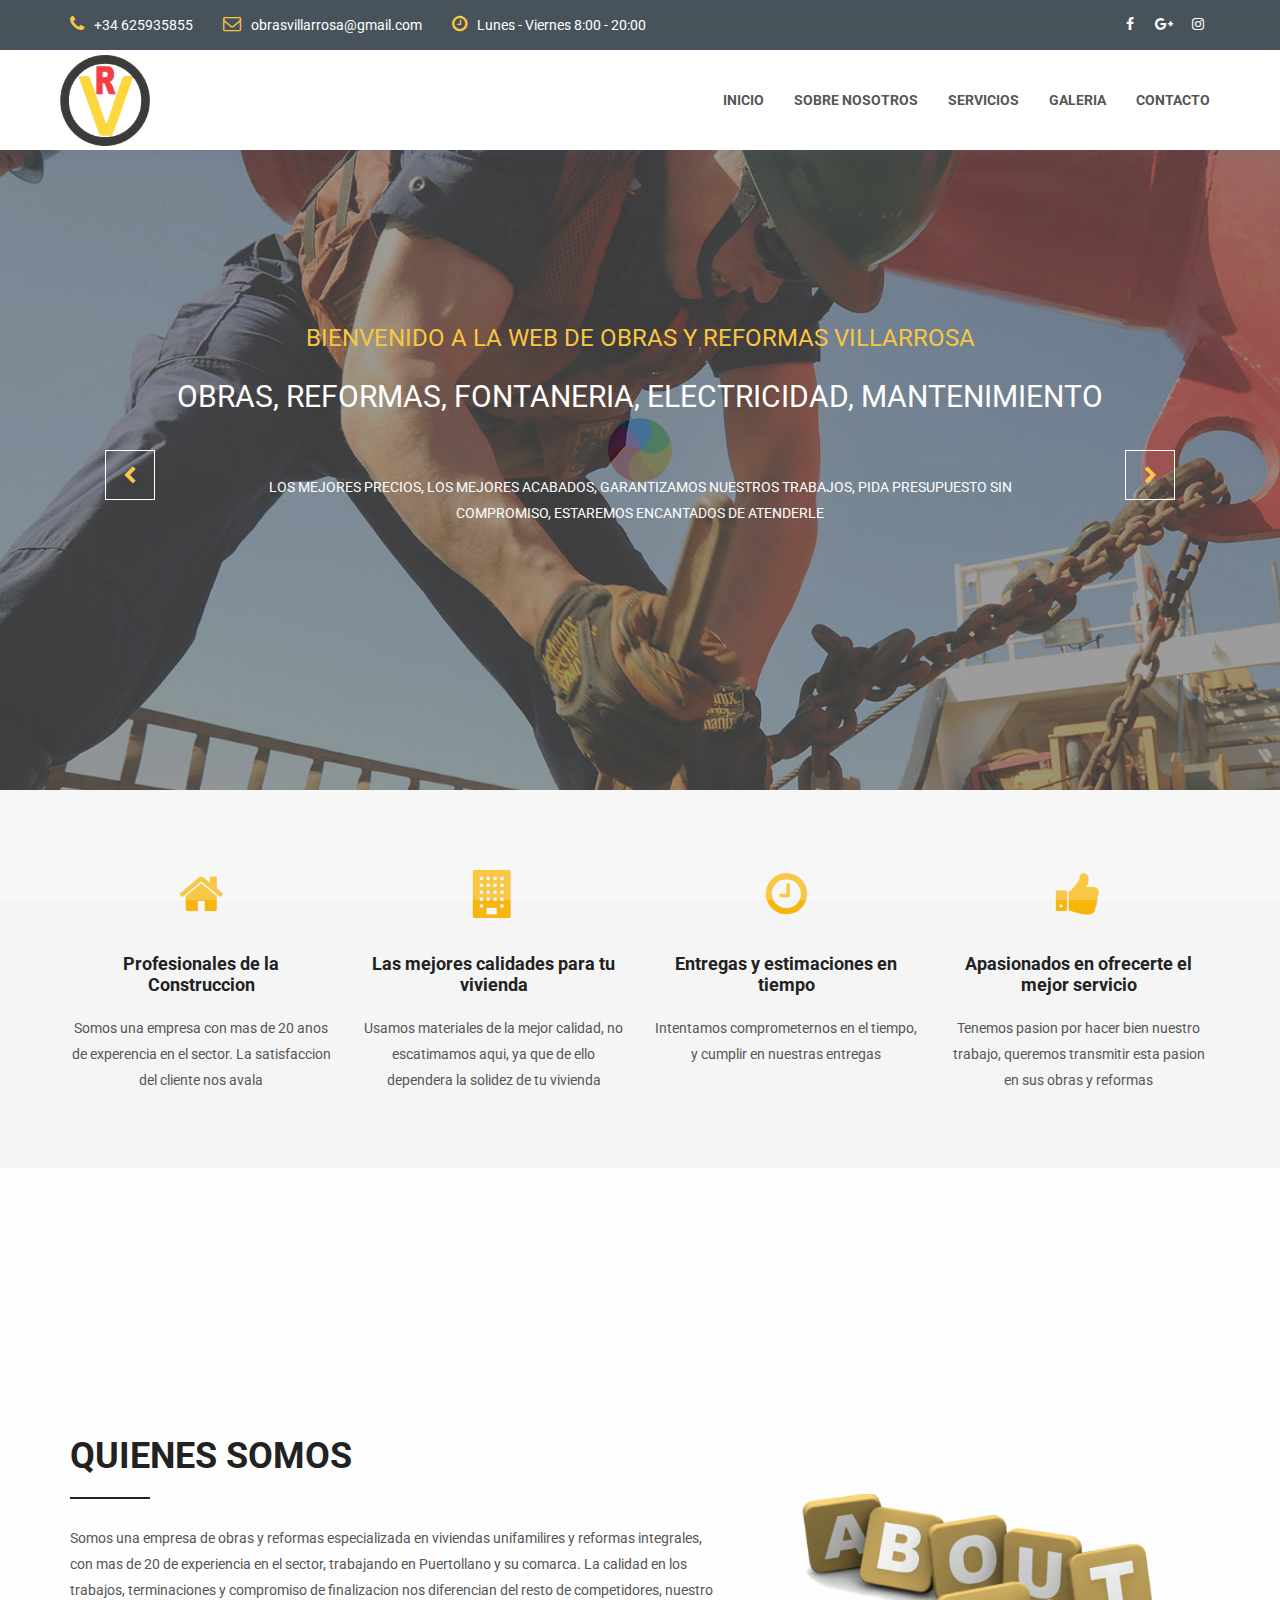
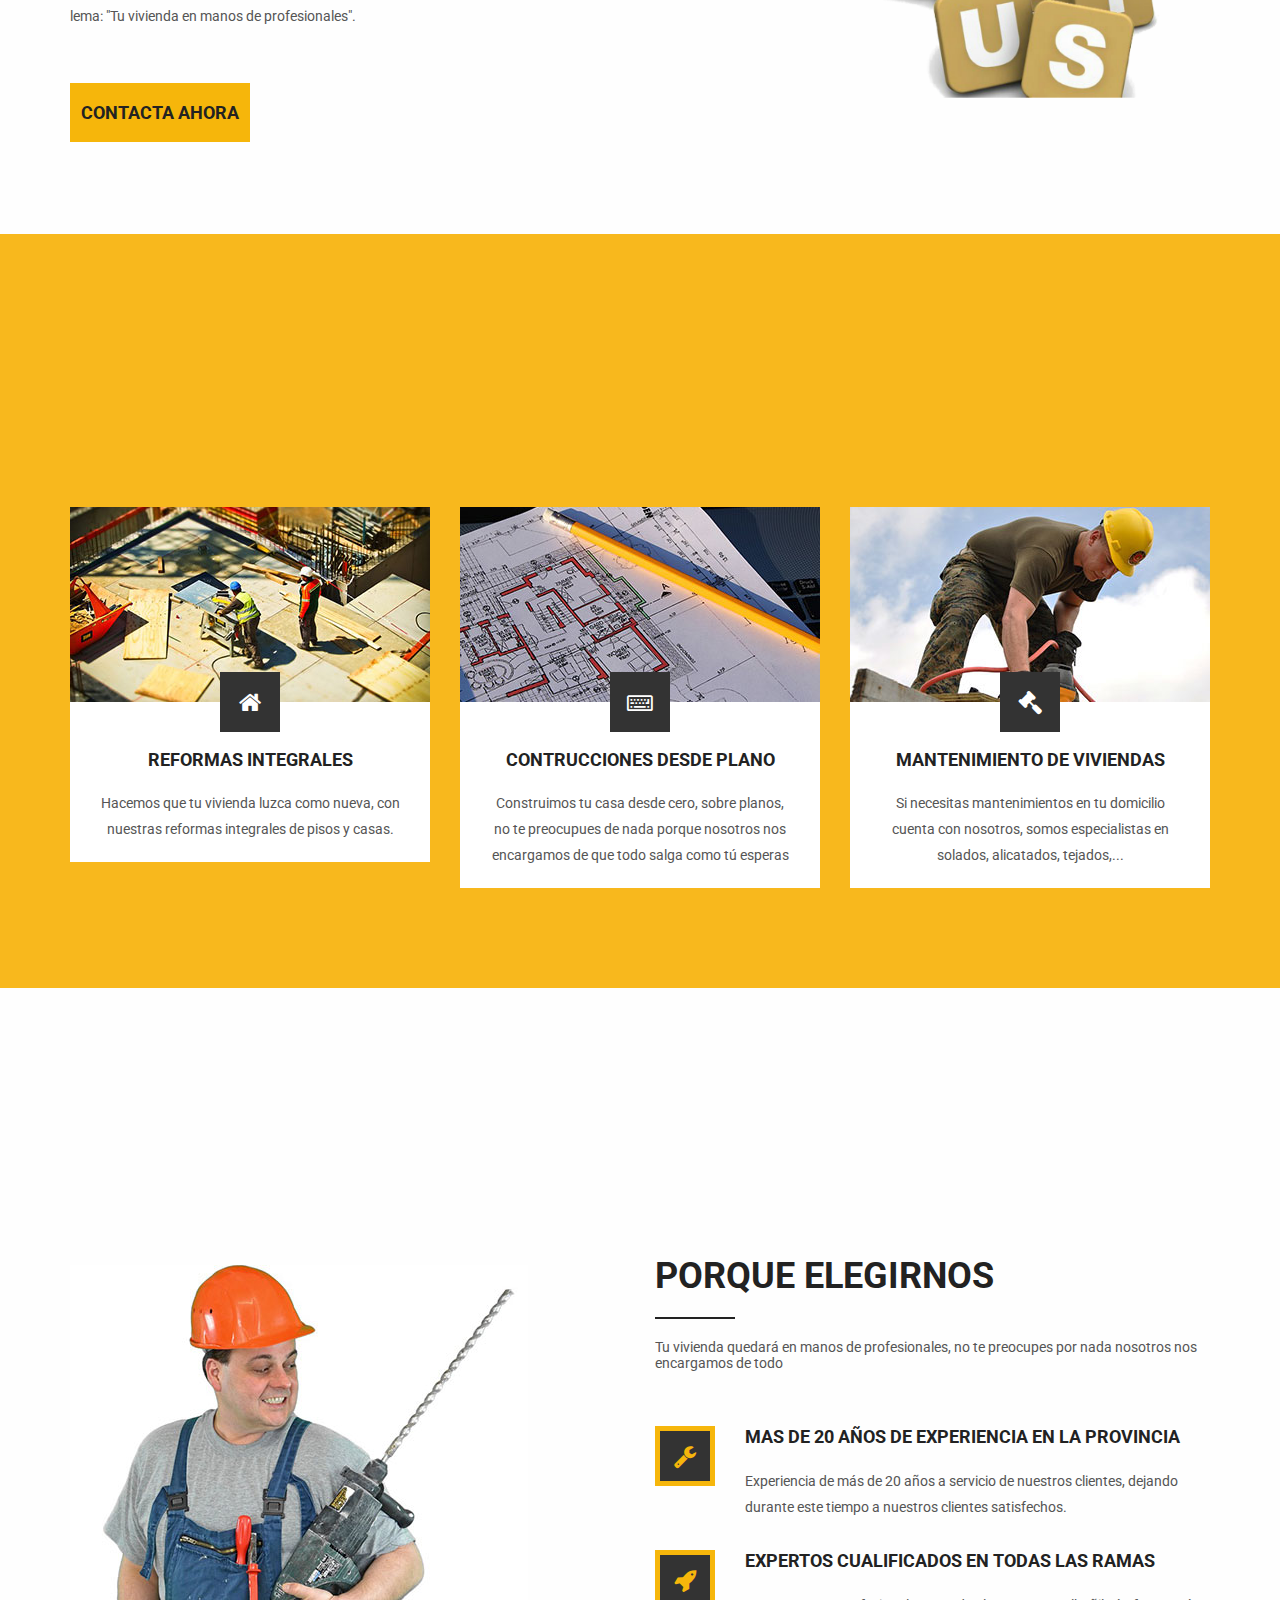
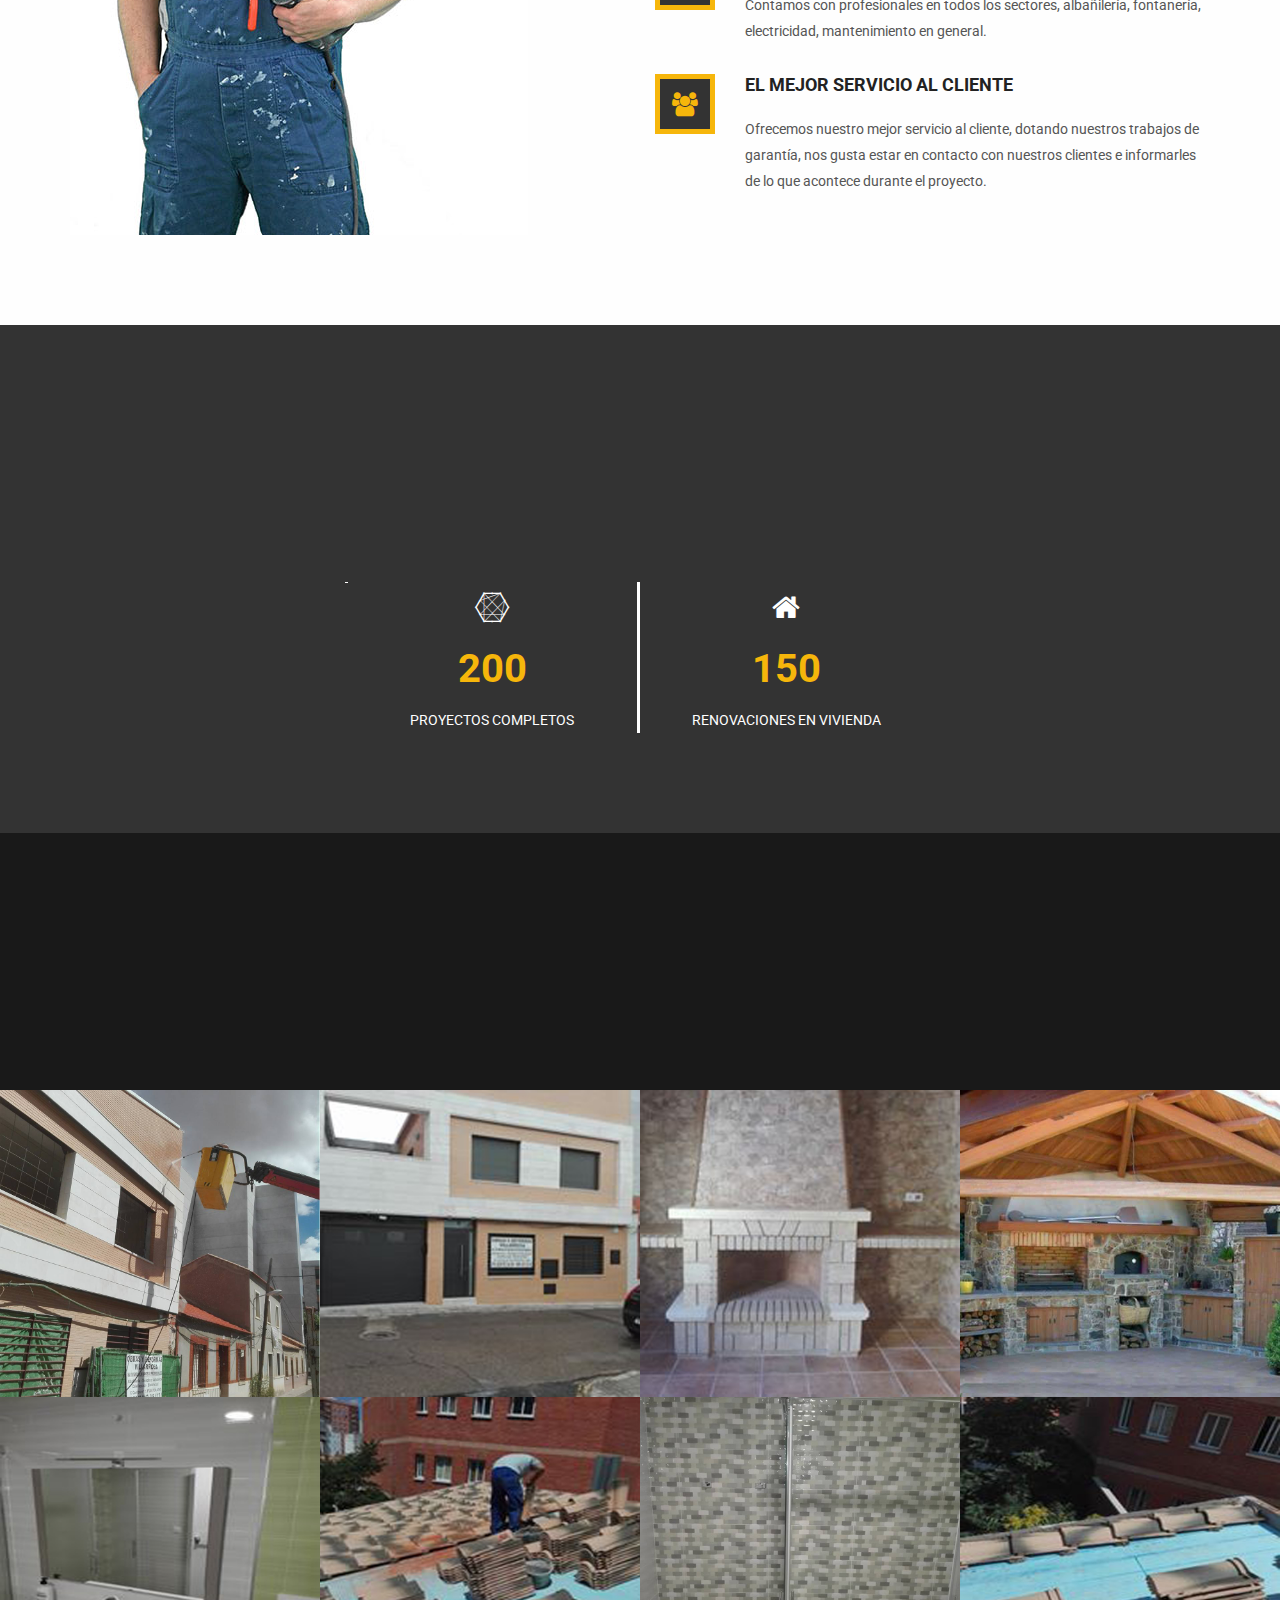
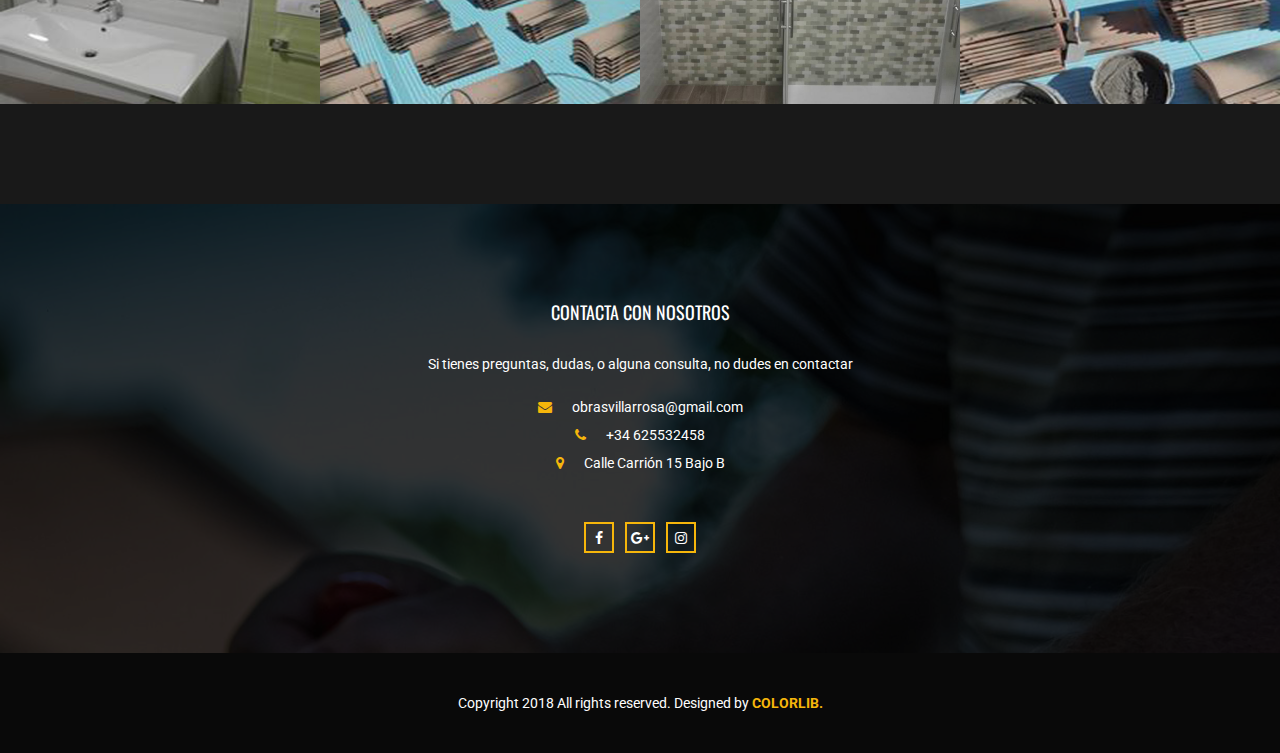
<file: index.html>
﻿<!DOCTYPE html>
<html lang="en">
<head>
    <meta charset="utf-8">
    <meta http-equiv="X-UA-Compatible" content="IE=edge">
    <meta name="viewport" content="width=device-width, initial-scale=1">

    <title>Obras y Reformas Villarrosa</title>

    <!-- Favicon -->
    <link rel="icon" href="images/favicon.png" type="image/x-icon" />
    <!-- Bootstrap CSS -->
    <link href="css/bootstrap.min.css" rel="stylesheet">
    <!-- Animate CSS -->
    <link href="vendors/animate/animate.css" rel="stylesheet">
    <!-- Icon CSS-->
	<link rel="stylesheet" href="vendors/font-awesome/css/font-awesome.min.css">
    <!-- Camera Slider -->
    <link rel="stylesheet" href="vendors/camera-slider/camera.css">
    <!-- Owlcarousel CSS-->
	<link rel="stylesheet" type="text/css" href="vendors/owl_carousel/owl.carousel.css" media="all">

    <!--Theme Styles CSS-->
	<link rel="stylesheet" type="text/css" href="css/style.css" media="all" />

    <!-- WARNING: Respond.js doesn't work if you view the page via file:// -->
    <!--[if lt IE 9]>
    <script src="js/html5shiv.min.js"></script>
    <script src="js/respond.min.js"></script>
    <![endif]-->
</head>
<body>
    <!-- Preloader -->
    <div class="preloader"></div>

	<!-- Top Header_Area -->
	<section class="top_header_area">
	    <div class="container">
            <ul class="nav navbar-nav top_nav">
                <li><a href="contact.html"><i class="fa fa-phone"></i>+34 625935855</a></li>
                <li><a href="mailto:obrasvillarrosa@gmail.com"><i class="fa fa-envelope-o"></i>obrasvillarrosa@gmail.com</a></li>
                <li><a href="contact.html"><i class="fa fa-clock-o"></i>Lunes - Viernes 8:00 - 20:00</a></li>
            </ul>
            <ul class="nav navbar-nav navbar-right social_nav">
                <li><a href="https://www.facebook.com/obras.villarrosa" target="_blank"><i class="fa fa-facebook" aria-hidden="true"></i></a></li>
                <li><a href="https://plus.google.com/u/0/s/obras%20villarrosa/top"><i class="fa fa-google-plus" aria-hidden="true"></i></a></li>
                <li><a href="https://www.instagram.com/obrasvillarrosa/"><i class="fa fa-instagram" aria-hidden="true"></i></a></li>
            </ul>
	    </div>
	</section>
	<!-- End Top Header_Area -->

	<!-- Header_Area -->
    <nav class="navbar navbar-default header_aera" id="main_navbar">
        <div class="container">
            <!-- Brand and toggle get grouped for better mobile display -->
            <div class="col-md-2 p0">
                <div class="navbar-header">
                    <button type="button" class="navbar-toggle collapsed" data-toggle="collapse" data-target="#min_navbar">
                    <span class="sr-only">Toggle navigation</span>
                    <span class="icon-bar"></span>
                    <span class="icon-bar"></span>
                    <span class="icon-bar"></span>
                    </button>
                    <a class="navbar-brand" href="index.html" style="padding:5px 5px !important;"><img src="images/logoObras.png" alt=""></a>
                </div>
            </div>

            <!-- Collect the nav links, forms, and other content for toggling -->
            <div class="col-md-10 p0">
                <div class="collapse navbar-collapse" id="min_navbar">
                    <ul class="nav navbar-nav navbar-right">
                        <li class="dropdown submenu">
                            <a href="index.html">Inicio</a>
                        </li>
                        <li class="dropdown submenu">
                            <a href="#aboutUs">Sobre Nosotros</a>
                        </li>
                        <li class="dropdown submenu">
                            <a href="#whatWeArea">Servicios</a>
                        </li>
                        <li><a href="#featured">Galeria</a></li>
                        <li><a href="contact.html">Contacto</a></li>
                    </ul>
                </div><!-- /.navbar-collapse -->
            </div>
        </div><!-- /.container -->
    </nav>
	<!-- End Header_Area -->

    <!-- Slider area -->
    <section class="slider_area row m0">
        <div class="slider_inner">
            <div data-thumb="images/slider-1.jpg" data-src="images/slider-1.jpg">
                <div class="camera_caption">
                   <div class="container">
                        <h5 class=" wow fadeInUp animated">Bienvenido a la Web de Obras y Reformas Villarrosa</h5>
                        <h3 class=" wow fadeInUp animated" data-wow-delay="0.5s">OBRAS, REFORMAS, FONTANERIA, ELECTRICIDAD, MANTENIMIENTO</h3>
                        <p class=" wow fadeInUp animated" data-wow-delay="0.8s">Los mejores precios, los mejores acabados, garantizamos nuestros trabajos, pida presupuesto sin compromiso, estaremos encantados de atenderle</p>
                   </div>
                </div>
            </div>
            <div data-thumb="images/slider-2.jpg" data-src="images/slider-2.jpg">
                <div class="camera_caption">
                   <div class="container">
                        <h5 class=" wow fadeInUp animated">Nos ajustamos a tus necesidades</h5>
                        <h3 class=" wow fadeInUp animated" data-wow-delay="0.5s">LOS PRECIOS DEL MERCADO Y SOBRETODO TODO LA MEJOR CALIDAD</h3>
                        <p class=" wow fadeInUp animated" data-wow-delay="0.8s">Presupuestos ajustados a tus necesidades y a tus circunstancias, posibilidades de asesoramiento, creación de proyecto, déjanos ayudarte con tu ideas</p>
                   </div>
                </div>
            </div>
        </div>
    </section>
    <!-- End Slider area -->

    <!-- Professional Builde -->
    <section class="professional_builder row">
        <div class="container">
           <div class="row builder_all">
                <div class="col-md-3 col-sm-6 builder">
                    <i class="fa fa-home" aria-hidden="true"></i>
                    <h4>Profesionales de la Construccion</h4>
                    <p>Somos una empresa con mas de 20 anos de experencia en el sector. La satisfaccion del cliente nos avala</p>
                </div>
                <div class="col-md-3 col-sm-6 builder">
                    <i class="fa fa-building" aria-hidden="true"></i>
                    <h4>Las mejores calidades para tu vivienda</h4>
                    <p>Usamos materiales de la mejor calidad, no escatimamos aqui, ya que de ello dependera la solidez de tu vivienda </p>
                </div>
                <div class="col-md-3 col-sm-6 builder">
                    <i class="fa fa-clock-o" aria-hidden="true"></i>
                    <h4>Entregas y estimaciones en tiempo</h4>
                    <p>Intentamos comprometernos en el tiempo, y cumplir en nuestras entregas </p>
                </div>
                <div class="col-md-3 col-sm-6 builder">
                    <i class="fa fa-thumbs-up" aria-hidden="true"></i>
                    <h4>Apasionados en ofrecerte el mejor servicio</h4>
                    <p>Tenemos pasion por hacer bien nuestro trabajo, queremos transmitir esta pasion en sus obras y reformas </p>
                </div>
           </div>
        </div>
    </section>
    <!-- End Professional Builde -->

    <!-- About Us Area -->
    <section id="aboutUs" class="about_us_area row">
        <div class="container">
            <div class="tittle wow fadeInUp">
                <h2>SOBRE NOSOTROS</h2>
                <h4>Contamos con profesiones en todas las ramas de la construccion que te garantizaran su trabajo y satisfaran tus necesidades.</h4>
            </div>
            <div class="row about_row">
                <div class="who_we_area col-md-7 col-sm-6">
                    <div class="subtittle">
                        <h2>QUIENES SOMOS</h2>
                    </div>
                    <p>Somos una empresa de obras y reformas especializada en viviendas unifamilires y reformas integrales, con mas de 20 de experiencia en el sector, trabajando en Puertollano y su comarca. La calidad en los trabajos, terminaciones y compromiso de finalizacion nos diferencian del resto de competidores, nuestro lema: "Tu vivienda en manos de profesionales".</p>
                    <a href="#" class="button_all">CONTACTA AHORA</a>
                </div>
                <div class="col-md-5 col-sm-6 about_client">
                    <img src="images/aboutUs.png" alt="">
                </div>
            </div>
        </div>
    </section>
    <!-- End About Us Area -->

    <!-- What ew offer Area -->
    <section id="whatWeArea" class="what_we_area row">
        <div class="container">
            <div class="tittle wow fadeInUp">
                <h2>QUE OFRECEMOS</h2>
                <h4>Ofrecemos a nuestros clientes cualquier tipo de proyecto, desde construcciones de viviendas unifamiliares desde cero, reformas integrales de su domilicio, pequenas reformas en todos los sectores, tejados, alicatados,...</h4>
            </div>
            <div class="row construction_iner">
                <div class="col-md-4 col-sm-6 construction">
                   <div class="cns-img">
                        <img src="images/cns-1.jpg" alt="">
                   </div>
                   <div class="cns-content">
                        <i class="fa fa-home" aria-hidden="true"></i>
                        <a href="#">REFORMAS INTEGRALES</a>
                        <p>Hacemos que tu vivienda luzca como nueva, con nuestras reformas integrales de pisos y casas.</p>
                   </div>
                </div>
                <div class="col-md-4 col-sm-6 construction">
                   <div class="cns-img">
                        <img src="images/cns-2.jpg" alt="">
                   </div>
                   <div class="cns-content">
                        <i class="fa fa-keyboard-o" aria-hidden="true"></i>
                        <a href="#">CONTRUCCIONES DESDE PLANO</a>
                        <p>Construimos tu casa desde cero, sobre planos, no te preocupues de nada porque nosotros nos encargamos de que todo salga como tú esperas </p>
                   </div>
                </div>
                <div class="col-md-4 col-sm-6 construction">
                   <div class="cns-img">
                        <img src="images/cns-3.jpg" alt="">
                   </div>
                   <div class="cns-content">
                        <i class="fa fa-gavel" aria-hidden="true"></i>
                        <a href="#">MANTENIMIENTO DE VIVIENDAS</a>
                        <p>Si necesitas mantenimientos en tu domicilio cuenta con nosotros, somos especialistas en solados, alicatados, tejados,... </p>
                   </div>
                </div>
            </div>
        </div>
    </section>
    <!-- End What ew offer Area -->

    <!-- Our Features Area -->
    <section class="our_feature_area">
        <div class="container">
            <div class="tittle wow fadeInUp">
                <h2>EN QUE NOS DIFERENCIAMOS DEL RESTO</h2>
                <h4>Usamos los mejores materiales, nos implicamos en nuestros proyectos, trabajos garantizados</h4>
            </div>
            <div class="feature_row row">
                <div class="col-md-6 feature_img">
                    <img src="images/feature-man.jpg" alt="">
                </div>
                <div class="col-md-6 feature_content">
                    <div class="subtittle">
                        <h2>PORQUE ELEGIRNOS</h2>
                        <h5>Tu vivienda quedará en manos de profesionales, no te preocupes por nada nosotros nos encargamos de todo</h5>
                    </div>
                    <div class="media">
                        <div class="media-left">
                            <a href="#">
                                <i class="fa fa-wrench" aria-hidden="true"></i>
                            </a>
                        </div>
                        <div class="media-body">
                            <a href="#">MAS DE 20 AÑOS DE EXPERIENCIA EN LA PROVINCIA</a>
                            <p>Experiencia de más de 20 años a servicio de nuestros clientes, dejando durante este tiempo a nuestros clientes satisfechos.</p>
                        </div>
                    </div>
                    <div class="media">
                        <div class="media-left">
                            <a href="#">
                                <i class="fa fa-rocket" aria-hidden="true"></i>
                            </a>
                        </div>
                        <div class="media-body">
                            <a href="#">EXPERTOS CUALIFICADOS EN TODAS LAS RAMAS</a>
                            <p>Contamos con profesionales en todos los sectores, albañilería, fontanería, electricidad, mantenimiento en general.</p>
                        </div>
                    </div>
                    <div class="media">
                        <div class="media-left">
                            <a href="#">
                                <i class="fa fa-users" aria-hidden="true"></i>
                            </a>
                        </div>
                        <div class="media-body">
                            <a href="#">EL MEJOR SERVICIO AL CLIENTE</a>
                            <p>Ofrecemos nuestro mejor servicio al cliente, dotando nuestros trabajos de garantía, nos gusta estar en contacto con nuestros clientes e informarles de lo que acontece durante el proyecto.</p>
                        </div>
                    </div>
                </div>
            </div>
        </div>
    </section>
    <!-- End Our Features Area -->

    <!-- Our Achievments Area -->
    <section class="our_achievments_area" data-stellar-background-ratio="0.3">
        <div class="container">
            <div class="tittle wow fadeInUp">
                <h2>NUESTROS TRABAJOS</h2>
                <h4>Contamos con los siguientes proyecto realizado en su mayoría en Puertollano y provincia</h4>
            </div>
            <div class="achievments_row row">
                <div class="col-md-3 col-sm-6 p0 completed">
                </div>
                <div class="col-md-3 col-sm-6 p0 completed">
                    <i class="fa fa-connectdevelop" aria-hidden="true"></i>
                    <span class="counter">200</span>
                    <h6>PROYECTOS COMPLETOS</h6>
                </div>
                <div class="col-md-3 col-sm-6 p0 completed">
                    <i class="fa fa-home" aria-hidden="true"></i>
                    <span class="counter">150</span>
                    <h6>RENOVACIONES EN VIVIENDA</h6>
                </div>
          </div>
        </div>
    </section>
    <!-- End Our Achievments Area -->
    

    <!-- Our Featured Works Area -->
    <section id="featured" class="featured_works row" data-stellar-background-ratio="0.3">
        <div class="tittle wow fadeInUp">
            <h2>Mira nuestros trabajos...</h2>
            <h4>Como verás trabajamos hasta llegar al detalle que cliente desea</h4>
        </div>
        <div class="featured_gallery">
            <div class="col-md-3 col-sm-4 col-xs-6 gallery_iner p0">
                <img src="images/gallery/1-2.jpg" alt="">
                <div class="gallery_hover">
                    <h4>Bolt Apartments</h4>
                    <a href="#">VIEW PROJECT</a>
                </div>
            </div>
            <div class="col-md-3 col-sm-4 col-xs-6 gallery_iner p0">
                <img src="images/gallery/2-1.jpg" alt="">
                <div class="gallery_hover">
                    <h4>Bolt Apartments</h4>
                    <a href="#">VIEW PROJECT</a>
                </div>
            </div>
            <div class="col-md-3 col-sm-4 col-xs-6 gallery_iner p0">
                <img src="images/gallery/3-1.jpg" alt="">
                <div class="gallery_hover">
                    <h4>Bolt Apartments</h4>
                    <a href="#">VIEW PROJECT</a>
                </div>
            </div>
            <div class="col-md-3 col-sm-4 col-xs-6 gallery_iner p0">
                <img src="images/gallery/4-1.jpg" alt="">
                <div class="gallery_hover">
                    <h4>Bolt Apartments</h4>
                    <a href="#">VIEW PROJECT</a>
                </div>
            </div>
            <div class="col-md-3 col-sm-4 col-xs-6 gallery_iner p0">
                <img src="images/gallery/5-1.jpg" alt="">
                <div class="gallery_hover">
                    <h4>Bolt Apartments</h4>
                    <a href="#">VIEW PROJECT</a>
                </div>
            </div>
            <div class="col-md-3 col-sm-4 col-xs-6 gallery_iner p0">
                <img src="images/gallery/6-1.jpg" alt="">
                <div class="gallery_hover">
                    <h4>Bolt Apartments</h4>
                    <a href="#">VIEW PROJECT</a>
                </div>
            </div>
            <div class="col-md-3 col-sm-4 col-xs-6 gallery_iner p0">
                <img src="images/gallery/7-1.jpg" alt="">
                <div class="gallery_hover">
                    <h4>Bolt Apartments</h4>
                    <a href="#">VIEW PROJECT</a>
                </div>
            </div>
            <div class="col-md-3 col-sm-4 col-xs-6 gallery_iner p0">
                <img src="images/gallery/8-1.jpg" alt="">
                <div class="gallery_hover">
                    <h4>Bolt Apartments</h4>
                    <a href="#">VIEW PROJECT</a>
                </div>
            </div>
        </div>
    </section>
    <!-- End Our Featured Works Area -->

   <!-- Footer Area -->
    <footer class="footer_area">
        <div class="container">
            <div class="footer_row row">

                <div class="col-md-12 col-sm-12 footer_about">
                    <h2 style="text-align:center;">CONTACTA CON NOSOTROS</h2>
                    <address style="text-align:center;">
                        <p>Si tienes preguntas, dudas, o alguna consulta, no dudes en contactar</p>
                        <ul class="my_address">
                            <li><a href="#"><i class="fa fa-envelope" aria-hidden="true"></i>obrasvillarrosa@gmail.com</a></li>
                            <li><a href="#"><i class="fa fa-phone" aria-hidden="true"></i>+34 625532458</a></li>
                            <li><a href="#"><i class="fa fa-map-marker" aria-hidden="true"></i>Calle Carrión 15 Bajo B</a></li>
                        </ul>
                    </address>
                    <ul class="socail_icon" style="text-align:center;">
                         <li><a href="https://www.facebook.com/obras.villarrosa" target="_blank"><i class="fa fa-facebook" aria-hidden="true"></i></a></li>
                <li><a href="https://plus.google.com/u/0/s/obras%20villarrosa/top"><i class="fa fa-google-plus" aria-hidden="true"></i></a></li>
                <li><a href="https://www.instagram.com/obrasvillarrosa/"><i class="fa fa-instagram" aria-hidden="true"></i></a></li>
                    </ul>
                </div>
            </div>
        </div>
        <div class="copyright_area">
            Copyright 2018 All rights reserved. Designed by <a href="https://colorlib.com">Colorlib.</a>
        </div>
    </footer>
    <!-- End Footer Area -->
    <!-- jQuery JS -->
    <script src="js/jquery-1.12.0.min.js"></script>
    <!-- Bootstrap JS -->
    <script src="js/bootstrap.min.js"></script>
    <!-- Animate JS -->
    <script src="vendors/animate/wow.min.js"></script>
    <!-- Camera Slider -->
    <script src="vendors/camera-slider/jquery.easing.1.3.js"></script>
    <script src="vendors/camera-slider/camera.min.js"></script>
    <!-- Isotope JS -->
    <script src="vendors/isotope/imagesloaded.pkgd.min.js"></script>
    <script src="vendors/isotope/isotope.pkgd.min.js"></script>
    <!-- Progress JS -->
    <script src="vendors/Counter-Up/jquery.counterup.min.js"></script>
    <script src="vendors/Counter-Up/waypoints.min.js"></script>
    <!-- Owlcarousel JS -->
    <script src="vendors/owl_carousel/owl.carousel.min.js"></script>
    <!-- Stellar JS -->
    <script src="vendors/stellar/jquery.stellar.js"></script>
    <!-- Theme JS -->
    <script src="js/theme.js"></script>
</body>
</html>
</file>
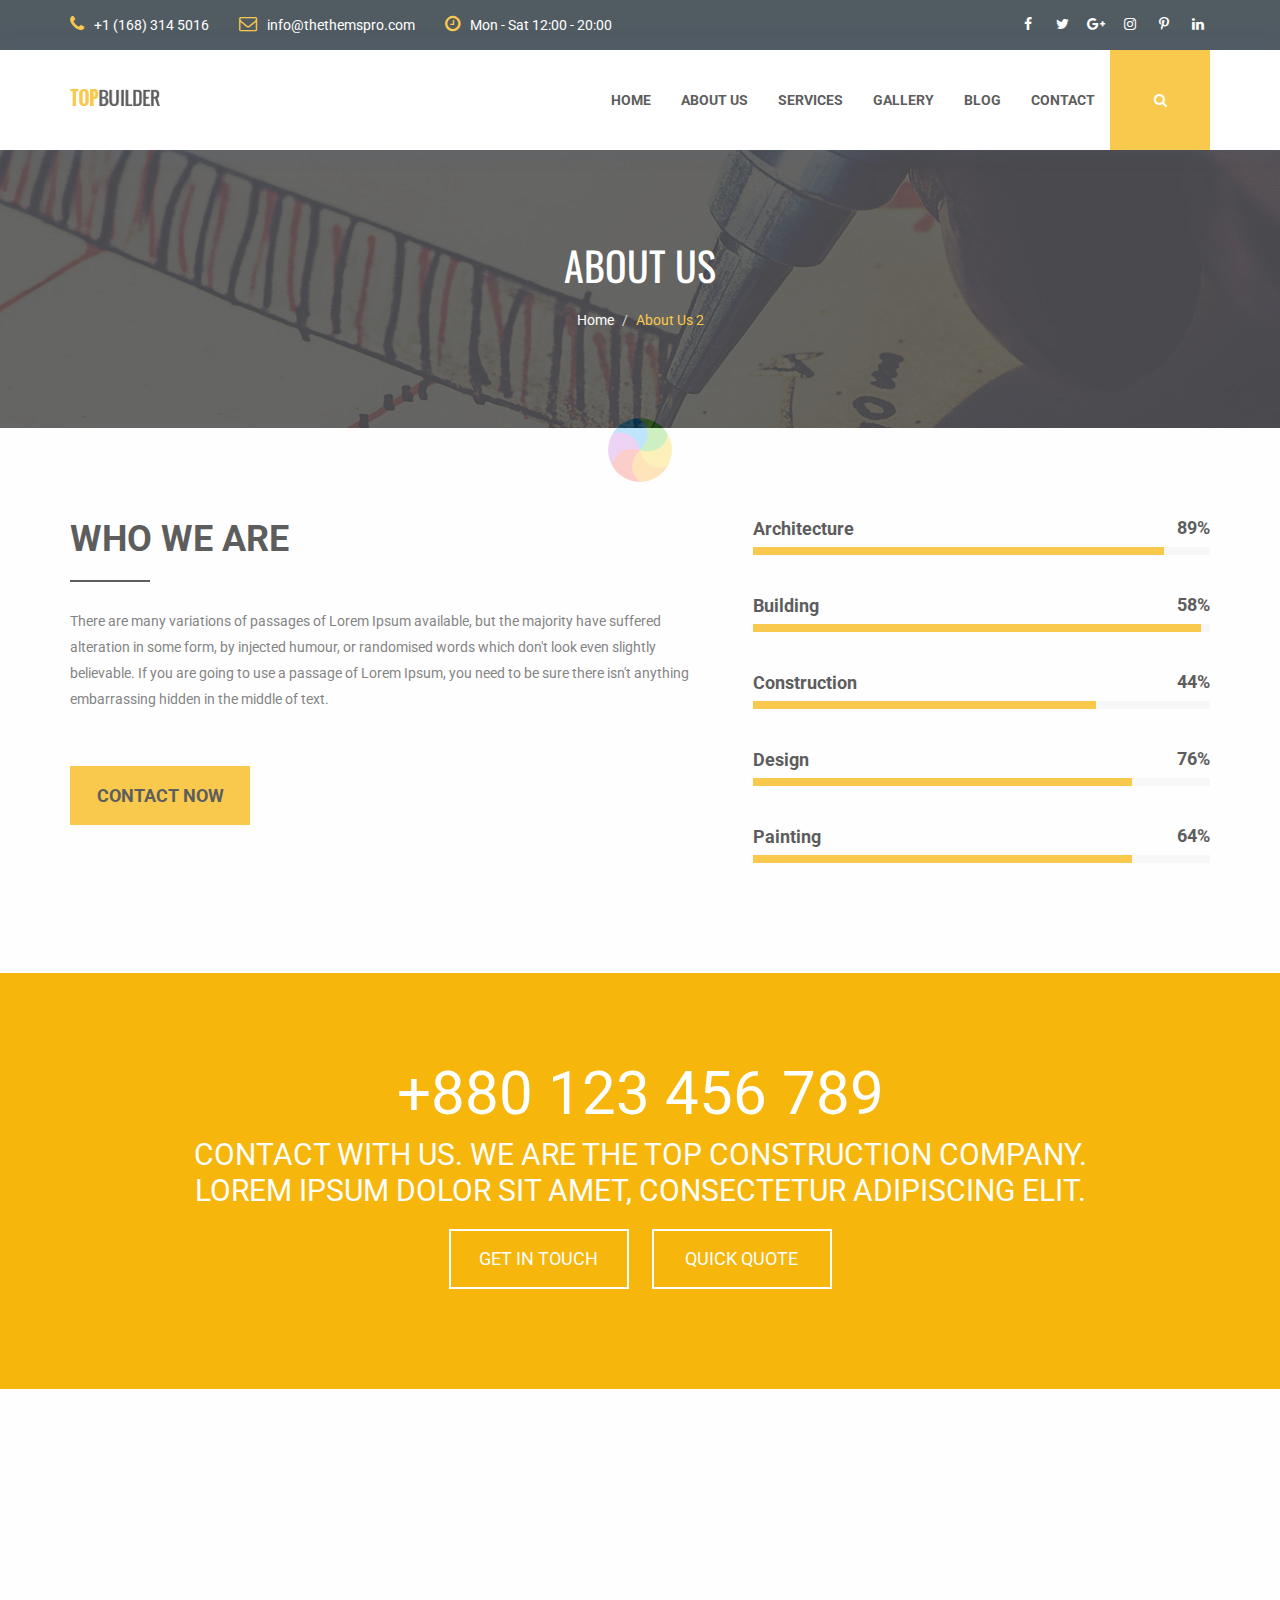
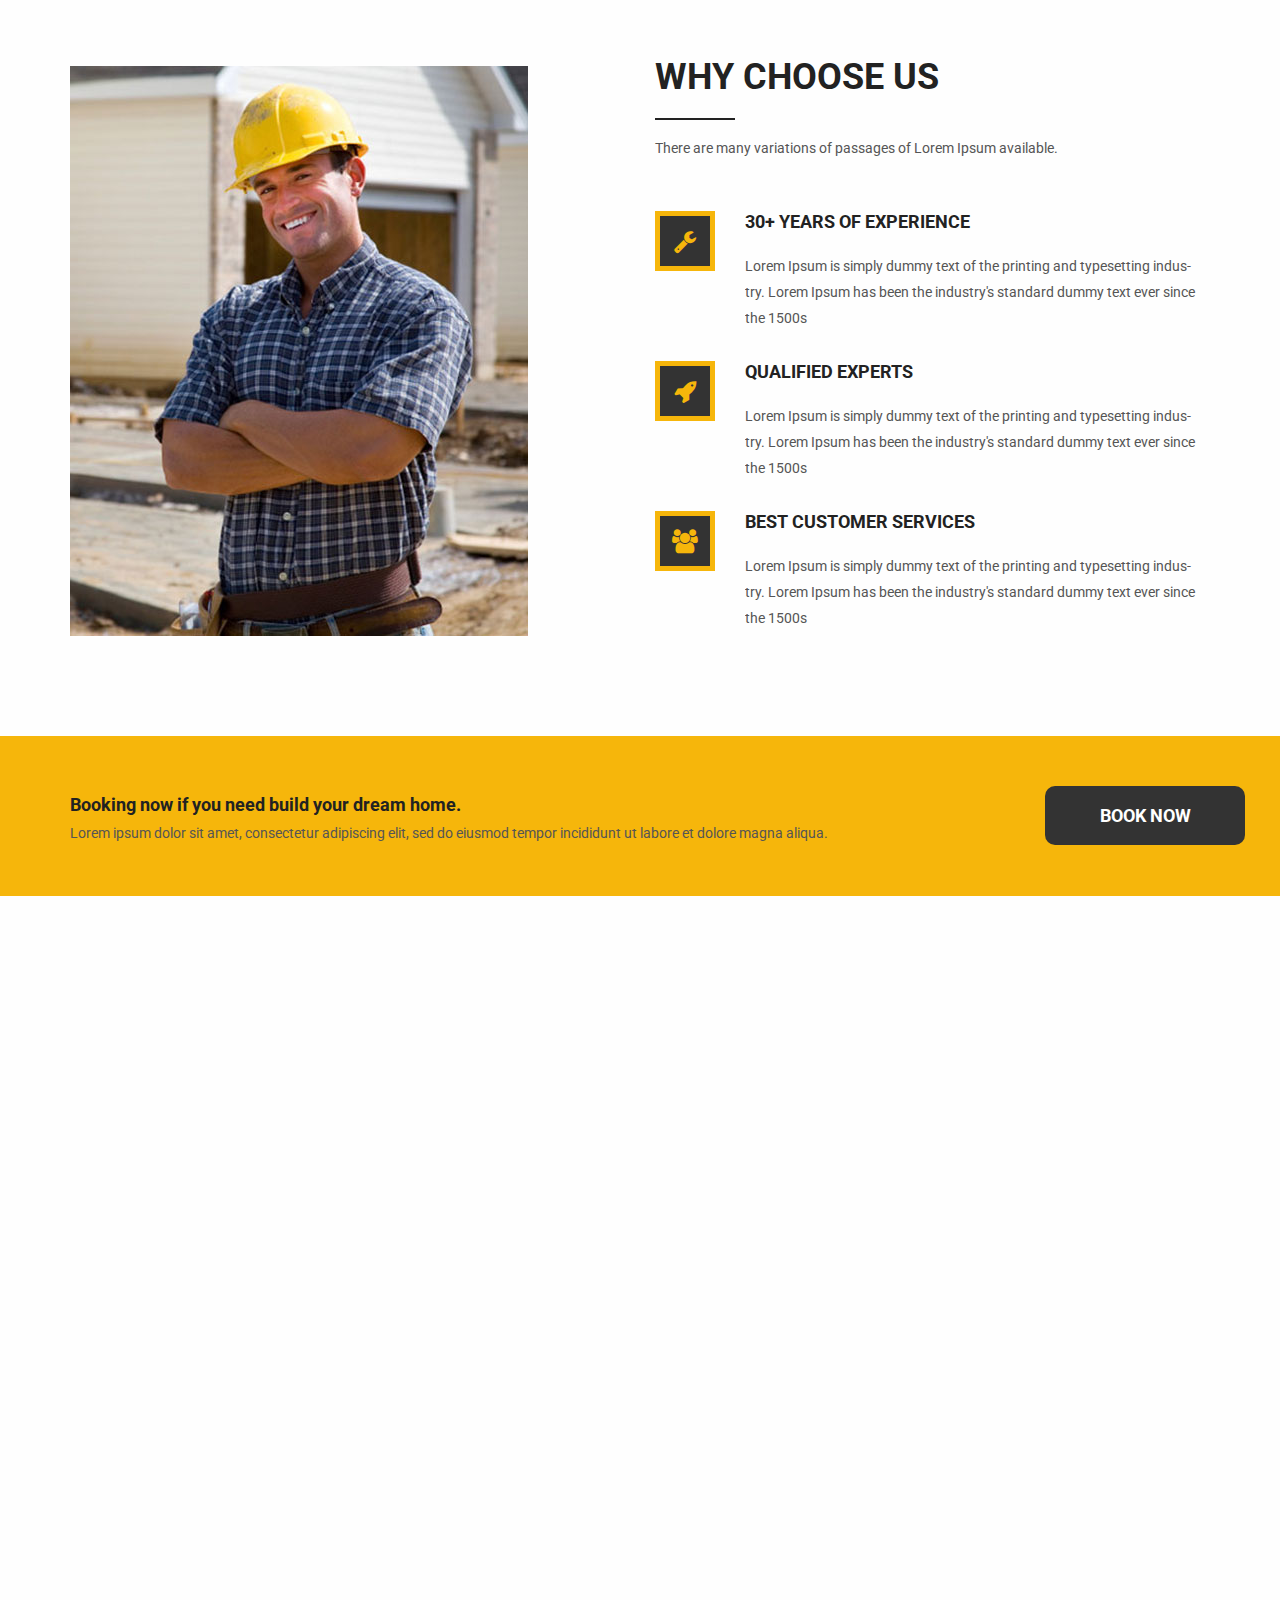
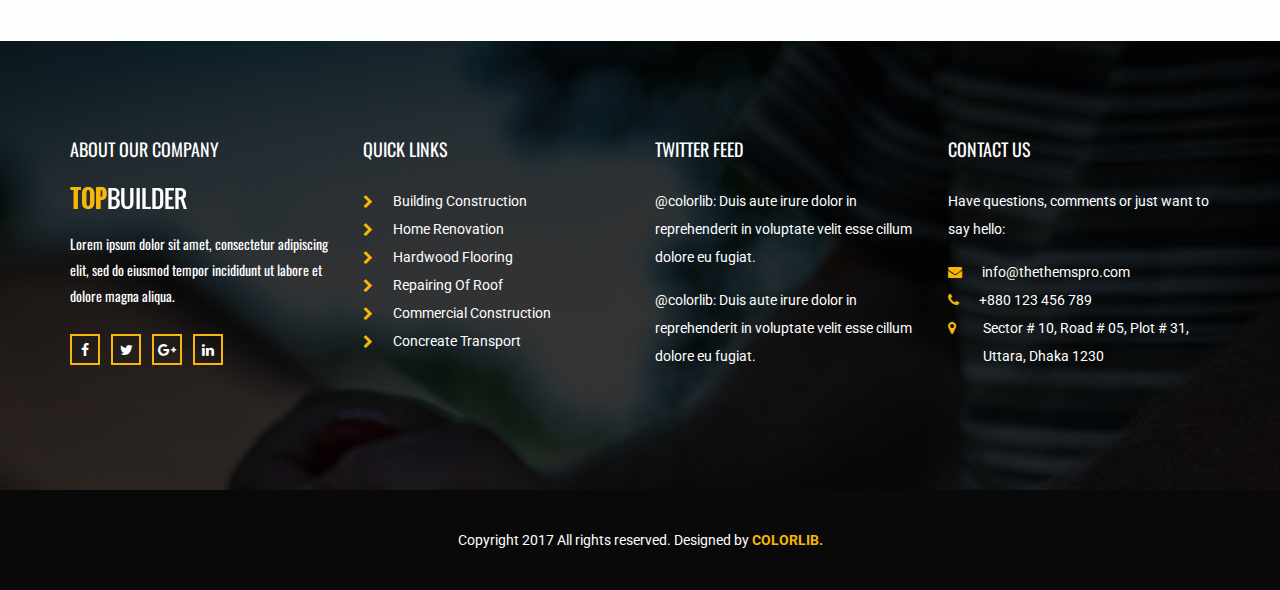
<file: about-2.html>
<!DOCTYPE html>
<html lang="en">
<head>
    <meta charset="utf-8">
    <meta http-equiv="X-UA-Compatible" content="IE=edge">
    <meta name="viewport" content="width=device-width, initial-scale=1">

    <title>Topbuilder Construction Template</title>

    <!-- Favicon -->
    <link rel="icon" href="images/favicon.png" type="image/x-icon" />
    <!-- Bootstrap CSS -->
    <link href="css/bootstrap.min.css" rel="stylesheet">
    <!-- Animate CSS -->
    <link href="vendors/animate/animate.css" rel="stylesheet">
    <!-- Icon CSS-->
	<link rel="stylesheet" href="vendors/font-awesome/css/font-awesome.min.css">
    <!-- Camera Slider -->
    <link rel="stylesheet" href="vendors/camera-slider/camera.css">
    <!-- Owlcarousel CSS-->
	<link rel="stylesheet" type="text/css" href="vendors/owl_carousel/owl.carousel.css" media="all">

    <!--Theme Styles CSS-->
	<link rel="stylesheet" type="text/css" href="css/style.css" media="all" />

    <!-- WARNING: Respond.js doesn't work if you view the page via file:// -->
    <!--[if lt IE 9]>
    <script src="js/html5shiv.min.js"></script>
    <script src="js/respond.min.js"></script>
    <![endif]-->
</head>
<body>
    <!-- Preloader -->
    <div class="preloader"></div>

	<!-- Top Header_Area -->
	<section class="top_header_area">
	    <div class="container">
            <ul class="nav navbar-nav top_nav">
                <li><a href="#"><i class="fa fa-phone"></i>+1 (168) 314 5016</a></li>
                <li><a href="#"><i class="fa fa-envelope-o"></i>info@thethemspro.com</a></li>
                <li><a href="#"><i class="fa fa-clock-o"></i>Mon - Sat 12:00 - 20:00</a></li>
            </ul>
            <ul class="nav navbar-nav navbar-right social_nav">
                <li><a href="#"><i class="fa fa-facebook" aria-hidden="true"></i></a></li>
                <li><a href="#"><i class="fa fa-twitter" aria-hidden="true"></i></a></li>
                <li><a href="#"><i class="fa fa-google-plus" aria-hidden="true"></i></a></li>
                <li><a href="#"><i class="fa fa-instagram" aria-hidden="true"></i></a></li>
                <li><a href="#"><i class="fa fa-pinterest-p" aria-hidden="true"></i></a></li>
                <li><a href="#"><i class="fa fa-linkedin" aria-hidden="true"></i></a></li>
            </ul>
	    </div>
	</section>
	<!-- End Top Header_Area -->

	<!-- Header_Area -->
    <nav class="navbar navbar-default header_aera" id="main_navbar">
        <div class="container">
            <!-- searchForm -->
            <div class="searchForm">
                <form action="#" class="row m0">
                    <div class="input-group">
                        <span class="input-group-addon"><i class="fa fa-search"></i></span>
                        <input type="search" name="search" class="form-control" placeholder="Type & Hit Enter">
                        <span class="input-group-addon form_hide"><i class="fa fa-times"></i></span>
                    </div>
                </form>
            </div><!-- End searchForm -->
            <!-- Brand and toggle get grouped for better mobile display -->
            <div class="col-md-2 p0">
                <div class="navbar-header">
                    <button type="button" class="navbar-toggle collapsed" data-toggle="collapse" data-target="#min_navbar">
                    <span class="sr-only">Toggle navigation</span>
                    <span class="icon-bar"></span>
                    <span class="icon-bar"></span>
                    <span class="icon-bar"></span>
                    </button>
                    <a class="navbar-brand" href="index.html"><img src="images/logo.png" alt=""></a>
                </div>
            </div>

            <!-- Collect the nav links, forms, and other content for toggling -->
            <div class="col-md-10 p0">
                <div class="collapse navbar-collapse" id="min_navbar">
                    <ul class="nav navbar-nav navbar-right">
                        <li class="dropdown submenu">
                            <a href="#" class="dropdown-toggle" data-toggle="dropdown">Home</a>
                            <ul class="dropdown-menu">
                                <li><a href="index.html">Home</a></li>
                                <li><a href="index-2.html">Home 2</a></li>
                            </ul>
                        </li>
                        <li class="dropdown submenu">
                            <a href="#" class="dropdown-toggle" data-toggle="dropdown">About Us</a>
                            <ul class="dropdown-menu other_dropdwn">
                                <li><a href="about.html">About Us</a></li>
                                <li><a href="about-2.html">About Us-2</a></li>
                            </ul>
                        </li>
                        <li class="dropdown submenu">
                            <a href="#" class="dropdown-toggle" data-toggle="dropdown">Services</a>
                            <ul class="dropdown-menu other_dropdwn">
                                <li><a href="services.html">Services</a></li>
                                <li><a href="services-2.html">Services-2</a></li>
                            </ul>
                        </li>
                        <li><a href="#">Gallery</a></li>
                        <li class="dropdown submenu">
                            <a href="#" class="dropdown-toggle" data-toggle="dropdown">Blog</a>
                            <ul class="dropdown-menu">
                                <li><a href="blog.html">Blog</a></li>
                                <li><a href="blog-2.html">Blog-2</a></li>
                            </ul>
                        </li>
                        <li><a href="contact.html">Contact</a></li>
                        <li><a href="#" class="nav_searchFrom"><i class="fa fa-search"></i></a></li>
                    </ul>
                </div><!-- /.navbar-collapse -->
            </div>
        </div><!-- /.container -->
    </nav>
	<!-- End Header_Area -->

    <!-- Banner area -->
    <section class="banner_area" data-stellar-background-ratio="0.5">
        <h2>About Us</h2>
        <ol class="breadcrumb">
            <li><a href="index.html">Home</a></li>
            <li><a href="#" class="active">About Us 2</a></li>
        </ol>
    </section>
    <!-- End Banner area -->

    <!-- About Us Area -->
    <section class="about_us_area about_us_2 row">
        <div class="container">
            <div class="row about_row about_us2_pages">
                <div class="who_we_area col-md-7">
                    <div class="subtittle">
                        <h2>WHO WE ARE</h2>
                    </div>
                    <p>There are many variations of passages of Lorem Ipsum available, but the majority have suffered alteration in some form, by injected humour, or randomised words which don't look even slightly believable. If you are going to use a passage of Lorem Ipsum, you need to be sure there isn't anything embarrassing hidden in the middle of text.</p>
                    <a href="#" class="button_all">Contact Now</a>
                </div>
                <div class="col-md-5 our_skill_inner">
                    <div class="single_skill">
                        <h3>Architecture</h3>
                        <div class="progress">
                            <div class="progress-bar" role="progressbar" aria-valuenow="90" aria-valuemin="0" aria-valuemax="100">
                                <div class="progress_parcent"><span class="counter2">89</span>%</div>
                            </div>
                        </div>
                    </div>
                    <div class="single_skill">
                        <h3>Building</h3>
                        <div class="progress">
                            <div class="progress-bar" role="progressbar" aria-valuenow="98" aria-valuemin="0" aria-valuemax="100">
                                <div class="progress_parcent"><span class="counter2">58</span>%</div>
                            </div>
                        </div>
                    </div>
                    <div class="single_skill">
                        <h3>Construction</h3>
                        <div class="progress">
                            <div class="progress-bar" role="progressbar" aria-valuenow="75" aria-valuemin="0" aria-valuemax="100">
                                <div class="progress_parcent"><span class="counter2">44</span>%</div>
                            </div>
                        </div>
                    </div>
                    <div class="single_skill">
                        <h3>Design</h3>
                        <div class="progress">
                            <div class="progress-bar" role="progressbar" aria-valuenow="83" aria-valuemin="0" aria-valuemax="100">
                                <div class="progress_parcent"><span class="counter2">76</span>%</div>
                            </div>
                        </div>
                    </div>
                    <div class="single_skill">
                        <h3>Painting</h3>
                        <div class="progress">
                            <div class="progress-bar" role="progressbar" aria-valuenow="83" aria-valuemin="0" aria-valuemax="100">
                                <div class="progress_parcent"><span class="counter2">64</span>%</div>
                            </div>
                        </div>
                    </div>
                </div>
            </div>
        </div>
    </section>
    <!-- End About Us Area -->

    <!-- call Area -->
    <section class="call_min_area">
        <div class="container">
            <h2>+880 123 456 789</h2>
            <p>Contact With Us. We are the top Construction Company. Lorem ipsum dolor sit amet, consectetur adipiscing elit.</p>
            <div class="call_btn">
                <a href="#" class="button_all">GET IN TOUCH</a>
                <a href="#" class="button_all">QUICK QUOTE</a>
            </div>
        </div>
    </section>
    <!-- End call Area -->

    <!-- Our Features Area -->
    <section class="our_feature_area">
        <div class="container">
            <div class="tittle wow fadeInUp">
                <h2>Our Features</h2>
                <h4>Lorem Ipsum is simply dummy text of the printing and typesetting industry</h4>
            </div>
            <div class="feature_row row">
                <div class="col-md-6 feature_img">
                    <img src="images/feature-man-2.jpg" alt="">
                </div>
                <div class="col-md-6 feature_content">
                    <div class="subtittle">
                        <h2>WHY CHOOSE US</h2>
                        <h5>There are many variations of passages of Lorem Ipsum available.</h5>
                    </div>
                    <div class="media">
                        <div class="media-left">
                            <a href="#">
                                <i class="fa fa-wrench" aria-hidden="true"></i>
                            </a>
                        </div>
                        <div class="media-body">
                            <a href="#">30+ YEARS OF EXPERIENCE</a>
                            <p>Lorem Ipsum is simply dummy text of the printing and typesetting indus-try. Lorem Ipsum has been the industry's standard dummy text ever since the 1500s</p>
                        </div>
                    </div>
                    <div class="media">
                        <div class="media-left">
                            <a href="#">
                                <i class="fa fa-rocket" aria-hidden="true"></i>
                            </a>
                        </div>
                        <div class="media-body">
                            <a href="#">QUALIFIED EXPERTS</a>
                            <p>Lorem Ipsum is simply dummy text of the printing and typesetting indus-try. Lorem Ipsum has been the industry's standard dummy text ever since the 1500s</p>
                        </div>
                    </div>
                    <div class="media">
                        <div class="media-left">
                            <a href="#">
                                <i class="fa fa-users" aria-hidden="true"></i>
                            </a>
                        </div>
                        <div class="media-body">
                            <a href="#">Best Customer Services</a>
                            <p>Lorem Ipsum is simply dummy text of the printing and typesetting indus-try. Lorem Ipsum has been the industry's standard dummy text ever since the 1500s</p>
                        </div>
                    </div>
                </div>
            </div>
        </div>
    </section>
    <!-- End Our Features Area -->

    <!-- Our Partners Area -->
    <section class="our_partners_area">
        <div class="book_now_aera">
            <div class="container">
                <div class="row book_now">
                    <div class="col-md-10 booking_text">
                        <h4>Booking now if you need build your dream home.</h4>
                        <p>Lorem ipsum dolor sit amet, consectetur adipiscing elit, sed do eiusmod tempor incididunt ut labore et dolore magna aliqua.</p>
                    </div>
                    <div class="col-md-2 book_bottun">
                        <a href="#" class="button_all">book now</a>
                    </div>
                </div>
            </div>
        </div>
    </section>
    <!-- End Our Partners Area -->


    <!-- Our Team Area -->
    <section class="our_team_area">
        <div class="container">
            <div class="tittle wow fadeInUp">
                <h2>Our Team</h2>
                <h4>Lorem Ipsum is simply dummy text of the printing and typesetting industry</h4>
            </div>
            <div class="row team_row">
                <div class="col-md-3 col-sm-6 wow fadeInUp">
                   <div class="team_membar">
                        <img src="images/team/tm-5.jpg" alt="">
                        <div class="team_content">
                            <ul>
                                <li><a href="#"><i class="fa fa-facebook" aria-hidden="true"></i></a></li>
                                <li><a href="#"><i class="fa fa-twitter" aria-hidden="true"></i></a></li>
                                <li><a href="#"><i class="fa fa-linkedin" aria-hidden="true"></i></a></li>
                            </ul>
                            <a href="#" class="name">Prodip Ghosh</a>
                            <h6>Founder &amp; CEO</h6>
                        </div>
                   </div>
                </div>
                <div class="col-md-3 col-sm-6 wow fadeInUp" data-wow-delay="0.2s">
                   <div class="team_membar">
                        <img src="images/team/tm-6.jpg" alt="">
                        <div class="team_content">
                            <ul>
                                <li><a href="#"><i class="fa fa-facebook" aria-hidden="true"></i></a></li>
                                <li><a href="#"><i class="fa fa-twitter" aria-hidden="true"></i></a></li>
                                <li><a href="#"><i class="fa fa-linkedin" aria-hidden="true"></i></a></li>
                            </ul>
                            <a href="#" class="name">Emran Khan</a>
                            <h6>Web-Developer</h6>
                        </div>
                   </div>
                </div>
                <div class="col-md-3 col-sm-6 wow fadeInUp" data-wow-delay="0.4s">
                   <div class="team_membar">
                        <img src="images/team/tm-7.jpg" alt="">
                        <div class="team_content">
                            <ul>
                                <li><a href="#"><i class="fa fa-facebook" aria-hidden="true"></i></a></li>
                                <li><a href="#"><i class="fa fa-twitter" aria-hidden="true"></i></a></li>
                                <li><a href="#"><i class="fa fa-linkedin" aria-hidden="true"></i></a></li>
                            </ul>
                            <a href="#" class="name">Prodip Ghosh</a>
                            <h6>Founder &amp; CEO</h6>
                        </div>
                   </div>
                </div>
                <div class="col-md-3 col-sm-6 wow fadeInUp" data-wow-delay="0.6s">
                   <div class="team_membar">
                        <img src="images/team/tm-8.jpg" alt="">
                        <div class="team_content">
                            <ul>
                                <li><a href="#"><i class="fa fa-facebook" aria-hidden="true"></i></a></li>
                                <li><a href="#"><i class="fa fa-twitter" aria-hidden="true"></i></a></li>
                                <li><a href="#"><i class="fa fa-linkedin" aria-hidden="true"></i></a></li>
                            </ul>
                            <a href="#" class="name">Jakaria Khan</a>
                            <h6>Founder &amp; CEO</h6>
                        </div>
                   </div>
                </div>
            </div>
        </div>
    </section>
    <!-- End Our Team Area -->

    <!-- Footer Area -->
    <footer class="footer_area">
        <div class="container">
            <div class="footer_row row">
                <div class="col-md-3 col-sm-6 footer_about">
                    <h2>ABOUT OUR COMPANY</h2>
                    <img src="images/footer-logo.png" alt="">
                    <p>Lorem ipsum dolor sit amet, consectetur adipiscing elit, sed do eiusmod tempor incididunt ut labore et dolore magna aliqua.</p>
                    <ul class="socail_icon">
                        <li><a href="#"><i class="fa fa-facebook" aria-hidden="true"></i></a></li>
                        <li><a href="#"><i class="fa fa-twitter" aria-hidden="true"></i></a></li>
                        <li><a href="#"><i class="fa fa-google-plus" aria-hidden="true"></i></a></li>
                        <li><a href="#"><i class="fa fa-linkedin" aria-hidden="true"></i></a></li>
                    </ul>
                </div>
                <div class="col-md-3 col-sm-6 footer_about quick">
                    <h2>Quick links</h2>
                    <ul class="quick_link">
                        <li><a href="#"><i class="fa fa-chevron-right"></i>Building Construction</a></li>
                        <li><a href="#"><i class="fa fa-chevron-right"></i>Home Renovation</a></li>
                        <li><a href="#"><i class="fa fa-chevron-right"></i>Hardwood Flooring</a></li>
                        <li><a href="#"><i class="fa fa-chevron-right"></i>Repairing Of Roof</a></li>
                        <li><a href="#"><i class="fa fa-chevron-right"></i>Commercial Construction</a></li>
                        <li><a href="#"><i class="fa fa-chevron-right"></i>Concreate Transport</a></li>
                    </ul>
                </div>
                <div class="col-md-3 col-sm-6 footer_about">
                    <h2>Twitter Feed</h2>
                    <a href="#" class="twitter">@colorlib: Duis aute irure dolor in reprehenderit in voluptate velit esse cillum dolore eu fugiat.</a>
                    <a href="#" class="twitter">@colorlib: Duis aute irure dolor in reprehenderit in voluptate velit esse cillum dolore eu fugiat.</a>
                </div>
                <div class="col-md-3 col-sm-6 footer_about">
                    <h2>CONTACT US</h2>
                    <address>
                        <p>Have questions, comments or just want to say hello:</p>
                        <ul class="my_address">
                            <li><a href="#"><i class="fa fa-envelope" aria-hidden="true"></i>info@thethemspro.com</a></li>
                            <li><a href="#"><i class="fa fa-phone" aria-hidden="true"></i>+880 123 456 789</a></li>
                            <li><a href="#"><i class="fa fa-map-marker" aria-hidden="true"></i><span>Sector # 10, Road # 05, Plot # 31, Uttara, Dhaka 1230 </span></a></li>
                        </ul>
                    </address>
                </div>
            </div>
        </div>
        <div class="copyright_area">
            Copyright 2017 All rights reserved. Designed by <a href="https://colorlib.com">Colorlib.</a>
        </div>
    </footer>
    <!-- End Footer Area -->

    <!-- jQuery JS -->
    <script src="js/jquery-1.12.0.min.js"></script>
    <!-- Bootstrap JS -->
    <script src="js/bootstrap.min.js"></script>
    <!-- Animate JS -->
    <script src="vendors/animate/wow.min.js"></script>
    <!-- Camera Slider -->
    <script src="vendors/camera-slider/jquery.easing.1.3.js"></script>
    <script src="vendors/camera-slider/camera.min.js"></script>
    <!-- Isotope JS -->
    <script src="vendors/isotope/imagesloaded.pkgd.min.js"></script>
    <script src="vendors/isotope/isotope.pkgd.min.js"></script>
    <!-- Progress JS -->
    <script src="vendors/Counter-Up/jquery.counterup.min.js"></script>
    <script src="vendors/Counter-Up/waypoints.min.js"></script>
    <!-- Owlcarousel JS -->
    <script src="vendors/owl_carousel/owl.carousel.min.js"></script>
    <!-- Stellar JS -->
    <script src="vendors/stellar/jquery.stellar.js"></script>
    <!-- Theme JS -->
    <script src="js/theme.js"></script>
</body>
</html>
</file>
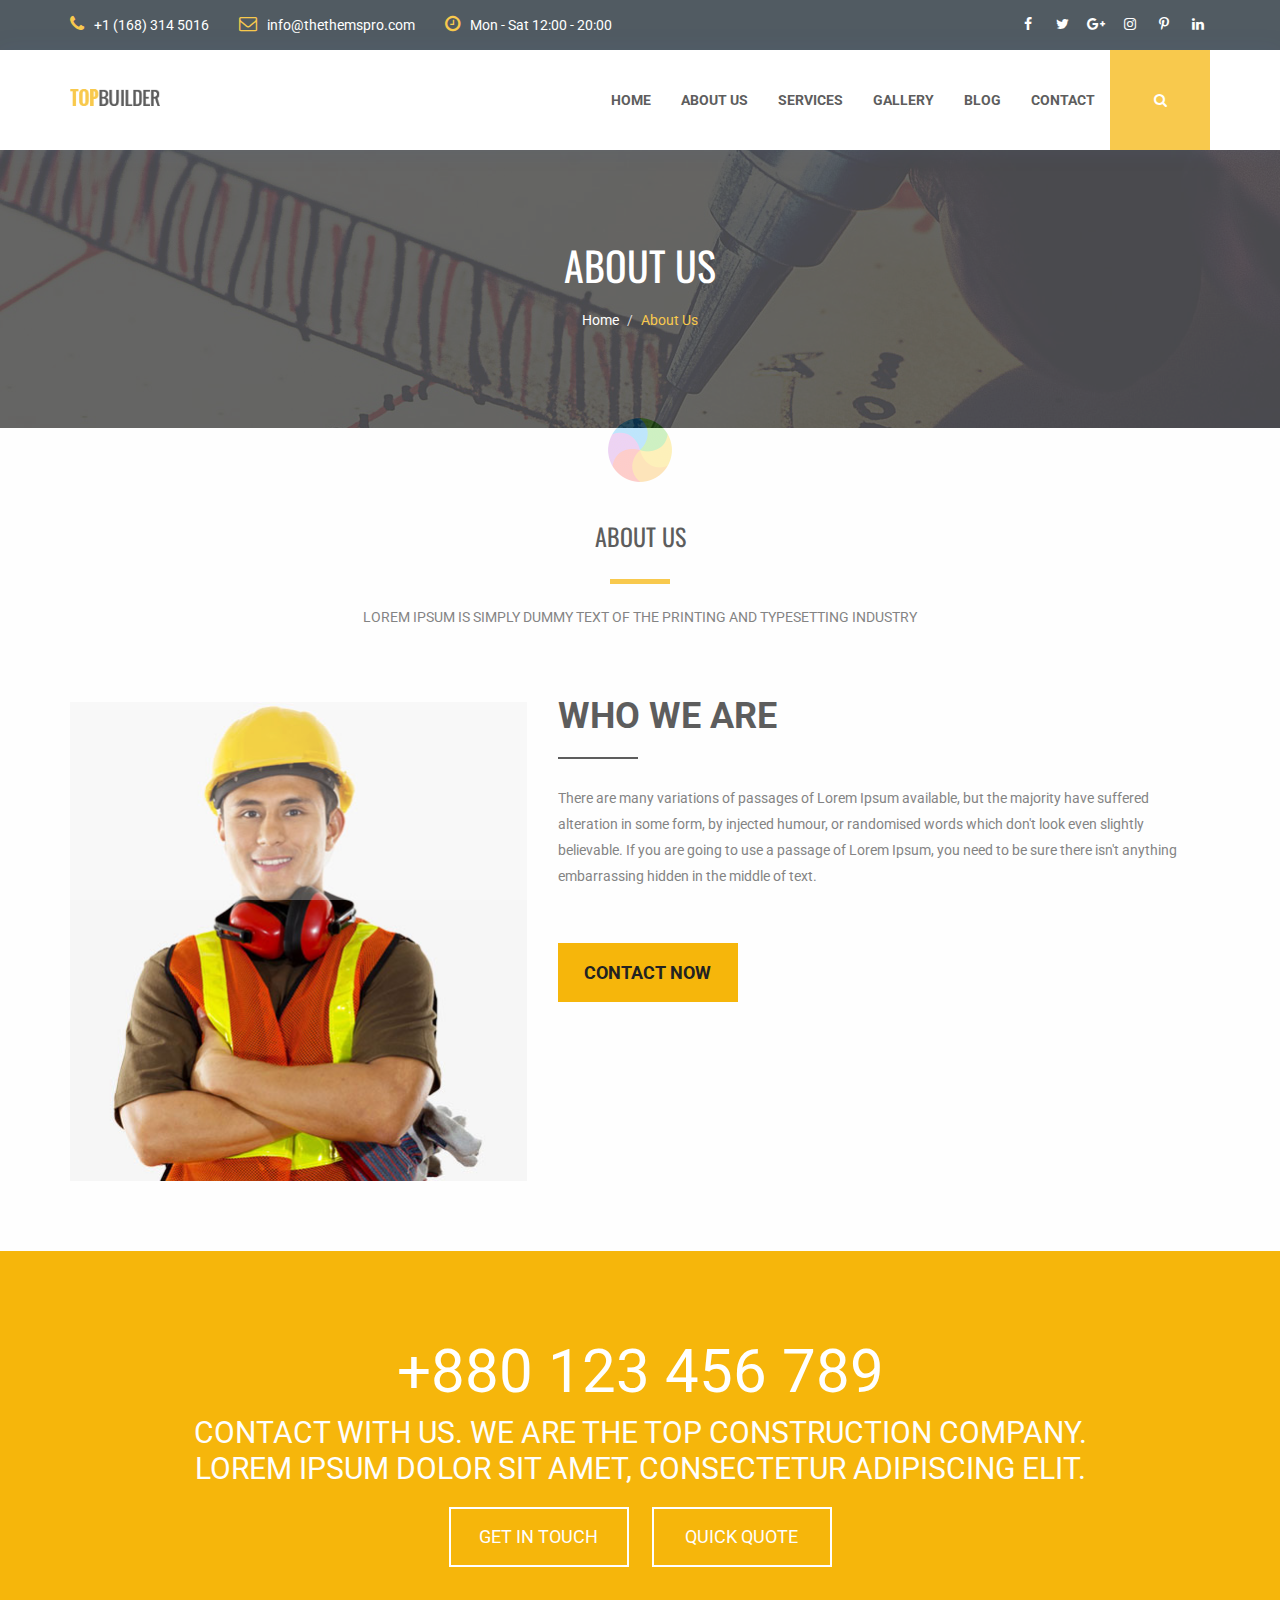
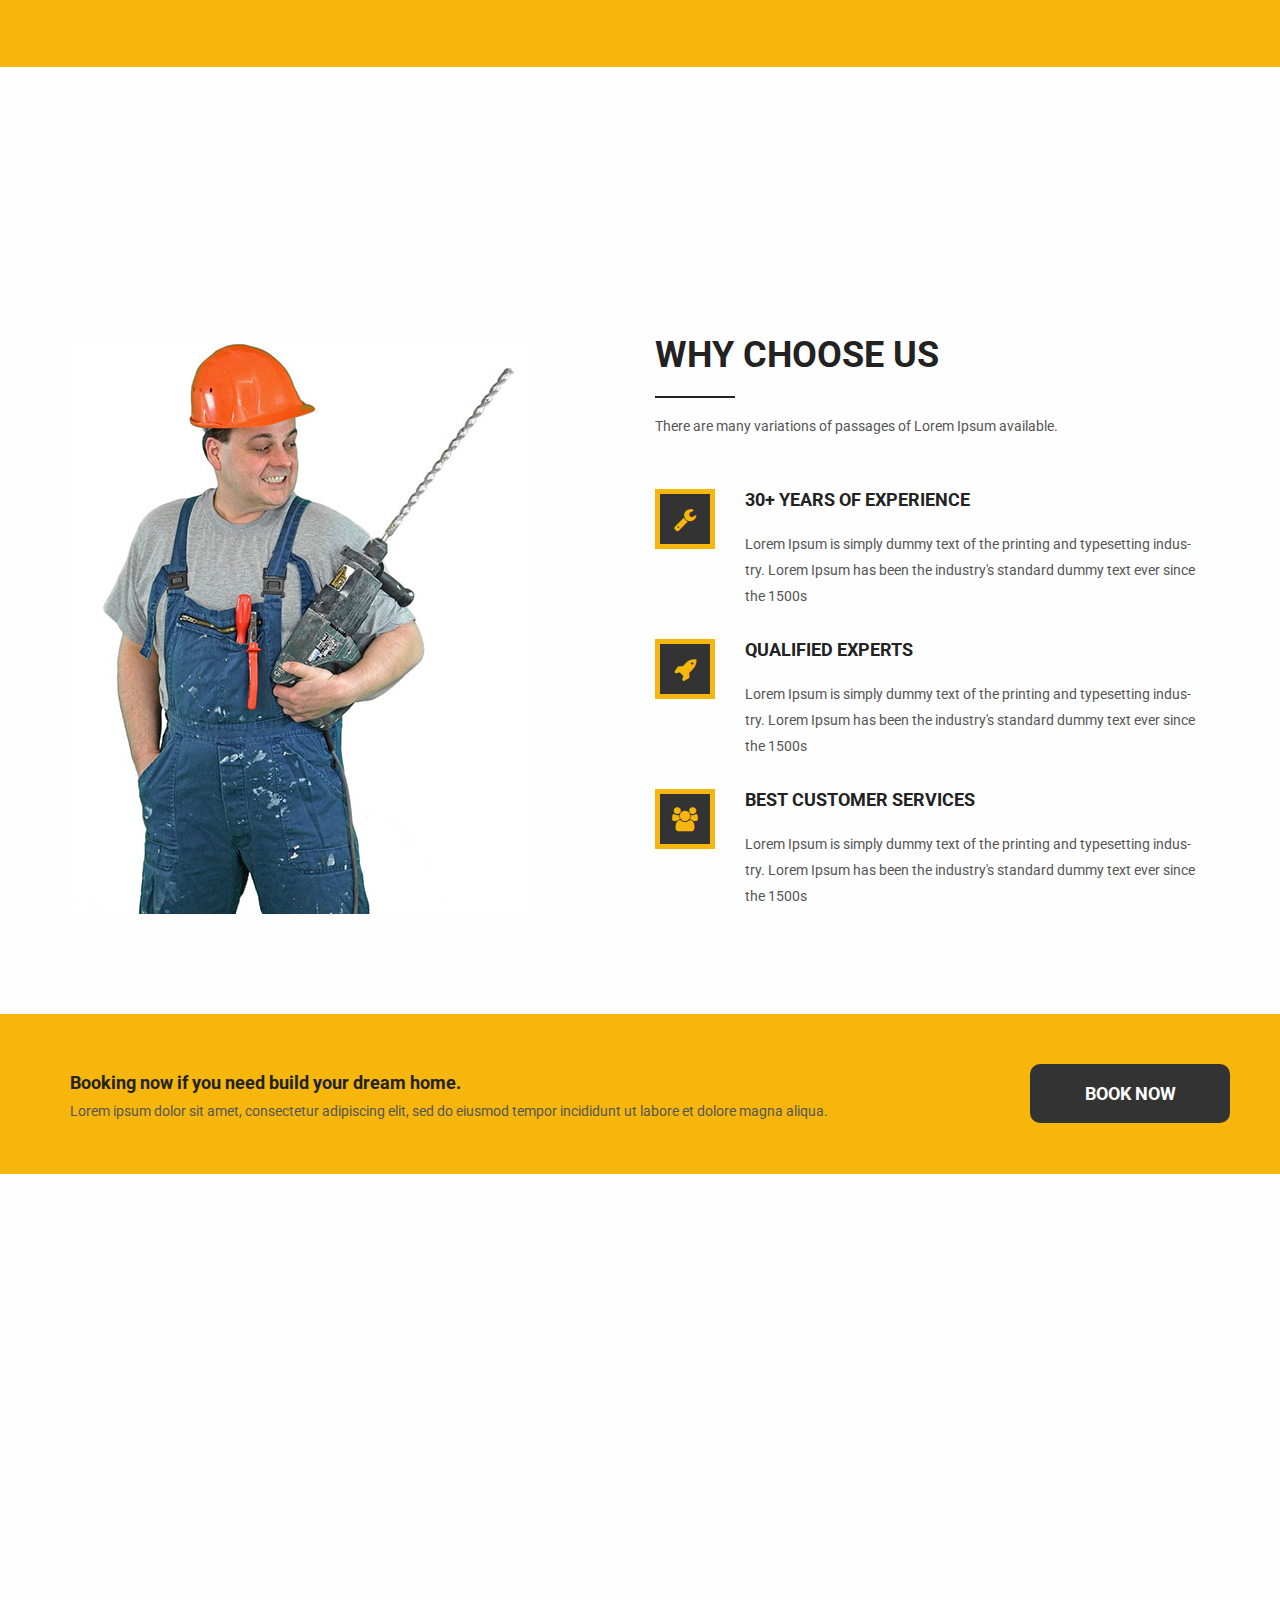
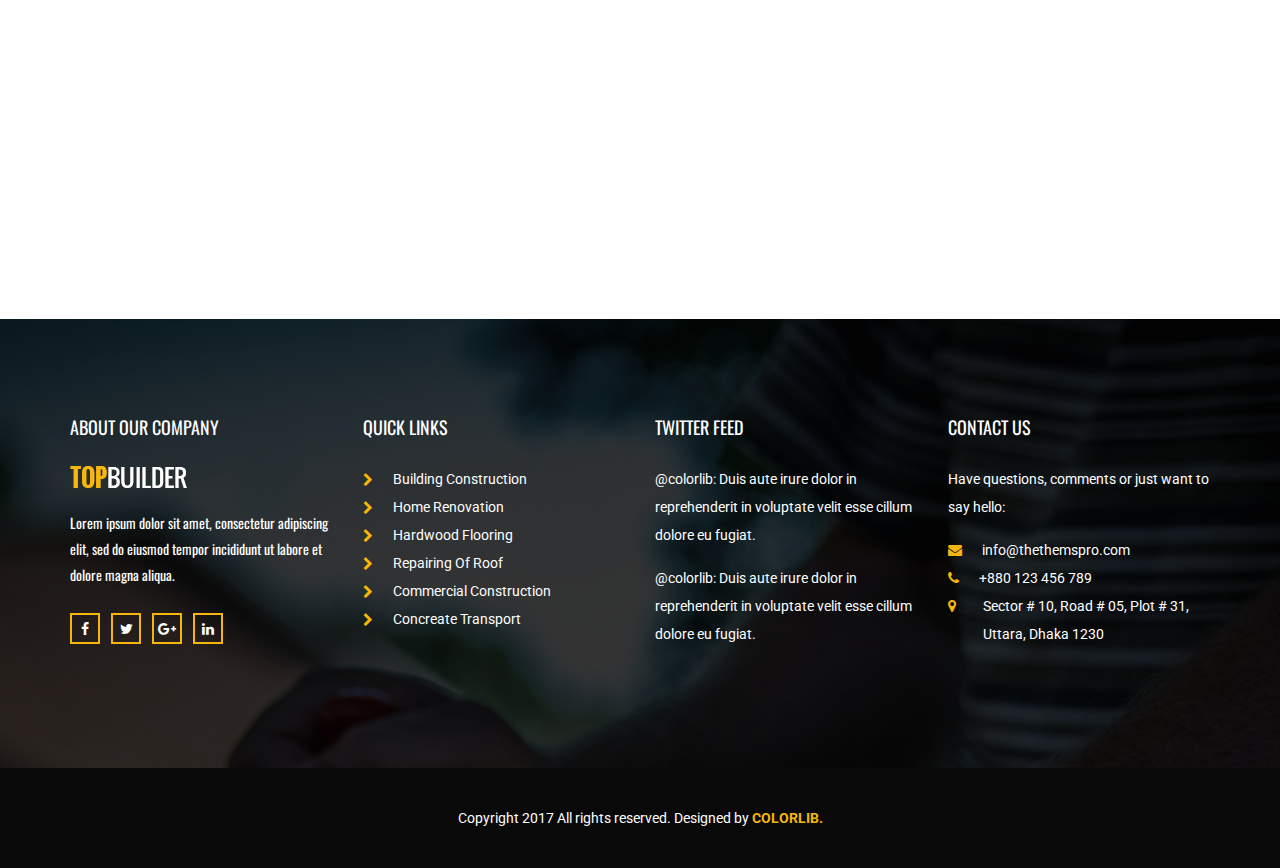
<file: about.html>
<!DOCTYPE html>
<html lang="en">
<head>
    <meta charset="utf-8">
    <meta http-equiv="X-UA-Compatible" content="IE=edge">
    <meta name="viewport" content="width=device-width, initial-scale=1">

    <title>Topbuilder Construction Template</title>

    <!-- Favicon -->
    <link rel="icon" href="images/favicon.png" type="image/x-icon" />
    <!-- Bootstrap CSS -->
    <link href="css/bootstrap.min.css" rel="stylesheet">
    <!-- Animate CSS -->
    <link href="vendors/animate/animate.css" rel="stylesheet">
    <!-- Icon CSS-->
	<link rel="stylesheet" href="vendors/font-awesome/css/font-awesome.min.css">
    <!-- Camera Slider -->
    <link rel="stylesheet" href="vendors/camera-slider/camera.css">
    <!-- Owlcarousel CSS-->
	<link rel="stylesheet" type="text/css" href="vendors/owl_carousel/owl.carousel.css" media="all">

    <!--Theme Styles CSS-->
	<link rel="stylesheet" type="text/css" href="css/style.css" media="all" />

    <!-- WARNING: Respond.js doesn't work if you view the page via file:// -->
    <!--[if lt IE 9]>
    <script src="js/html5shiv.min.js"></script>
    <script src="js/respond.min.js"></script>
    <![endif]-->
</head>
<body>
    <!-- Preloader -->
    <div class="preloader"></div>

	<!-- Top Header_Area -->
	<section class="top_header_area">
	    <div class="container">
            <ul class="nav navbar-nav top_nav">
                <li><a href="#"><i class="fa fa-phone"></i>+1 (168) 314 5016</a></li>
                <li><a href="#"><i class="fa fa-envelope-o"></i>info@thethemspro.com</a></li>
                <li><a href="#"><i class="fa fa-clock-o"></i>Mon - Sat 12:00 - 20:00</a></li>
            </ul>
            <ul class="nav navbar-nav navbar-right social_nav">
                <li><a href="#"><i class="fa fa-facebook" aria-hidden="true"></i></a></li>
                <li><a href="#"><i class="fa fa-twitter" aria-hidden="true"></i></a></li>
                <li><a href="#"><i class="fa fa-google-plus" aria-hidden="true"></i></a></li>
                <li><a href="#"><i class="fa fa-instagram" aria-hidden="true"></i></a></li>
                <li><a href="#"><i class="fa fa-pinterest-p" aria-hidden="true"></i></a></li>
                <li><a href="#"><i class="fa fa-linkedin" aria-hidden="true"></i></a></li>
            </ul>
	    </div>
	</section>
	<!-- End Top Header_Area -->

	<!-- Header_Area -->
    <nav class="navbar navbar-default header_aera" id="main_navbar">
        <div class="container">
            <!-- searchForm -->
            <div class="searchForm">
                <form action="#" class="row m0">
                    <div class="input-group">
                        <span class="input-group-addon"><i class="fa fa-search"></i></span>
                        <input type="search" name="search" class="form-control" placeholder="Type & Hit Enter">
                        <span class="input-group-addon form_hide"><i class="fa fa-times"></i></span>
                    </div>
                </form>
            </div><!-- End searchForm -->
            <!-- Brand and toggle get grouped for better mobile display -->
            <div class="col-md-2 p0">
                <div class="navbar-header">
                    <button type="button" class="navbar-toggle collapsed" data-toggle="collapse" data-target="#min_navbar">
                    <span class="sr-only">Toggle navigation</span>
                    <span class="icon-bar"></span>
                    <span class="icon-bar"></span>
                    <span class="icon-bar"></span>
                    </button>
                    <a class="navbar-brand" href="index.html"><img src="images/logo.png" alt=""></a>
                </div>
            </div>

            <!-- Collect the nav links, forms, and other content for toggling -->
            <div class="col-md-10 p0">
                <div class="collapse navbar-collapse" id="min_navbar">
                    <ul class="nav navbar-nav navbar-right">
                        <li class="dropdown submenu">
                            <a href="#" class="dropdown-toggle" data-toggle="dropdown">Home</a>
                            <ul class="dropdown-menu">
                                <li><a href="index.html">Home</a></li>
                                <li><a href="index-2.html">Home 2</a></li>
                            </ul>
                        </li>
                        <li class="dropdown submenu">
                            <a href="#" class="dropdown-toggle" data-toggle="dropdown">About Us</a>
                            <ul class="dropdown-menu other_dropdwn">
                                <li><a href="about.html">About Us</a></li>
                                <li><a href="about-2.html">About Us-2</a></li>
                            </ul>
                        </li>
                        <li class="dropdown submenu">
                            <a href="#" class="dropdown-toggle" data-toggle="dropdown">Services</a>
                            <ul class="dropdown-menu other_dropdwn">
                                <li><a href="services.html">Services</a></li>
                                <li><a href="services-2.html">Services-2</a></li>
                            </ul>
                        </li>
                        <li><a href="#">Gallery</a></li>
                        <li class="dropdown submenu">
                            <a href="#" class="dropdown-toggle" data-toggle="dropdown">Blog</a>
                            <ul class="dropdown-menu">
                                <li><a href="blog.html">Blog</a></li>
                                <li><a href="blog-2.html">Blog-2</a></li>
                            </ul>
                        </li>
                        <li><a href="contact.html">Contact</a></li>
                        <li><a href="#" class="nav_searchFrom"><i class="fa fa-search"></i></a></li>
                    </ul>
                </div><!-- /.navbar-collapse -->
            </div>
        </div><!-- /.container -->
    </nav>
	<!-- End Header_Area -->

    <!-- Banner area -->
    <section class="banner_area" data-stellar-background-ratio="0.5">
        <h2>About Us</h2>
        <ol class="breadcrumb">
            <li><a href="index.html">Home</a></li>
            <li><a href="#" class="active">About Us</a></li>
        </ol>
    </section>
    <!-- End Banner area -->

    <!-- About Us Area -->
    <section class="about_us_area row">
        <div class="container">
            <div class="tittle wow fadeInUp">
                <h2>ABOUT US</h2>
                <h4>Lorem Ipsum is simply dummy text of the printing and typesetting industry</h4>
            </div>
            <div class="row about_row">
                <div class="col-md-5 col-sm-6 about_client about_pages_client">
                    <img src="images/feature-man-3.jpg" alt="">
                </div>
                <div class="who_we_area col-md-7 col-sm-6">
                    <div class="subtittle">
                        <h2>WHO WE ARE</h2>
                    </div>
                    <p>There are many variations of passages of Lorem Ipsum available, but the majority have suffered alteration in some form, by injected humour, or randomised words which don't look even slightly believable. If you are going to use a passage of Lorem Ipsum, you need to be sure there isn't anything embarrassing hidden in the middle of text.</p>
                    <a href="#" class="button_all">Contact Now</a>
                </div>
            </div>
        </div>
    </section>
    <!-- End About Us Area -->

    <!-- call Area -->
    <section class="call_min_area">
        <div class="container">
            <h2>+880 123 456 789</h2>
            <p>Contact With Us. We are the top Construction Company. Lorem ipsum dolor sit amet, consectetur adipiscing elit.</p>
            <div class="call_btn">
                <a href="#" class="button_all">GET IN TOUCH</a>
                <a href="#" class="button_all">QUICK QUOTE</a>
            </div>
        </div>
    </section>
    <!-- End call Area -->

    <!-- Our Features Area -->
    <section class="our_feature_area">
        <div class="container">
            <div class="tittle wow fadeInUp">
                <h2>Our Features</h2>
                <h4>Lorem Ipsum is simply dummy text of the printing and typesetting industry</h4>
            </div>
            <div class="feature_row row">
                <div class="col-md-6 feature_img">
                    <img src="images/feature-man.jpg" alt="">
                </div>
                <div class="col-md-6 feature_content">
                    <div class="subtittle">
                        <h2>WHY CHOOSE US</h2>
                        <h5>There are many variations of passages of Lorem Ipsum available.</h5>
                    </div>
                    <div class="media">
                        <div class="media-left">
                            <a href="#">
                                <i class="fa fa-wrench" aria-hidden="true"></i>
                            </a>
                        </div>
                        <div class="media-body">
                            <a href="#">30+ YEARS OF EXPERIENCE</a>
                            <p>Lorem Ipsum is simply dummy text of the printing and typesetting indus-try. Lorem Ipsum has been the industry's standard dummy text ever since the 1500s</p>
                        </div>
                    </div>
                    <div class="media">
                        <div class="media-left">
                            <a href="#">
                                <i class="fa fa-rocket" aria-hidden="true"></i>
                            </a>
                        </div>
                        <div class="media-body">
                            <a href="#">QUALIFIED EXPERTS</a>
                            <p>Lorem Ipsum is simply dummy text of the printing and typesetting indus-try. Lorem Ipsum has been the industry's standard dummy text ever since the 1500s</p>
                        </div>
                    </div>
                    <div class="media">
                        <div class="media-left">
                            <a href="#">
                                <i class="fa fa-users" aria-hidden="true"></i>
                            </a>
                        </div>
                        <div class="media-body">
                            <a href="#">Best Customer Services</a>
                            <p>Lorem Ipsum is simply dummy text of the printing and typesetting indus-try. Lorem Ipsum has been the industry's standard dummy text ever since the 1500s</p>
                        </div>
                    </div>
                </div>
            </div>
        </div>
    </section>
    <!-- End Our Features Area -->

    <!-- Our Partners Area -->
    <section class="our_partners_area">
        <div class="book_now_aera">
            <div class="container">
                <div class="row book_now">
                    <div class="col-md-10 booking_text">
                        <h4>Booking now if you need build your dream home.</h4>
                        <p>Lorem ipsum dolor sit amet, consectetur adipiscing elit, sed do eiusmod tempor incididunt ut labore et dolore magna aliqua.</p>
                    </div>
                    <div class="col-md-2 p0 book_bottun">
                        <a href="#" class="button_all">book now</a>
                    </div>
                </div>
            </div>
        </div>
    </section>
    <!-- End Our Partners Area -->


    <!-- Our Team Area -->
    <section class="our_team_area">
        <div class="container">
            <div class="tittle wow fadeInUp">
                <h2>Our Team</h2>
                <h4>Lorem Ipsum is simply dummy text of the printing and typesetting industry</h4>
            </div>
            <div class="row team_row">
                <div class="col-md-3 col-sm-6 wow fadeInUp">
                   <div class="team_membar">
                        <img src="images/team/tm-1.jpg" alt="">
                        <div class="team_content">
                            <ul>
                                <li><a href="#"><i class="fa fa-facebook" aria-hidden="true"></i></a></li>
                                <li><a href="#"><i class="fa fa-twitter" aria-hidden="true"></i></a></li>
                                <li><a href="#"><i class="fa fa-linkedin" aria-hidden="true"></i></a></li>
                            </ul>
                            <a href="#" class="name">Prodip Ghosh</a>
                            <h6>Founder &amp; CEO</h6>
                        </div>
                   </div>
                </div>
                <div class="col-md-3 col-sm-6 wow fadeInUp" data-wow-delay="0.2s">
                   <div class="team_membar">
                        <img src="images/team/tm-2.jpg" alt="">
                        <div class="team_content">
                            <ul>
                                <li><a href="#"><i class="fa fa-facebook" aria-hidden="true"></i></a></li>
                                <li><a href="#"><i class="fa fa-twitter" aria-hidden="true"></i></a></li>
                                <li><a href="#"><i class="fa fa-linkedin" aria-hidden="true"></i></a></li>
                            </ul>
                            <a href="#" class="name">Emran Khan</a>
                            <h6>Web-Developer</h6>
                        </div>
                   </div>
                </div>
                <div class="col-md-3 col-sm-6 wow fadeInUp" data-wow-delay="0.4s">
                   <div class="team_membar">
                        <img src="images/team/tm-3.jpg" alt="">
                        <div class="team_content">
                            <ul>
                                <li><a href="#"><i class="fa fa-facebook" aria-hidden="true"></i></a></li>
                                <li><a href="#"><i class="fa fa-twitter" aria-hidden="true"></i></a></li>
                                <li><a href="#"><i class="fa fa-linkedin" aria-hidden="true"></i></a></li>
                            </ul>
                            <a href="#" class="name">Prodip Ghosh</a>
                            <h6>Founder &amp; CEO</h6>
                        </div>
                   </div>
                </div>
                <div class="col-md-3 col-sm-6 wow fadeInUp" data-wow-delay="0.6s">
                   <div class="team_membar">
                        <img src="images/team/tm-4.jpg" alt="">
                        <div class="team_content">
                            <ul>
                                <li><a href="#"><i class="fa fa-facebook" aria-hidden="true"></i></a></li>
                                <li><a href="#"><i class="fa fa-twitter" aria-hidden="true"></i></a></li>
                                <li><a href="#"><i class="fa fa-linkedin" aria-hidden="true"></i></a></li>
                            </ul>
                            <a href="#" class="name">Jakaria Khan</a>
                            <h6>Founder &amp; CEO</h6>
                        </div>
                   </div>
                </div>
            </div>
        </div>
    </section>
    <!-- End Our Team Area -->

    <!-- Footer Area -->
    <footer class="footer_area">
        <div class="container">
            <div class="footer_row row">
                <div class="col-md-3 col-sm-6 footer_about">
                    <h2>ABOUT OUR COMPANY</h2>
                    <img src="images/footer-logo.png" alt="">
                    <p>Lorem ipsum dolor sit amet, consectetur adipiscing elit, sed do eiusmod tempor incididunt ut labore et dolore magna aliqua.</p>
                    <ul class="socail_icon">
                        <li><a href="#"><i class="fa fa-facebook" aria-hidden="true"></i></a></li>
                        <li><a href="#"><i class="fa fa-twitter" aria-hidden="true"></i></a></li>
                        <li><a href="#"><i class="fa fa-google-plus" aria-hidden="true"></i></a></li>
                        <li><a href="#"><i class="fa fa-linkedin" aria-hidden="true"></i></a></li>
                    </ul>
                </div>
                <div class="col-md-3 col-sm-6 footer_about quick">
                    <h2>Quick links</h2>
                    <ul class="quick_link">
                        <li><a href="#"><i class="fa fa-chevron-right"></i>Building Construction</a></li>
                        <li><a href="#"><i class="fa fa-chevron-right"></i>Home Renovation</a></li>
                        <li><a href="#"><i class="fa fa-chevron-right"></i>Hardwood Flooring</a></li>
                        <li><a href="#"><i class="fa fa-chevron-right"></i>Repairing Of Roof</a></li>
                        <li><a href="#"><i class="fa fa-chevron-right"></i>Commercial Construction</a></li>
                        <li><a href="#"><i class="fa fa-chevron-right"></i>Concreate Transport</a></li>
                    </ul>
                </div>
                <div class="col-md-3 col-sm-6 footer_about">
                    <h2>Twitter Feed</h2>
                    <a href="#" class="twitter">@colorlib: Duis aute irure dolor in reprehenderit in voluptate velit esse cillum dolore eu fugiat.</a>
                    <a href="#" class="twitter">@colorlib: Duis aute irure dolor in reprehenderit in voluptate velit esse cillum dolore eu fugiat.</a>
                </div>
                <div class="col-md-3 col-sm-6 footer_about">
                    <h2>CONTACT US</h2>
                    <address>
                        <p>Have questions, comments or just want to say hello:</p>
                        <ul class="my_address">
                            <li><a href="#"><i class="fa fa-envelope" aria-hidden="true"></i>info@thethemspro.com</a></li>
                            <li><a href="#"><i class="fa fa-phone" aria-hidden="true"></i>+880 123 456 789</a></li>
                            <li><a href="#"><i class="fa fa-map-marker" aria-hidden="true"></i><span>Sector # 10, Road # 05, Plot # 31, Uttara, Dhaka 1230 </span></a></li>
                        </ul>
                    </address>
                </div>
            </div>
        </div>
        <div class="copyright_area">
            Copyright 2017 All rights reserved. Designed by <a href="https://colorlib.com">Colorlib.</a>
        </div>
    </footer>
    <!-- End Footer Area -->

    <!-- jQuery JS -->
    <script src="js/jquery-1.12.0.min.js"></script>
    <!-- Bootstrap JS -->
    <script src="js/bootstrap.min.js"></script>
    <!-- Animate JS -->
    <script src="vendors/animate/wow.min.js"></script>
    <!-- Camera Slider -->
    <script src="vendors/camera-slider/jquery.easing.1.3.js"></script>
    <script src="vendors/camera-slider/camera.min.js"></script>
    <!-- Isotope JS -->
    <script src="vendors/isotope/imagesloaded.pkgd.min.js"></script>
    <script src="vendors/isotope/isotope.pkgd.min.js"></script>
    <!-- Progress JS -->
    <script src="vendors/Counter-Up/jquery.counterup.min.js"></script>
    <script src="vendors/Counter-Up/waypoints.min.js"></script>
    <!-- Owlcarousel JS -->
    <script src="vendors/owl_carousel/owl.carousel.min.js"></script>
    <!-- Stellar JS -->
    <script src="vendors/stellar/jquery.stellar.js"></script>
    <!-- Theme JS -->
    <script src="js/theme.js"></script>
</body>
</html>
</file>
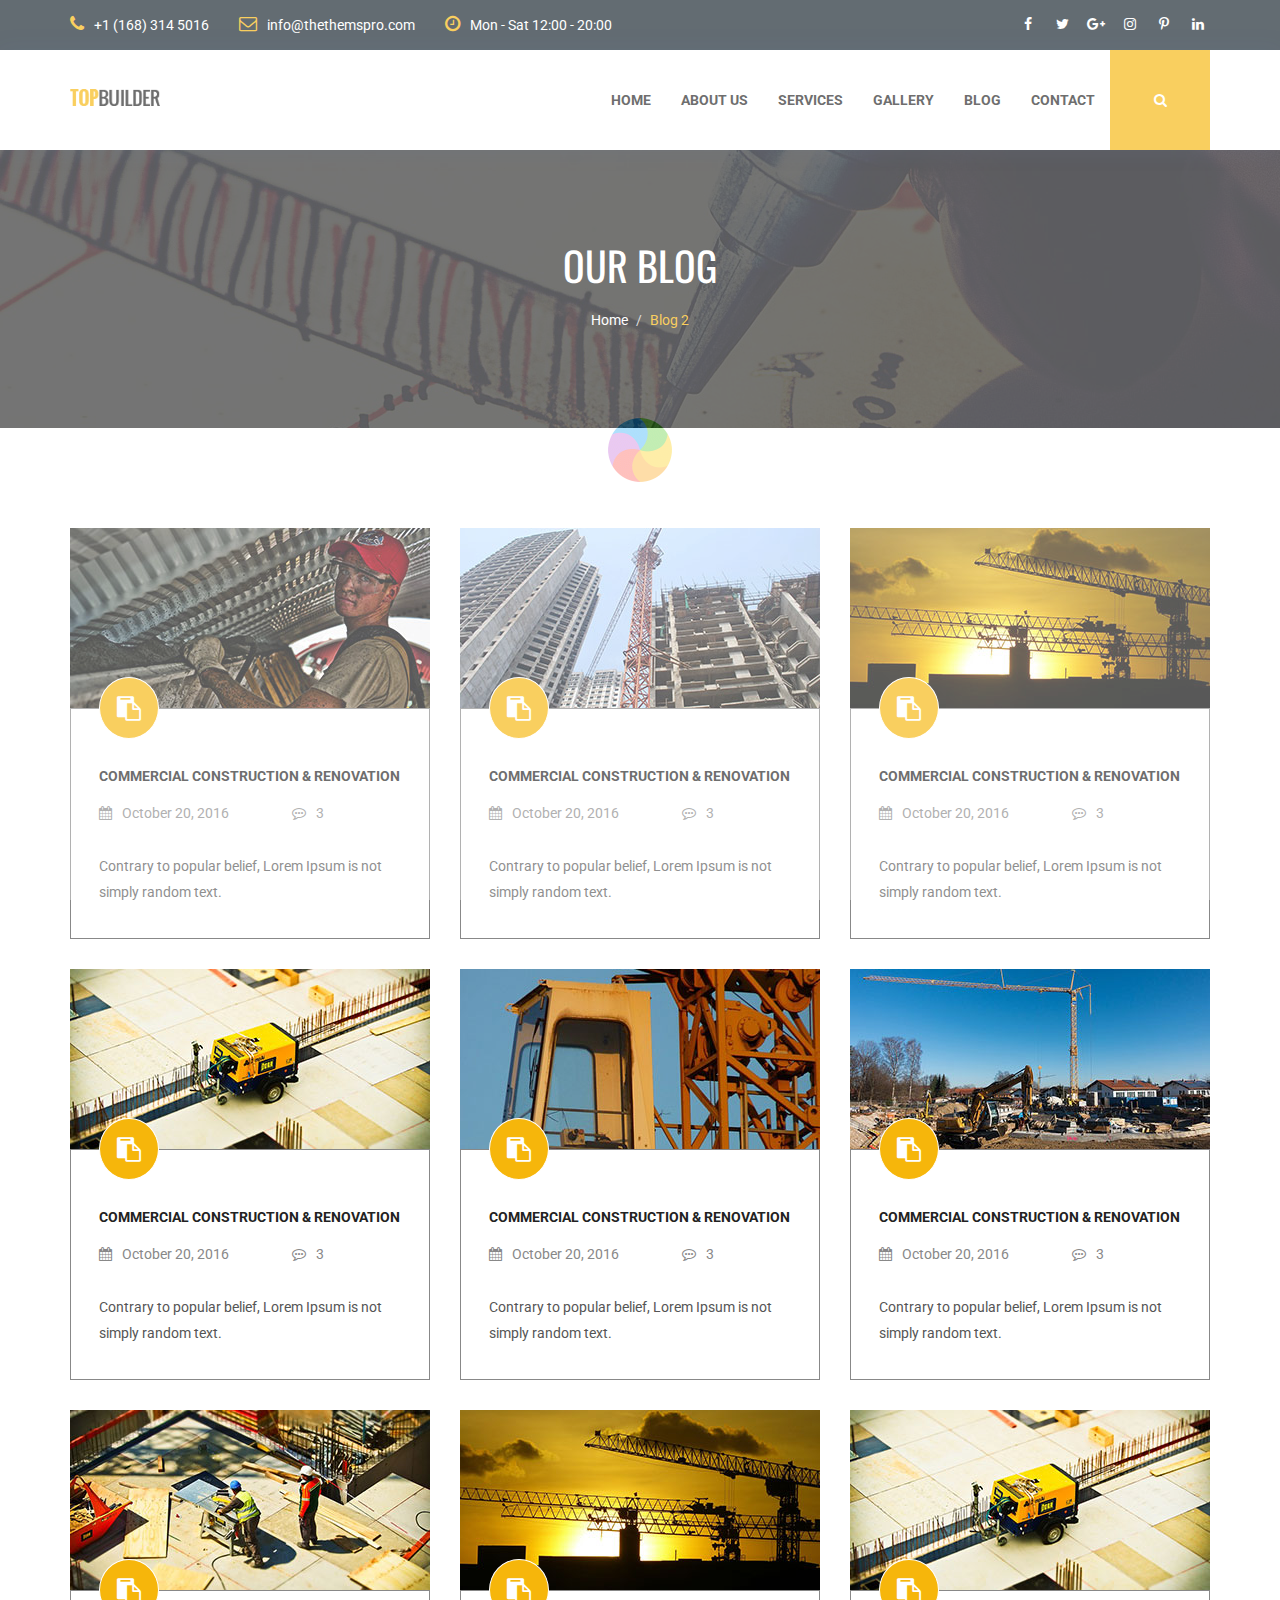
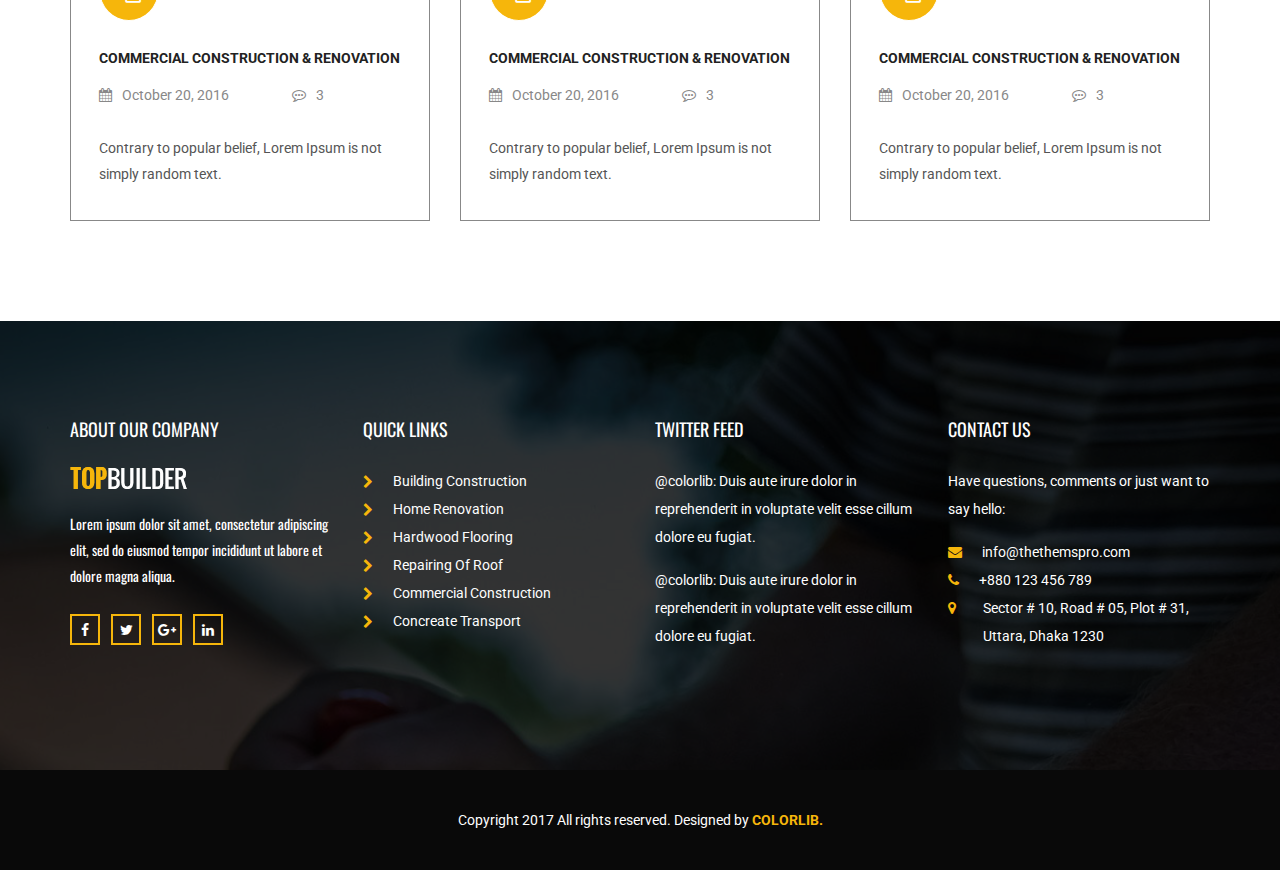
<file: blog-2.html>
<!DOCTYPE html>
<html lang="en">
<head>
    <meta charset="utf-8">
    <meta http-equiv="X-UA-Compatible" content="IE=edge">
    <meta name="viewport" content="width=device-width, initial-scale=1">

    <title>Topbuilder Construction Template</title>

    <!-- Favicon -->
    <link rel="icon" href="images/favicon.png" type="image/x-icon" />
    <!-- Bootstrap CSS -->
    <link href="css/bootstrap.min.css" rel="stylesheet">
    <!-- Animate CSS -->
    <link href="vendors/animate/animate.css" rel="stylesheet">
    <!-- Icon CSS-->
	<link rel="stylesheet" href="vendors/font-awesome/css/font-awesome.min.css">
    <!-- Camera Slider -->
    <link rel="stylesheet" href="vendors/camera-slider/camera.css">
    <!-- Owlcarousel CSS-->
	<link rel="stylesheet" type="text/css" href="vendors/owl_carousel/owl.carousel.css" media="all">

    <!--Theme Styles CSS-->
	<link rel="stylesheet" type="text/css" href="css/style.css" media="all" />

    <!-- WARNING: Respond.js doesn't work if you view the page via file:// -->
    <!--[if lt IE 9]>
    <script src="js/html5shiv.min.js"></script>
    <script src="js/respond.min.js"></script>
    <![endif]-->
</head>
<body>
    <!-- Preloader -->
    <div class="preloader"></div>

	<!-- Top Header_Area -->
	<section class="top_header_area">
	    <div class="container">
            <ul class="nav navbar-nav top_nav">
                <li><a href="#"><i class="fa fa-phone"></i>+1 (168) 314 5016</a></li>
                <li><a href="#"><i class="fa fa-envelope-o"></i>info@thethemspro.com</a></li>
                <li><a href="#"><i class="fa fa-clock-o"></i>Mon - Sat 12:00 - 20:00</a></li>
            </ul>
            <ul class="nav navbar-nav navbar-right social_nav">
                <li><a href="#"><i class="fa fa-facebook" aria-hidden="true"></i></a></li>
                <li><a href="#"><i class="fa fa-twitter" aria-hidden="true"></i></a></li>
                <li><a href="#"><i class="fa fa-google-plus" aria-hidden="true"></i></a></li>
                <li><a href="#"><i class="fa fa-instagram" aria-hidden="true"></i></a></li>
                <li><a href="#"><i class="fa fa-pinterest-p" aria-hidden="true"></i></a></li>
                <li><a href="#"><i class="fa fa-linkedin" aria-hidden="true"></i></a></li>
            </ul>
	    </div>
	</section>
	<!-- End Top Header_Area -->

	<!-- Header_Area -->
    <nav class="navbar navbar-default header_aera" id="main_navbar">
        <div class="container">
            <!-- searchForm -->
            <div class="searchForm">
                <form action="#" class="row m0">
                    <div class="input-group">
                        <span class="input-group-addon"><i class="fa fa-search"></i></span>
                        <input type="search" name="search" class="form-control" placeholder="Type & Hit Enter">
                        <span class="input-group-addon form_hide"><i class="fa fa-times"></i></span>
                    </div>
                </form>
            </div><!-- End searchForm -->
            <!-- Brand and toggle get grouped for better mobile display -->
            <div class="col-md-2 p0">
                <div class="navbar-header">
                    <button type="button" class="navbar-toggle collapsed" data-toggle="collapse" data-target="#min_navbar">
                    <span class="sr-only">Toggle navigation</span>
                    <span class="icon-bar"></span>
                    <span class="icon-bar"></span>
                    <span class="icon-bar"></span>
                    </button>
                    <a class="navbar-brand" href="index.html"><img src="images/logo.png" alt=""></a>
                </div>
            </div>

            <!-- Collect the nav links, forms, and other content for toggling -->
            <div class="col-md-10 p0">
                <div class="collapse navbar-collapse" id="min_navbar">
                    <ul class="nav navbar-nav navbar-right">
                        <li class="dropdown submenu">
                            <a href="#" class="dropdown-toggle" data-toggle="dropdown">Home</a>
                            <ul class="dropdown-menu">
                                <li><a href="index.html">Home</a></li>
                                <li><a href="index-2.html">Home 2</a></li>
                            </ul>
                        </li>
                        <li class="dropdown submenu">
                            <a href="#" class="dropdown-toggle" data-toggle="dropdown">About Us</a>
                            <ul class="dropdown-menu other_dropdwn">
                                <li><a href="about.html">About Us</a></li>
                                <li><a href="about-2.html">About Us-2</a></li>
                            </ul>
                        </li>
                        <li class="dropdown submenu">
                            <a href="#" class="dropdown-toggle" data-toggle="dropdown">Services</a>
                            <ul class="dropdown-menu other_dropdwn">
                                <li><a href="services.html">Services</a></li>
                                <li><a href="services-2.html">Services-2</a></li>
                            </ul>
                        </li>
                        <li><a href="#">Gallery</a></li>
                        <li class="dropdown submenu">
                            <a href="#" class="dropdown-toggle" data-toggle="dropdown">Blog</a>
                            <ul class="dropdown-menu">
                                <li><a href="blog.html">Blog</a></li>
                                <li><a href="blog-2.html">Blog-2</a></li>
                            </ul>
                        </li>
                        <li><a href="contact.html">Contact</a></li>
                        <li><a href="#" class="nav_searchFrom"><i class="fa fa-search"></i></a></li>
                    </ul>
                </div><!-- /.navbar-collapse -->
            </div>
        </div><!-- /.container -->
    </nav>
	<!-- End Header_Area -->

    <!-- Banner area -->
    <section class="banner_area" data-stellar-background-ratio="0.5">
        <h2>Our Blog</h2>
        <ol class="breadcrumb">
            <li><a href="index.html">Home</a></li>
            <li><a href="#" class="active">Blog 2</a></li>
        </ol>
    </section>
    <!-- End Banner area -->

    <!-- blog-2 area -->
    <section class="blog_tow_area">
        <div class="container">
           <div class="row blog_tow_row">
                <div class="col-md-4 col-sm-6">
                    <div class="renovation">
                        <img src="images/blog/renovation/r-1.jpg" alt="">
                        <div class="renovation_content">
                            <a class="clipboard" href="#"><i class="fa fa-clipboard" aria-hidden="true"></i></a>
                            <a class="tittle" href="#">Commercial Construction &amp; Renovation</a>
                            <div class="date_comment">
                                <a href="#"><i class="fa fa-calendar" aria-hidden="true"></i>October 20, 2016</a>
                                <a href="#"><i class="fa fa-commenting-o" aria-hidden="true"></i>3</a>
                            </div>
                            <p>Contrary to popular belief, Lorem Ipsum is not simply random text.</p>
                        </div>
                    </div>
                </div>
                <div class="col-md-4 col-sm-6">
                    <div class="renovation">
                        <img src="images/blog/renovation/r-2.jpg" alt="">
                        <div class="renovation_content">
                            <a class="clipboard" href="#"><i class="fa fa-clipboard" aria-hidden="true"></i></a>
                            <a class="tittle" href="#">Commercial Construction &amp; Renovation</a>
                            <div class="date_comment">
                                <a href="#"><i class="fa fa-calendar" aria-hidden="true"></i>October 20, 2016</a>
                                <a href="#"><i class="fa fa-commenting-o" aria-hidden="true"></i>3</a>
                            </div>
                            <p>Contrary to popular belief, Lorem Ipsum is not simply random text.</p>
                        </div>
                    </div>
                </div>
                <div class="col-md-4 col-sm-6">
                    <div class="renovation">
                        <img src="images/blog/renovation/r-3.jpg" alt="">
                        <div class="renovation_content">
                            <a class="clipboard" href="#"><i class="fa fa-clipboard" aria-hidden="true"></i></a>
                            <a class="tittle" href="#">Commercial Construction &amp; Renovation</a>
                            <div class="date_comment">
                                <a href="#"><i class="fa fa-calendar" aria-hidden="true"></i>October 20, 2016</a>
                                <a href="#"><i class="fa fa-commenting-o" aria-hidden="true"></i>3</a>
                            </div>
                            <p>Contrary to popular belief, Lorem Ipsum is not simply random text.</p>
                        </div>
                    </div>
                </div>
                <div class="col-md-4 col-sm-6">
                    <div class="renovation">
                        <img src="images/blog/renovation/r-4.jpg" alt="">
                        <div class="renovation_content">
                            <a class="clipboard" href="#"><i class="fa fa-clipboard" aria-hidden="true"></i></a>
                            <a class="tittle" href="#">Commercial Construction &amp; Renovation</a>
                            <div class="date_comment">
                                <a href="#"><i class="fa fa-calendar" aria-hidden="true"></i>October 20, 2016</a>
                                <a href="#"><i class="fa fa-commenting-o" aria-hidden="true"></i>3</a>
                            </div>
                            <p>Contrary to popular belief, Lorem Ipsum is not simply random text.</p>
                        </div>
                    </div>
                </div>
                <div class="col-md-4 col-sm-6">
                    <div class="renovation">
                        <img src="images/blog/renovation/r-5.jpg" alt="">
                        <div class="renovation_content">
                            <a class="clipboard" href="#"><i class="fa fa-clipboard" aria-hidden="true"></i></a>
                            <a class="tittle" href="#">Commercial Construction &amp; Renovation</a>
                            <div class="date_comment">
                                <a href="#"><i class="fa fa-calendar" aria-hidden="true"></i>October 20, 2016</a>
                                <a href="#"><i class="fa fa-commenting-o" aria-hidden="true"></i>3</a>
                            </div>
                            <p>Contrary to popular belief, Lorem Ipsum is not simply random text.</p>
                        </div>
                    </div>
                </div>
                <div class="col-md-4 col-sm-6">
                    <div class="renovation">
                        <img src="images/blog/renovation/r-6.jpg" alt="">
                        <div class="renovation_content">
                            <a class="clipboard" href="#"><i class="fa fa-clipboard" aria-hidden="true"></i></a>
                            <a class="tittle" href="#">Commercial Construction &amp; Renovation</a>
                            <div class="date_comment">
                                <a href="#"><i class="fa fa-calendar" aria-hidden="true"></i>October 20, 2016</a>
                                <a href="#"><i class="fa fa-commenting-o" aria-hidden="true"></i>3</a>
                            </div>
                            <p>Contrary to popular belief, Lorem Ipsum is not simply random text.</p>
                        </div>
                    </div>
                </div>
                <div class="col-md-4 col-sm-6">
                    <div class="renovation">
                        <img src="images/blog/renovation/r-7.jpg" alt="">
                        <div class="renovation_content">
                            <a class="clipboard" href="#"><i class="fa fa-clipboard" aria-hidden="true"></i></a>
                            <a class="tittle" href="#">Commercial Construction &amp; Renovation</a>
                            <div class="date_comment">
                                <a href="#"><i class="fa fa-calendar" aria-hidden="true"></i>October 20, 2016</a>
                                <a href="#"><i class="fa fa-commenting-o" aria-hidden="true"></i>3</a>
                            </div>
                            <p>Contrary to popular belief, Lorem Ipsum is not simply random text.</p>
                        </div>
                    </div>
                </div>
                <div class="col-md-4 col-sm-6">
                    <div class="renovation">
                        <img src="images/blog/renovation/r-8.jpg" alt="">
                        <div class="renovation_content">
                            <a class="clipboard" href="#"><i class="fa fa-clipboard" aria-hidden="true"></i></a>
                            <a class="tittle" href="#">Commercial Construction &amp; Renovation</a>
                            <div class="date_comment">
                                <a href="#"><i class="fa fa-calendar" aria-hidden="true"></i>October 20, 2016</a>
                                <a href="#"><i class="fa fa-commenting-o" aria-hidden="true"></i>3</a>
                            </div>
                            <p>Contrary to popular belief, Lorem Ipsum is not simply random text.</p>
                        </div>
                    </div>
                </div>
                <div class="col-md-4 col-sm-6">
                    <div class="renovation">
                        <img src="images/blog/renovation/r-9.jpg" alt="">
                        <div class="renovation_content">
                            <a class="clipboard" href="#"><i class="fa fa-clipboard" aria-hidden="true"></i></a>
                            <a class="tittle" href="#">Commercial Construction &amp; Renovation</a>
                            <div class="date_comment">
                                <a href="#"><i class="fa fa-calendar" aria-hidden="true"></i>October 20, 2016</a>
                                <a href="#"><i class="fa fa-commenting-o" aria-hidden="true"></i>3</a>
                            </div>
                            <p>Contrary to popular belief, Lorem Ipsum is not simply random text.</p>
                        </div>
                    </div>
                </div>
           </div>
        </div>
    </section>
    <!-- End blog-2 area -->

    <!-- Footer Area -->
    <footer class="footer_area">
        <div class="container">
            <div class="footer_row row">
                <div class="col-md-3 col-sm-6 footer_about">
                    <h2>ABOUT OUR COMPANY</h2>
                    <img src="images/footer-logo.png" alt="">
                    <p>Lorem ipsum dolor sit amet, consectetur adipiscing elit, sed do eiusmod tempor incididunt ut labore et dolore magna aliqua.</p>
                    <ul class="socail_icon">
                        <li><a href="#"><i class="fa fa-facebook" aria-hidden="true"></i></a></li>
                        <li><a href="#"><i class="fa fa-twitter" aria-hidden="true"></i></a></li>
                        <li><a href="#"><i class="fa fa-google-plus" aria-hidden="true"></i></a></li>
                        <li><a href="#"><i class="fa fa-linkedin" aria-hidden="true"></i></a></li>
                    </ul>
                </div>
                <div class="col-md-3 col-sm-6 footer_about quick">
                    <h2>Quick links</h2>
                    <ul class="quick_link">
                        <li><a href="#"><i class="fa fa-chevron-right"></i>Building Construction</a></li>
                        <li><a href="#"><i class="fa fa-chevron-right"></i>Home Renovation</a></li>
                        <li><a href="#"><i class="fa fa-chevron-right"></i>Hardwood Flooring</a></li>
                        <li><a href="#"><i class="fa fa-chevron-right"></i>Repairing Of Roof</a></li>
                        <li><a href="#"><i class="fa fa-chevron-right"></i>Commercial Construction</a></li>
                        <li><a href="#"><i class="fa fa-chevron-right"></i>Concreate Transport</a></li>
                    </ul>
                </div>
                <div class="col-md-3 col-sm-6 footer_about">
                    <h2>Twitter Feed</h2>
                    <a href="#" class="twitter">@colorlib: Duis aute irure dolor in reprehenderit in voluptate velit esse cillum dolore eu fugiat.</a>
                    <a href="#" class="twitter">@colorlib: Duis aute irure dolor in reprehenderit in voluptate velit esse cillum dolore eu fugiat.</a>
                </div>
                <div class="col-md-3 col-sm-6 footer_about">
                    <h2>CONTACT US</h2>
                    <address>
                        <p>Have questions, comments or just want to say hello:</p>
                        <ul class="my_address">
                            <li><a href="#"><i class="fa fa-envelope" aria-hidden="true"></i>info@thethemspro.com</a></li>
                            <li><a href="#"><i class="fa fa-phone" aria-hidden="true"></i>+880 123 456 789</a></li>
                            <li><a href="#"><i class="fa fa-map-marker" aria-hidden="true"></i><span>Sector # 10, Road # 05, Plot # 31, Uttara, Dhaka 1230 </span></a></li>
                        </ul>
                    </address>
                </div>
            </div>
        </div>
        <div class="copyright_area">
            Copyright 2017 All rights reserved. Designed by <a href="https://colorlib.com">Colorlib.</a>
        </div>
    </footer>
    <!-- End Footer Area -->

    <!-- jQuery JS -->
    <script src="js/jquery-1.12.0.min.js"></script>
    <!-- Bootstrap JS -->
    <script src="js/bootstrap.min.js"></script>
    <!-- Animate JS -->
    <script src="vendors/animate/wow.min.js"></script>
    <!-- Camera Slider -->
    <script src="vendors/camera-slider/jquery.easing.1.3.js"></script>
    <script src="vendors/camera-slider/camera.min.js"></script>
    <!-- Isotope JS -->
    <script src="vendors/isotope/imagesloaded.pkgd.min.js"></script>
    <script src="vendors/isotope/isotope.pkgd.min.js"></script>
    <!-- Progress JS -->
    <script src="vendors/Counter-Up/jquery.counterup.min.js"></script>
    <script src="vendors/Counter-Up/waypoints.min.js"></script>
    <!-- Owlcarousel JS -->
    <script src="vendors/owl_carousel/owl.carousel.min.js"></script>
    <!-- Stellar JS -->
    <script src="vendors/stellar/jquery.stellar.js"></script>
    <!-- Theme JS -->
    <script src="js/theme.js"></script>
</body>
</html>
</file>
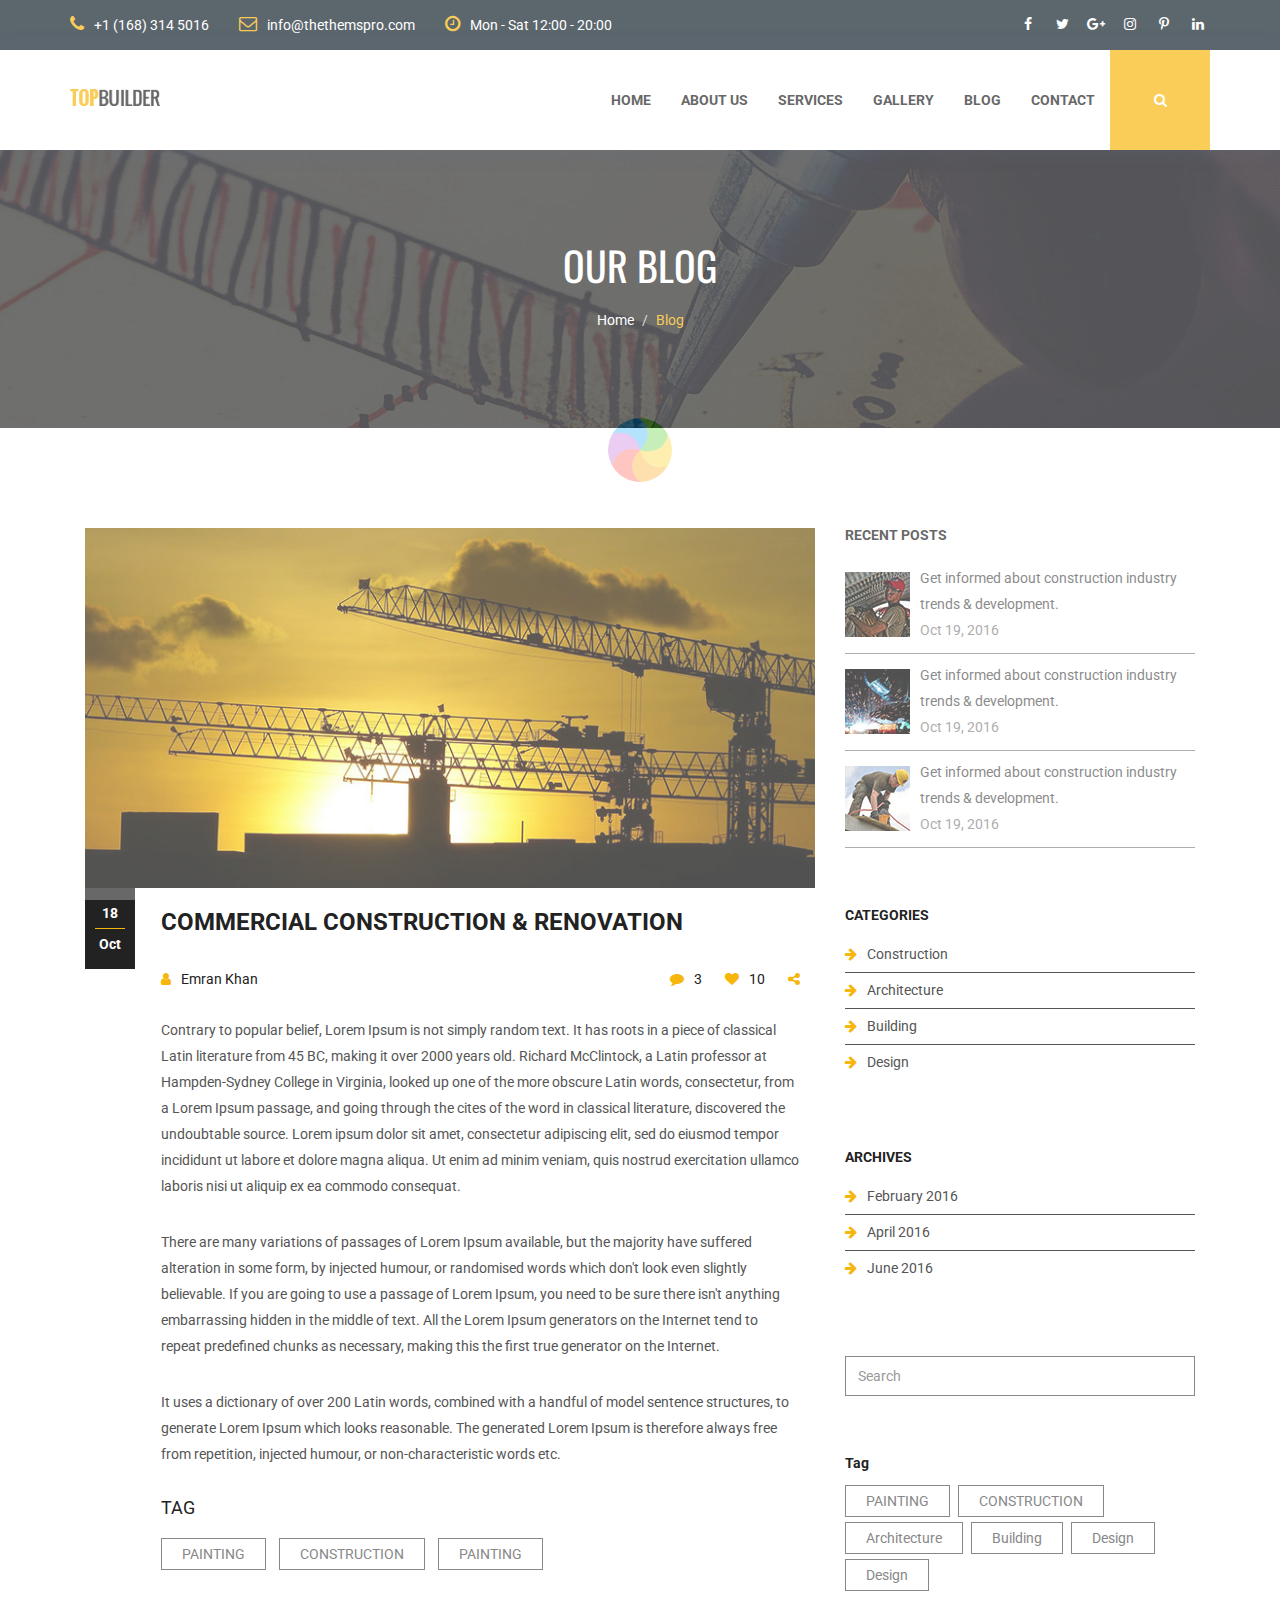
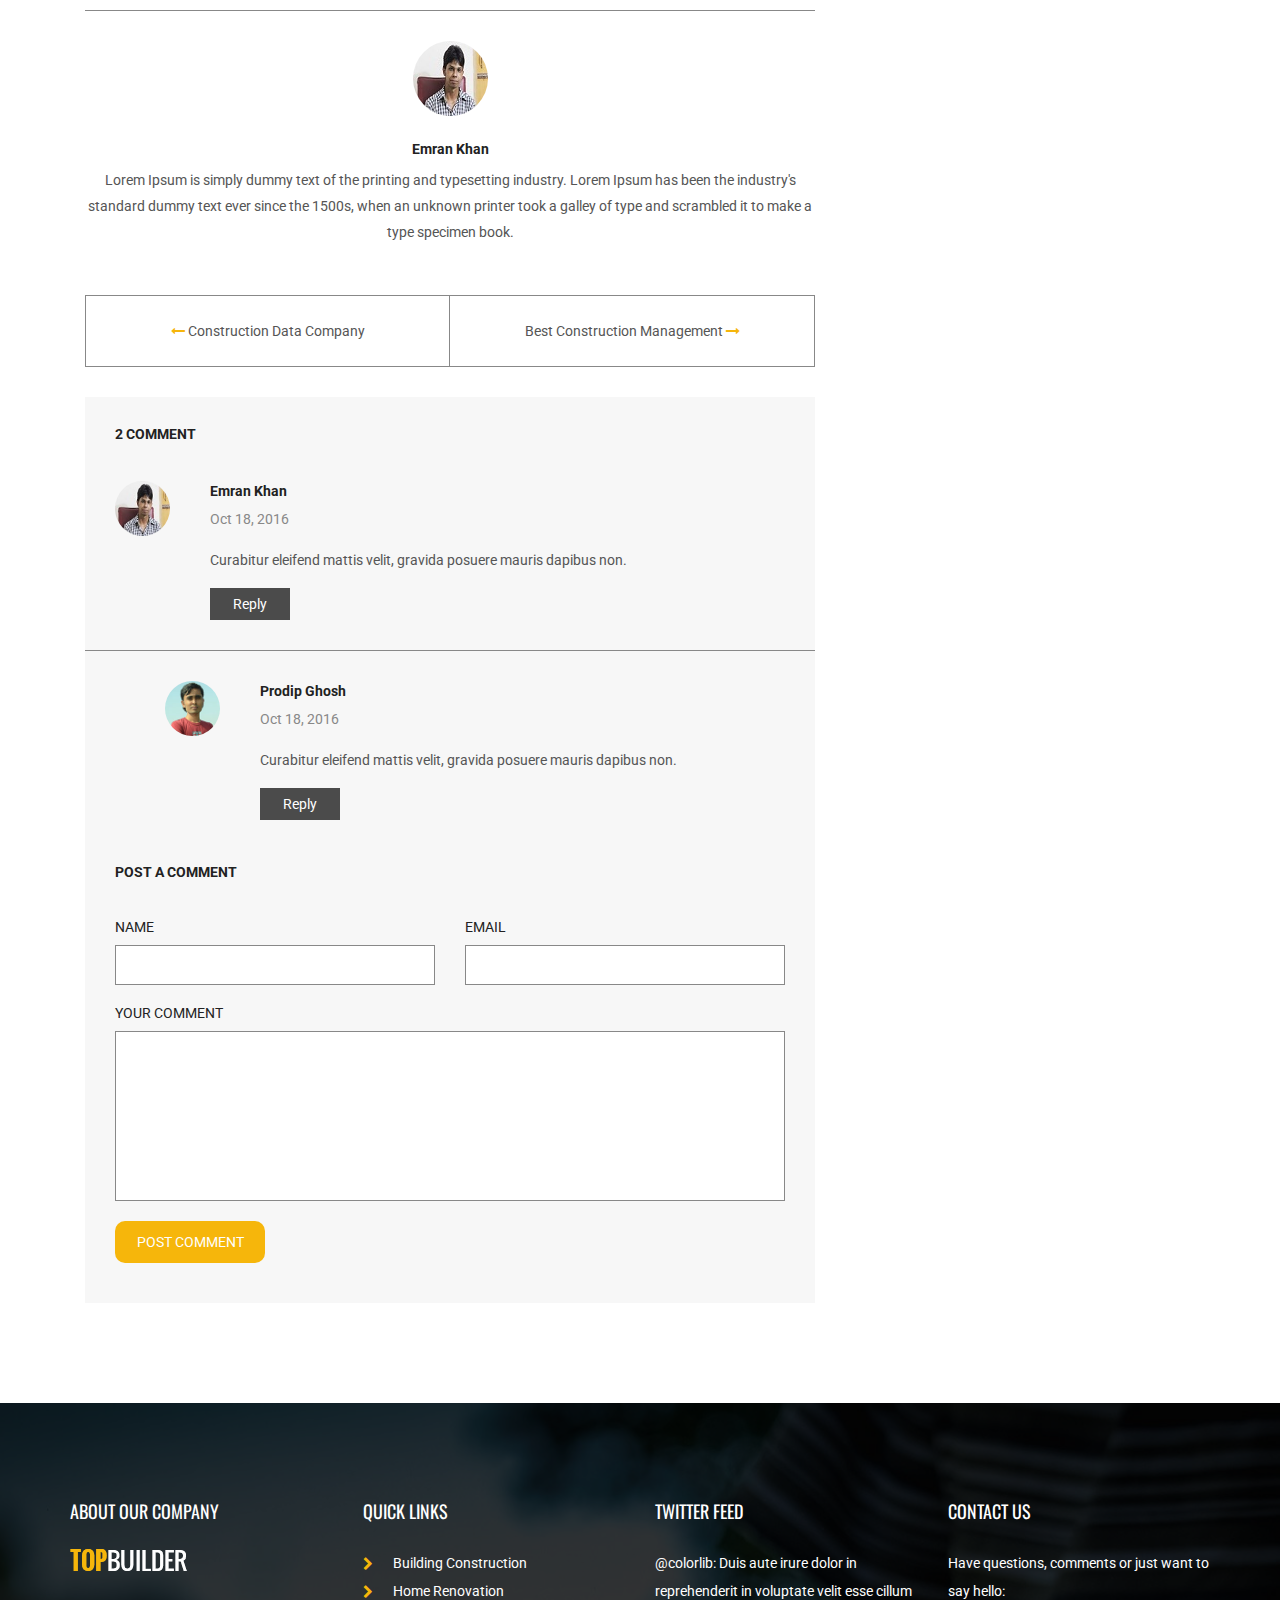
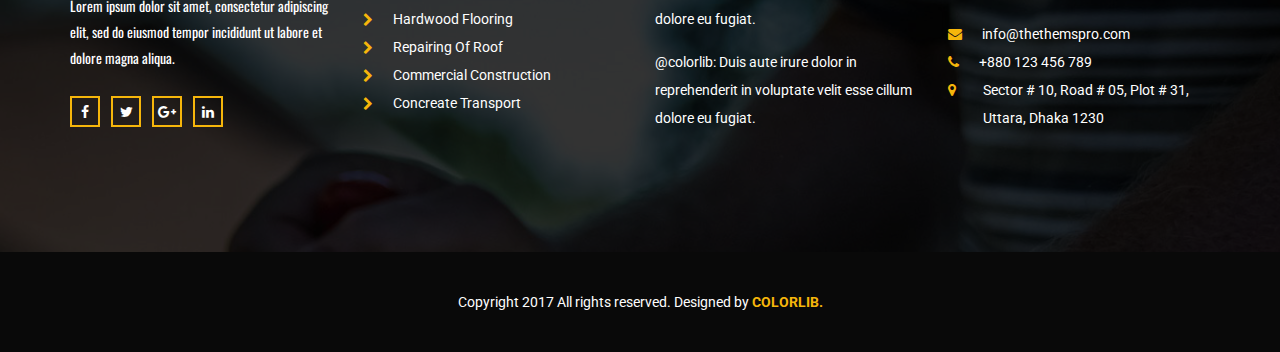
<file: blog.html>
<!DOCTYPE html>
<html lang="en">
<head>
    <meta charset="utf-8">
    <meta http-equiv="X-UA-Compatible" content="IE=edge">
    <meta name="viewport" content="width=device-width, initial-scale=1">

    <title>Topbuilder Construction Template</title>

    <!-- Favicon -->
    <link rel="icon" href="images/favicon.png" type="image/x-icon" />
    <!-- Bootstrap CSS -->
    <link href="css/bootstrap.min.css" rel="stylesheet">
    <!-- Animate CSS -->
    <link href="vendors/animate/animate.css" rel="stylesheet">
    <!-- Icon CSS-->
	<link rel="stylesheet" href="vendors/font-awesome/css/font-awesome.min.css">
    <!-- Camera Slider -->
    <link rel="stylesheet" href="vendors/camera-slider/camera.css">
    <!-- Owlcarousel CSS-->
	<link rel="stylesheet" type="text/css" href="vendors/owl_carousel/owl.carousel.css" media="all">

    <!--Theme Styles CSS-->
	<link rel="stylesheet" type="text/css" href="css/style.css" media="all" />

    <!-- WARNING: Respond.js doesn't work if you view the page via file:// -->
    <!--[if lt IE 9]>
    <script src="js/html5shiv.min.js"></script>
    <script src="js/respond.min.js"></script>
    <![endif]-->
</head>
<body>
    <!-- Preloader -->
    <div class="preloader"></div>

	<!-- Top Header_Area -->
	<section class="top_header_area">
	    <div class="container">
            <ul class="nav navbar-nav top_nav">
                <li><a href="#"><i class="fa fa-phone"></i>+1 (168) 314 5016</a></li>
                <li><a href="#"><i class="fa fa-envelope-o"></i>info@thethemspro.com</a></li>
                <li><a href="#"><i class="fa fa-clock-o"></i>Mon - Sat 12:00 - 20:00</a></li>
            </ul>
            <ul class="nav navbar-nav navbar-right social_nav">
                <li><a href="#"><i class="fa fa-facebook" aria-hidden="true"></i></a></li>
                <li><a href="#"><i class="fa fa-twitter" aria-hidden="true"></i></a></li>
                <li><a href="#"><i class="fa fa-google-plus" aria-hidden="true"></i></a></li>
                <li><a href="#"><i class="fa fa-instagram" aria-hidden="true"></i></a></li>
                <li><a href="#"><i class="fa fa-pinterest-p" aria-hidden="true"></i></a></li>
                <li><a href="#"><i class="fa fa-linkedin" aria-hidden="true"></i></a></li>
            </ul>
	    </div>
	</section>
	<!-- End Top Header_Area -->

	<!-- Header_Area -->
    <nav class="navbar navbar-default header_aera" id="main_navbar">
        <div class="container">
            <!-- searchForm -->
            <div class="searchForm">
                <form action="#" class="row m0">
                    <div class="input-group">
                        <span class="input-group-addon"><i class="fa fa-search"></i></span>
                        <input type="search" name="search" class="form-control" placeholder="Type & Hit Enter">
                        <span class="input-group-addon form_hide"><i class="fa fa-times"></i></span>
                    </div>
                </form>
            </div><!-- End searchForm -->
            <!-- Brand and toggle get grouped for better mobile display -->
            <div class="col-md-2 p0">
                <div class="navbar-header">
                    <button type="button" class="navbar-toggle collapsed" data-toggle="collapse" data-target="#min_navbar">
                    <span class="sr-only">Toggle navigation</span>
                    <span class="icon-bar"></span>
                    <span class="icon-bar"></span>
                    <span class="icon-bar"></span>
                    </button>
                    <a class="navbar-brand" href="index.html"><img src="images/logo.png" alt=""></a>
                </div>
            </div>

            <!-- Collect the nav links, forms, and other content for toggling -->
            <div class="col-md-10 p0">
                <div class="collapse navbar-collapse" id="min_navbar">
                    <ul class="nav navbar-nav navbar-right">
                        <li class="dropdown submenu">
                            <a href="#" class="dropdown-toggle" data-toggle="dropdown">Home</a>
                            <ul class="dropdown-menu">
                                <li><a href="index.html">Home</a></li>
                                <li><a href="index-2.html">Home 2</a></li>
                            </ul>
                        </li>
                        <li class="dropdown submenu">
                            <a href="#" class="dropdown-toggle" data-toggle="dropdown">About Us</a>
                            <ul class="dropdown-menu other_dropdwn">
                                <li><a href="about.html">About Us</a></li>
                                <li><a href="about-2.html">About Us-2</a></li>
                            </ul>
                        </li>
                        <li class="dropdown submenu">
                            <a href="#" class="dropdown-toggle" data-toggle="dropdown">Services</a>
                            <ul class="dropdown-menu other_dropdwn">
                                <li><a href="services.html">Services</a></li>
                                <li><a href="services-2.html">Services-2</a></li>
                            </ul>
                        </li>
                        <li><a href="#">Gallery</a></li>
                        <li class="dropdown submenu">
                            <a href="#" class="dropdown-toggle" data-toggle="dropdown">Blog</a>
                            <ul class="dropdown-menu">
                                <li><a href="blog.html">Blog</a></li>
                                <li><a href="blog-2.html">Blog-2</a></li>
                            </ul>
                        </li>
                        <li><a href="contact.html">Contact</a></li>
                        <li><a href="#" class="nav_searchFrom"><i class="fa fa-search"></i></a></li>
                    </ul>
                </div><!-- /.navbar-collapse -->
            </div>
        </div><!-- /.container -->
    </nav>
	<!-- End Header_Area -->

    <!-- Banner area -->
    <section class="banner_area" data-stellar-background-ratio="0.5">
        <h2>Our Blog</h2>
        <ol class="breadcrumb">
            <li><a href="index.html">Home</a></li>
            <li><a href="#" class="active">Blog</a></li>
        </ol>
    </section>
    <!-- End Banner area -->

    <!-- blog area -->
    <section class="blog_all">
        <div class="container">
            <div class="row m0 blog_row">
                <div class="col-sm-8 main_blog">
                    <img src="images/blog/blog_hed-1.jpg" alt="">
                    <div class="col-xs-1 p0">
                       <div class="blog_date">
                           <a href="#">18</a>
                            <a href="#">Oct</a>
                       </div>
                    </div>
                    <div class="col-xs-11 blog_content">
                        <a class="blog_heading" href="#">Commercial Construction &amp; Renovation</a>
                        <a class="blog_admin" href="#"><i class="fa fa-user" aria-hidden="true"></i>Emran Khan</a>
                        <ul class="like_share">
                            <li><a href="#"><i class="fa fa-comment" aria-hidden="true"></i>3</a></li>
                            <li><a href="#"><i class="fa fa-heart" aria-hidden="true"></i>10</a></li>
                            <li><a href="#"><i class="fa fa-share-alt" aria-hidden="true"></i></a></li>
                        </ul>
                        <p>Contrary to popular belief, Lorem Ipsum is not simply random text. It has roots in a piece of classical Latin literature from 45 BC, making it over 2000 years old. Richard McClintock, a Latin professor at Hampden-Sydney College in Virginia, looked up one of the more obscure Latin words, consectetur, from a Lorem Ipsum passage, and going through the cites of the word in classical literature, discovered the undoubtable source. Lorem ipsum dolor sit amet, consectetur adipiscing elit, sed do eiusmod tempor incididunt ut labore et dolore magna aliqua. Ut enim ad minim veniam, quis nostrud exercitation ullamco laboris nisi ut aliquip ex ea commodo consequat.</p>
                        <p>There are many variations of passages of Lorem Ipsum available, but the majority have suffered alteration in some form, by injected humour, or randomised words which don't look even slightly believable. If you are going to use a passage of Lorem Ipsum, you need to be sure there isn't anything embarrassing hidden in the middle of text. All the Lorem Ipsum generators on the Internet tend to repeat predefined chunks as necessary, making this the first true generator on the Internet.</p>
                        <p>It uses a dictionary of over 200 Latin words, combined with a handful of model sentence structures, to generate Lorem Ipsum which looks reasonable. The generated Lorem Ipsum is therefore always free from repetition, injected humour, or non-characteristic words etc.</p>
                        <div class="tag">
                            <h4>TAG</h4>
                            <a href="#">PAINTING</a>
                            <a href="#">CONSTRUCTION</a>
                            <a href="#">PAINTING</a>
                        </div>
                    </div>
                    <div class="client_text">
                        <img class="img-circle" src="images/testimonial-4.jpg" alt="">
                        <a class="client_name" href="#">Emran Khan</a>
                        <p>Lorem Ipsum is simply dummy text of the printing and typesetting industry. Lorem Ipsum has been the industry's standard dummy text ever since the 1500s, when an unknown printer took a galley of type and scrambled it to make a type specimen book.</p>
                        <a class="control button_all" href="#"><i class="fa fa-long-arrow-left" aria-hidden="true"></i> Construction Data Company</a>
                        <a class="control button_all" href="#">Best Construction Management <i class="fa fa-long-arrow-right" aria-hidden="true"></i></a>
                    </div>
                    <div class="comment_area">
                        <h3>2 Comment</h3>
                        <div class="media">
                            <div class="media-left">
                                <a href="#">
                                    <img class="media-object" src="images/testimonial-4.jpg" alt="">
                                </a>
                            </div>
                            <div class="media-body">
                                <a class="media-heading" href="#">Emran Khan</a>
                                <h5>Oct 18, 2016</h5>
                                <p>Curabitur eleifend mattis velit, gravida posuere mauris dapibus non.</p>
                                <a class="reply" href="#">Reply</a>
                            </div>
                        </div>
                    </div>
                    <div class="comment_area reply_comment">
                        <div class="media">
                            <div class="media-left">
                                <a href="#">
                                    <img class="media-object" src="images/testimonial-1.jpg" alt="">
                                </a>
                            </div>
                            <div class="media-body">
                                <a class="media-heading" href="#">Prodip Ghosh</a>
                                <h5>Oct 18, 2016</h5>
                                <p>Curabitur eleifend mattis velit, gravida posuere mauris dapibus non.</p>
                                <a class="reply" href="#">Reply</a>
                            </div>
                        </div>
                    </div>
                    <div class="post_comment">
                        <h3>Post A Comment</h3>
                        <form class="comment_box">
                           <div class="col-md-6">
                               <h4>Name</h4>
                               <input type="text" class="form-control input_box" id="fullname" placeholder="">
                           </div>
                           <div class="col-md-6">
                               <h4>Email</h4>
                               <input type="text" class="form-control input_box" id="email" placeholder="">
                           </div>
                           <div class="col-md-12">
                               <h4>Your Comment</h4>
                               <textarea class="form-control input_box" placeholder=""></textarea>
                               <button type="submit">Post Comment</button>
                           </div>
                        </form>
                    </div>
                </div>
                <div class="col-sm-4 widget_area">
                    <div class="resent">
                        <h3>RECENT POSTS</h3>
                        <div class="media">
                            <div class="media-left">
                                <a href="#">
                                    <img class="media-object" src="images/blog/rs-1.jpg" alt="">
                                </a>
                            </div>
                            <div class="media-body">
                                <a href="">Get informed about construction industry trends &amp; development.</a>
                                <h6>Oct 19, 2016</h6>
                            </div>
                        </div>
                        <div class="media">
                            <div class="media-left">
                                <a href="#">
                                    <img class="media-object" src="images/blog/rs-2.jpg" alt="">
                                </a>
                            </div>
                            <div class="media-body">
                                <a href="">Get informed about construction industry trends &amp; development.</a>
                                <h6>Oct 19, 2016</h6>
                            </div>
                        </div>
                        <div class="media">
                            <div class="media-left">
                                <a href="#">
                                    <img class="media-object" src="images/blog/rs-3.jpg" alt="">
                                </a>
                            </div>
                            <div class="media-body">
                                <a href="">Get informed about construction industry trends &amp; development.</a>
                                <h6>Oct 19, 2016</h6>
                            </div>
                        </div>
                    </div>
                    <div class="resent">
                        <h3>CATEGORIES</h3>
                        <ul class="architecture">
                            <li><a href="#"><i class="fa fa-arrow-right" aria-hidden="true"></i>Construction</a></li>
                            <li><a href="#"><i class="fa fa-arrow-right" aria-hidden="true"></i>Architecture</a></li>
                            <li><a href="#"><i class="fa fa-arrow-right" aria-hidden="true"></i>Building</a></li>
                            <li><a href="#"><i class="fa fa-arrow-right" aria-hidden="true"></i>Design</a></li>
                        </ul>
                    </div>
                    <div class="resent">
                        <h3>ARCHIVES</h3>
                        <ul class="architecture">
                            <li><a href="#"><i class="fa fa-arrow-right" aria-hidden="true"></i>February 2016</a></li>
                            <li><a href="#"><i class="fa fa-arrow-right" aria-hidden="true"></i>April 2016</a></li>
                            <li><a href="#"><i class="fa fa-arrow-right" aria-hidden="true"></i>June 2016</a></li>
                        </ul>
                    </div>
                    <div class="search">
                        <input type="search" name="search" class="form-control" placeholder="Search">
                    </div>
                    <div class="resent">
                        <h3>Tag</h3>
                        <ul class="tag">
                            <li><a href="#">PAINTING</a></li>
                            <li><a href="#">CONSTRUCTION</a></li>
                            <li><a href="#">Architecture</a></li>
                            <li><a href="#">Building</a></li>
                            <li><a href="#">Design</a></li>
                            <li><a href="#">Design</a></li>
                        </ul>
                    </div>
                </div>
            </div>
        </div>
    </section>
    <!-- End blog area -->

    <!-- Footer Area -->
    <footer class="footer_area">
        <div class="container">
            <div class="footer_row row">
                <div class="col-md-3 col-sm-6 footer_about">
                    <h2>ABOUT OUR COMPANY</h2>
                    <img src="images/footer-logo.png" alt="">
                    <p>Lorem ipsum dolor sit amet, consectetur adipiscing elit, sed do eiusmod tempor incididunt ut labore et dolore magna aliqua.</p>
                    <ul class="socail_icon">
                        <li><a href="#"><i class="fa fa-facebook" aria-hidden="true"></i></a></li>
                        <li><a href="#"><i class="fa fa-twitter" aria-hidden="true"></i></a></li>
                        <li><a href="#"><i class="fa fa-google-plus" aria-hidden="true"></i></a></li>
                        <li><a href="#"><i class="fa fa-linkedin" aria-hidden="true"></i></a></li>
                    </ul>
                </div>
                <div class="col-md-3 col-sm-6 footer_about quick">
                    <h2>Quick links</h2>
                    <ul class="quick_link">
                        <li><a href="#"><i class="fa fa-chevron-right"></i>Building Construction</a></li>
                        <li><a href="#"><i class="fa fa-chevron-right"></i>Home Renovation</a></li>
                        <li><a href="#"><i class="fa fa-chevron-right"></i>Hardwood Flooring</a></li>
                        <li><a href="#"><i class="fa fa-chevron-right"></i>Repairing Of Roof</a></li>
                        <li><a href="#"><i class="fa fa-chevron-right"></i>Commercial Construction</a></li>
                        <li><a href="#"><i class="fa fa-chevron-right"></i>Concreate Transport</a></li>
                    </ul>
                </div>
                <div class="col-md-3 col-sm-6 footer_about">
                    <h2>Twitter Feed</h2>
                    <a href="#" class="twitter">@colorlib: Duis aute irure dolor in reprehenderit in voluptate velit esse cillum dolore eu fugiat.</a>
                    <a href="#" class="twitter">@colorlib: Duis aute irure dolor in reprehenderit in voluptate velit esse cillum dolore eu fugiat.</a>
                </div>
                <div class="col-md-3 col-sm-6 footer_about">
                    <h2>CONTACT US</h2>
                    <address>
                        <p>Have questions, comments or just want to say hello:</p>
                        <ul class="my_address">
                            <li><a href="#"><i class="fa fa-envelope" aria-hidden="true"></i>info@thethemspro.com</a></li>
                            <li><a href="#"><i class="fa fa-phone" aria-hidden="true"></i>+880 123 456 789</a></li>
                            <li><a href="#"><i class="fa fa-map-marker" aria-hidden="true"></i><span>Sector # 10, Road # 05, Plot # 31, Uttara, Dhaka 1230 </span></a></li>
                        </ul>
                    </address>
                </div>
            </div>
        </div>
        <div class="copyright_area">
            Copyright 2017 All rights reserved. Designed by <a href="https://colorlib.com">Colorlib.</a>
        </div>
    </footer>
    <!-- End Footer Area -->

    <!-- jQuery JS -->
    <script src="js/jquery-1.12.0.min.js"></script>
    <!-- Bootstrap JS -->
    <script src="js/bootstrap.min.js"></script>
    <!-- Animate JS -->
    <script src="vendors/animate/wow.min.js"></script>
    <!-- Camera Slider -->
    <script src="vendors/camera-slider/jquery.easing.1.3.js"></script>
    <script src="vendors/camera-slider/camera.min.js"></script>
    <!-- Isotope JS -->
    <script src="vendors/isotope/imagesloaded.pkgd.min.js"></script>
    <script src="vendors/isotope/isotope.pkgd.min.js"></script>
    <!-- Progress JS -->
    <script src="vendors/Counter-Up/jquery.counterup.min.js"></script>
    <script src="vendors/Counter-Up/waypoints.min.js"></script>
    <!-- Owlcarousel JS -->
    <script src="vendors/owl_carousel/owl.carousel.min.js"></script>
    <!-- Stellar JS -->
    <script src="vendors/stellar/jquery.stellar.js"></script>
    <!-- Theme JS -->
    <script src="js/theme.js"></script>
</body>
</html>
</file>
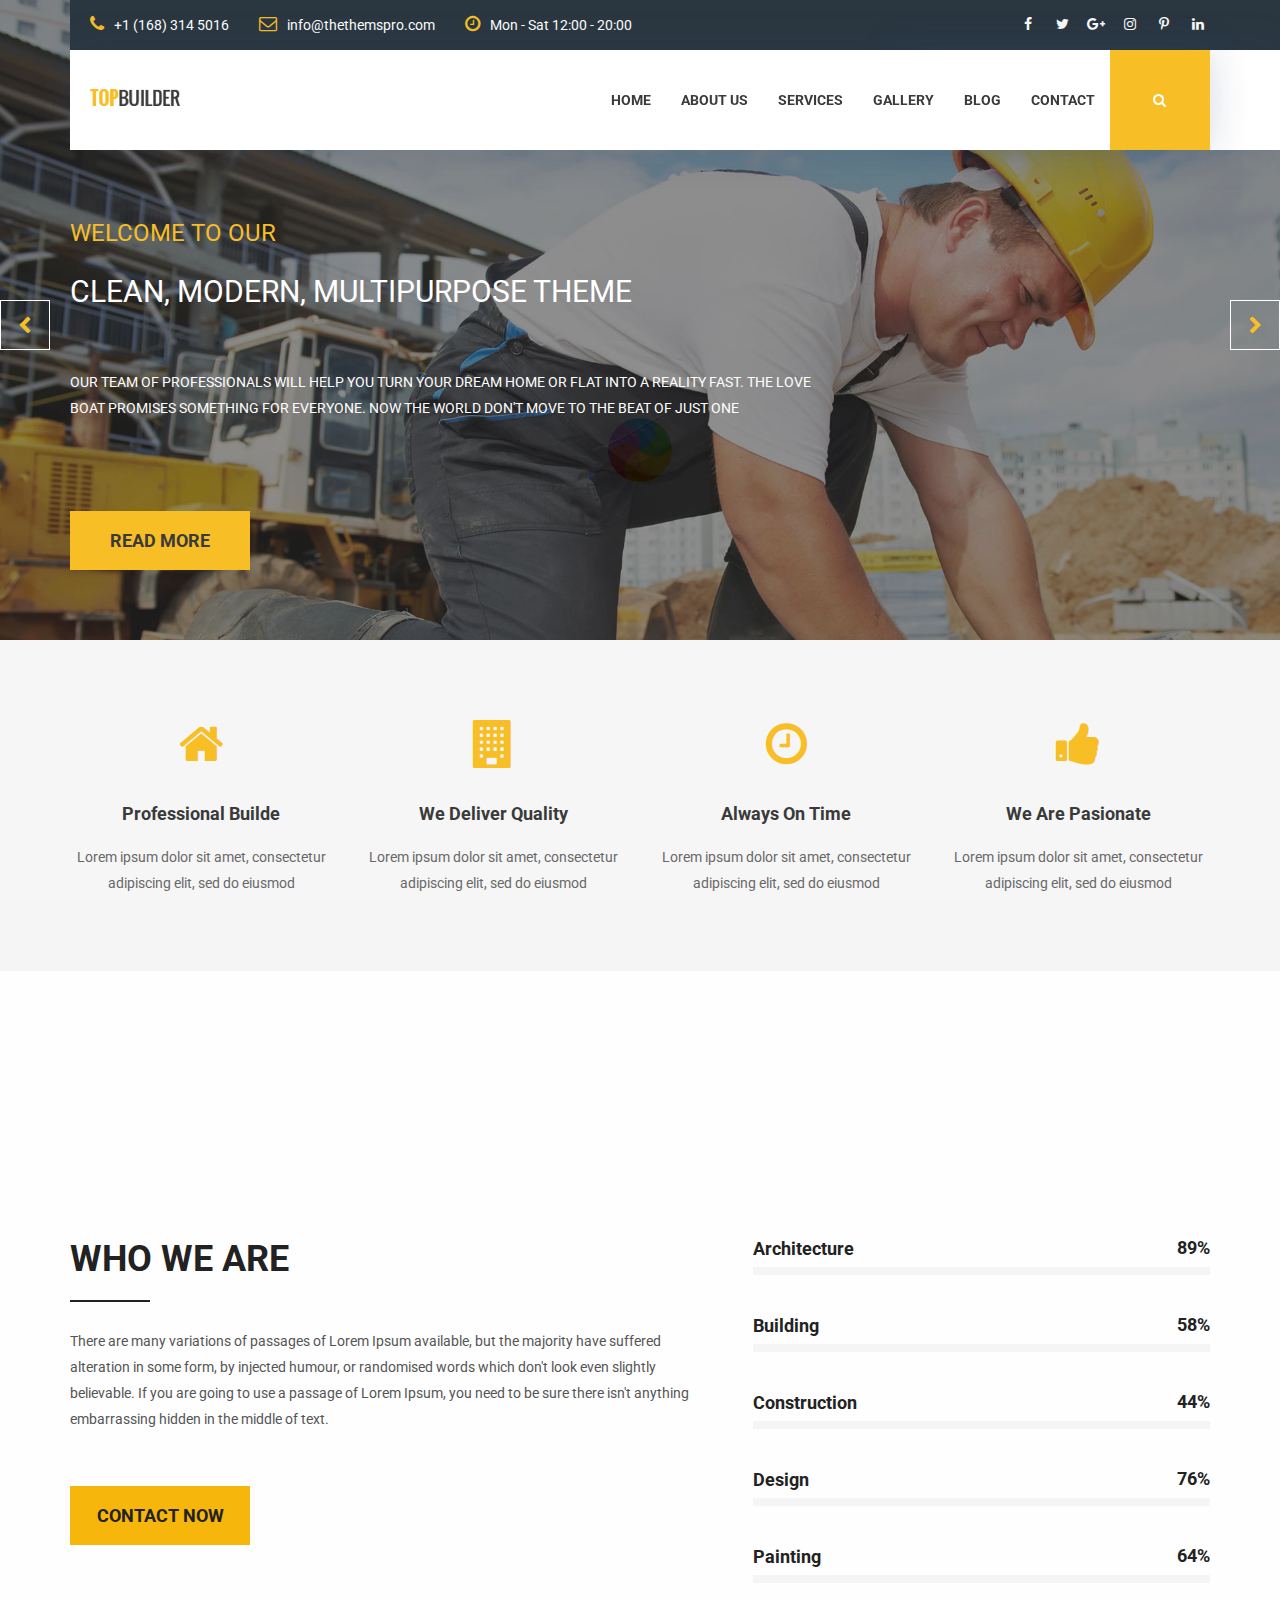
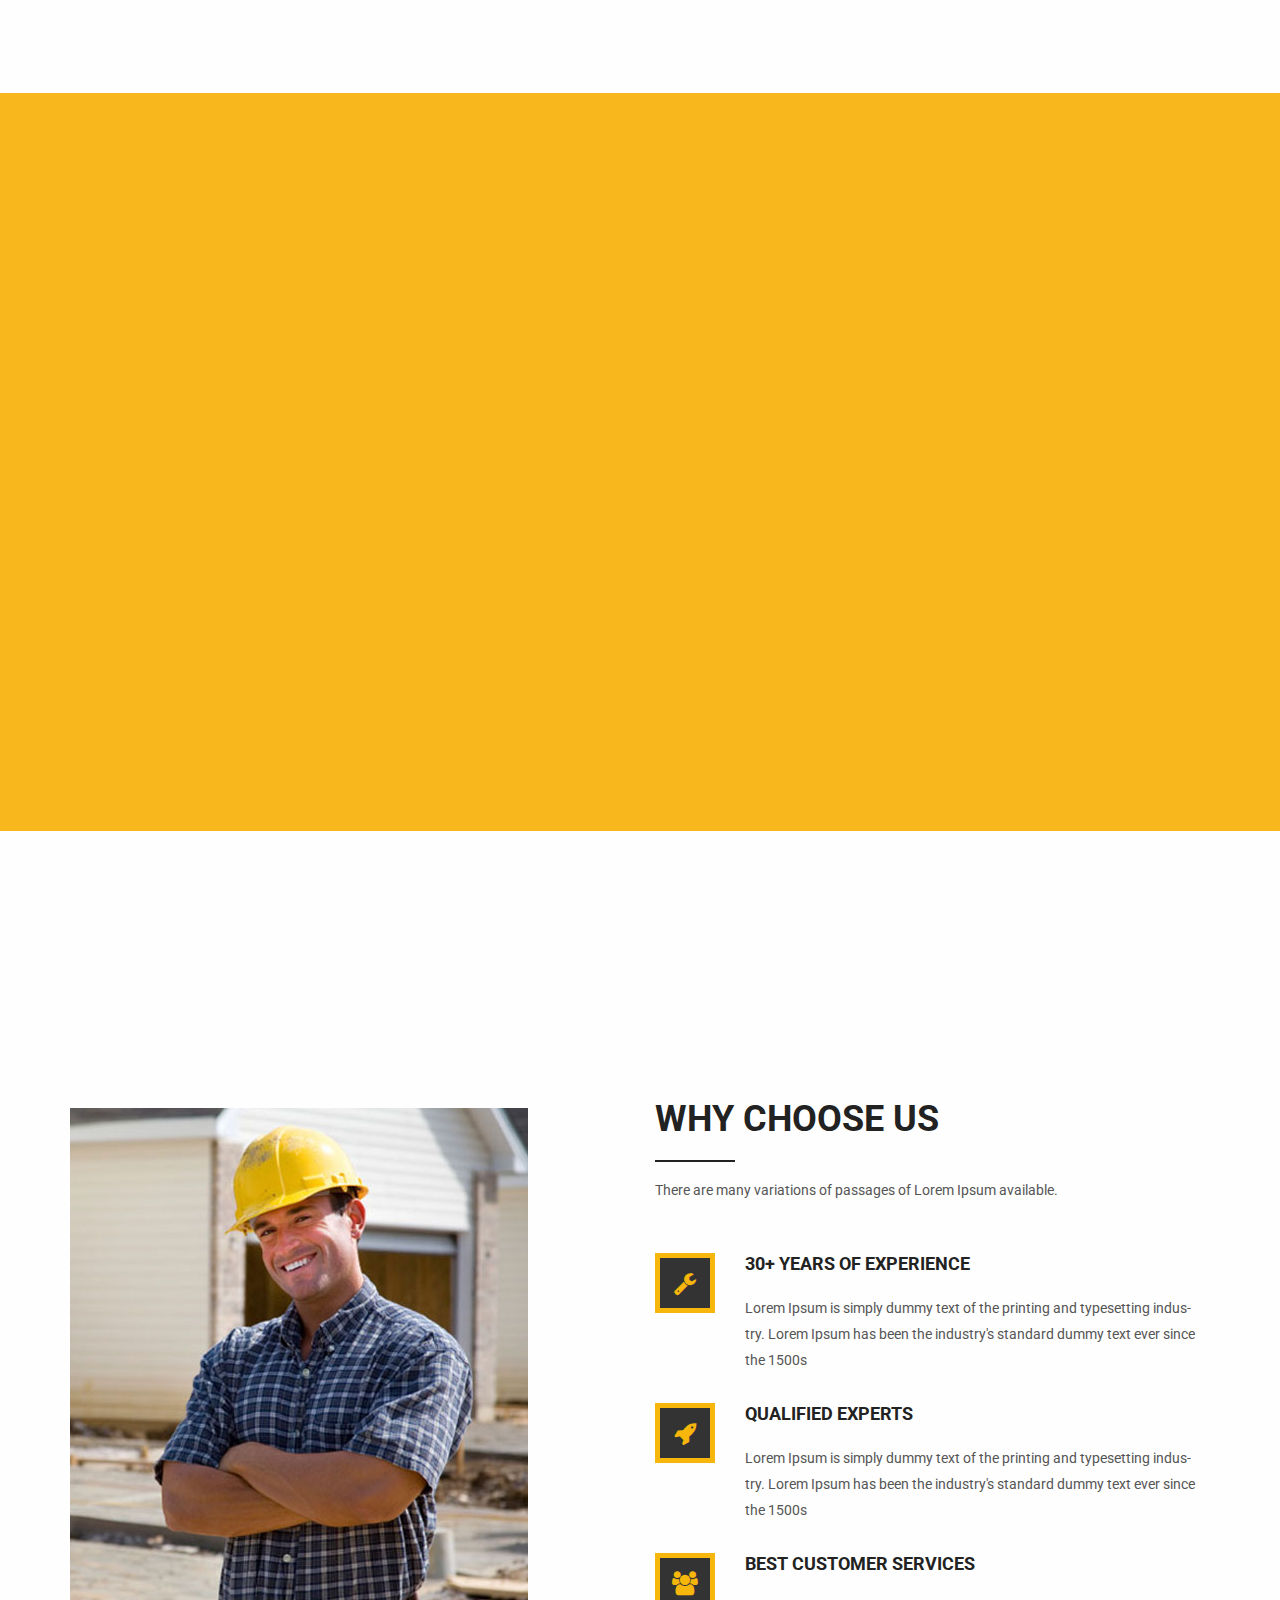
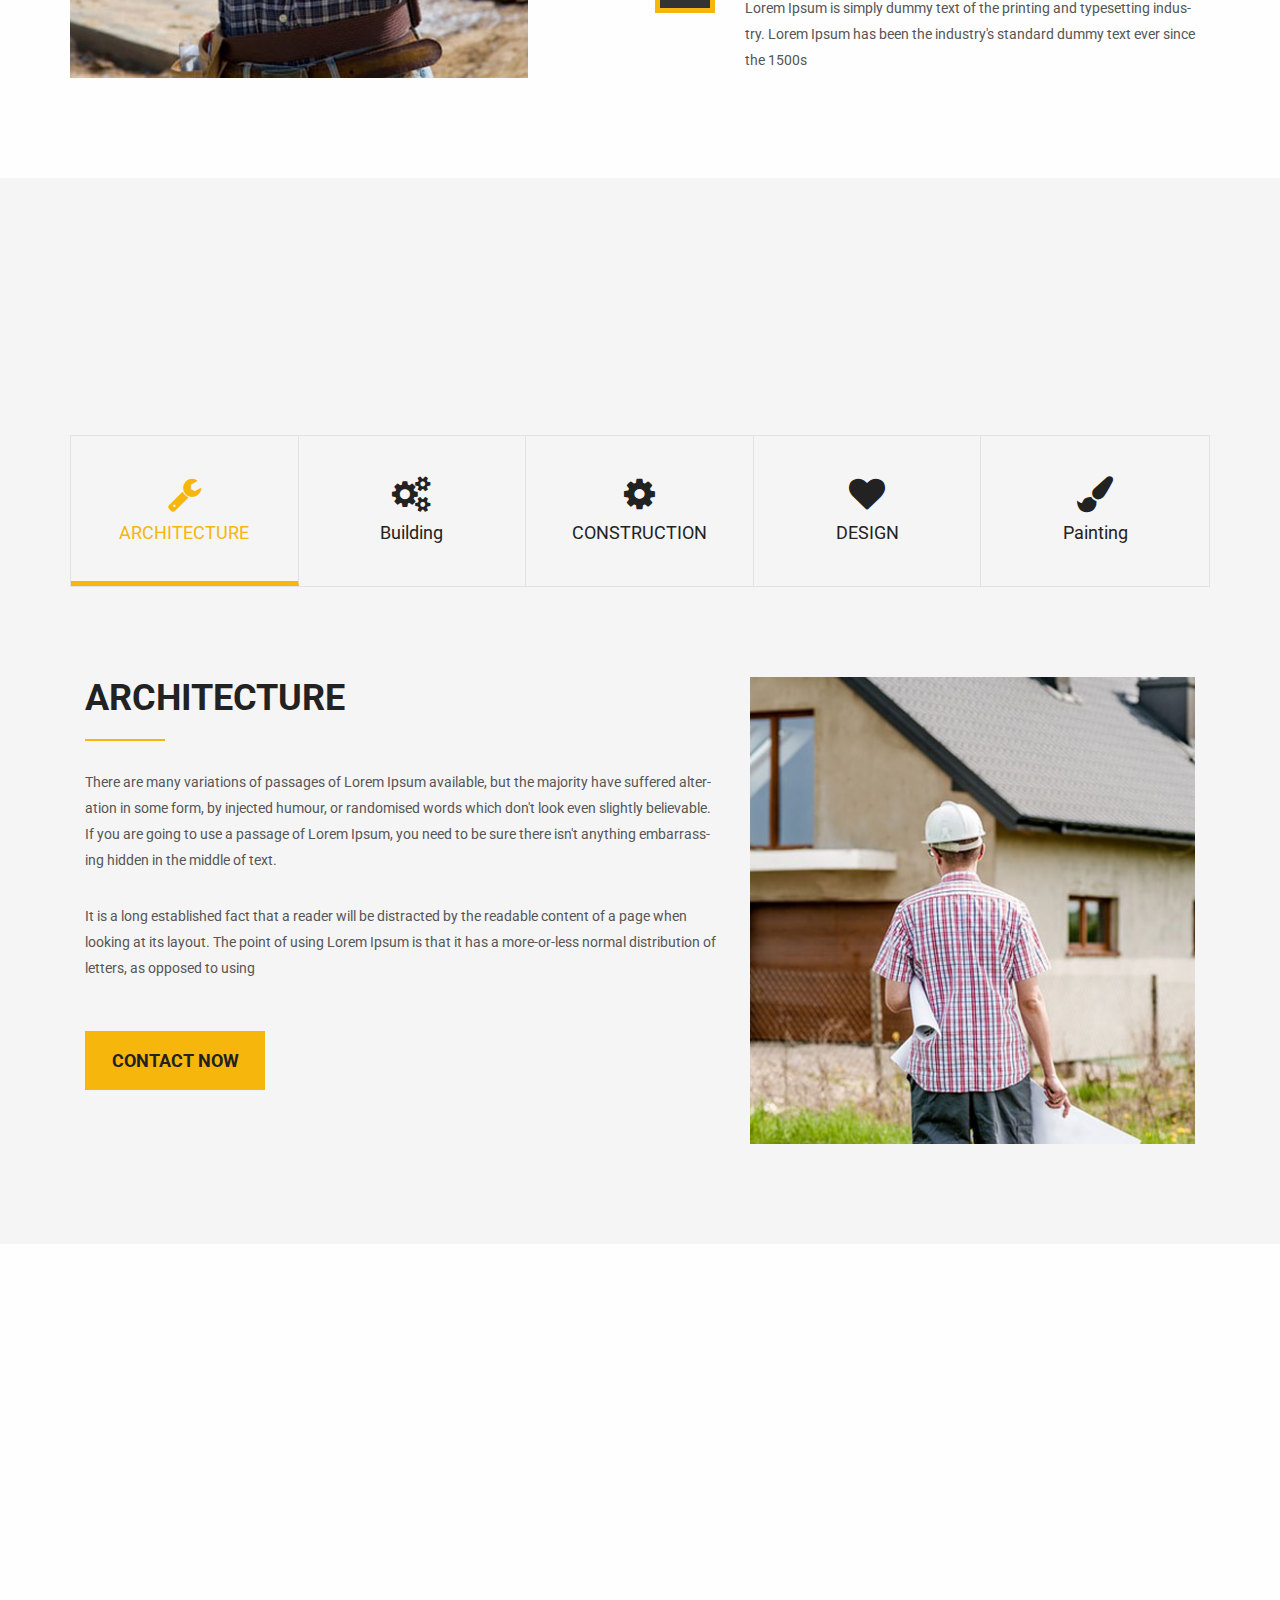
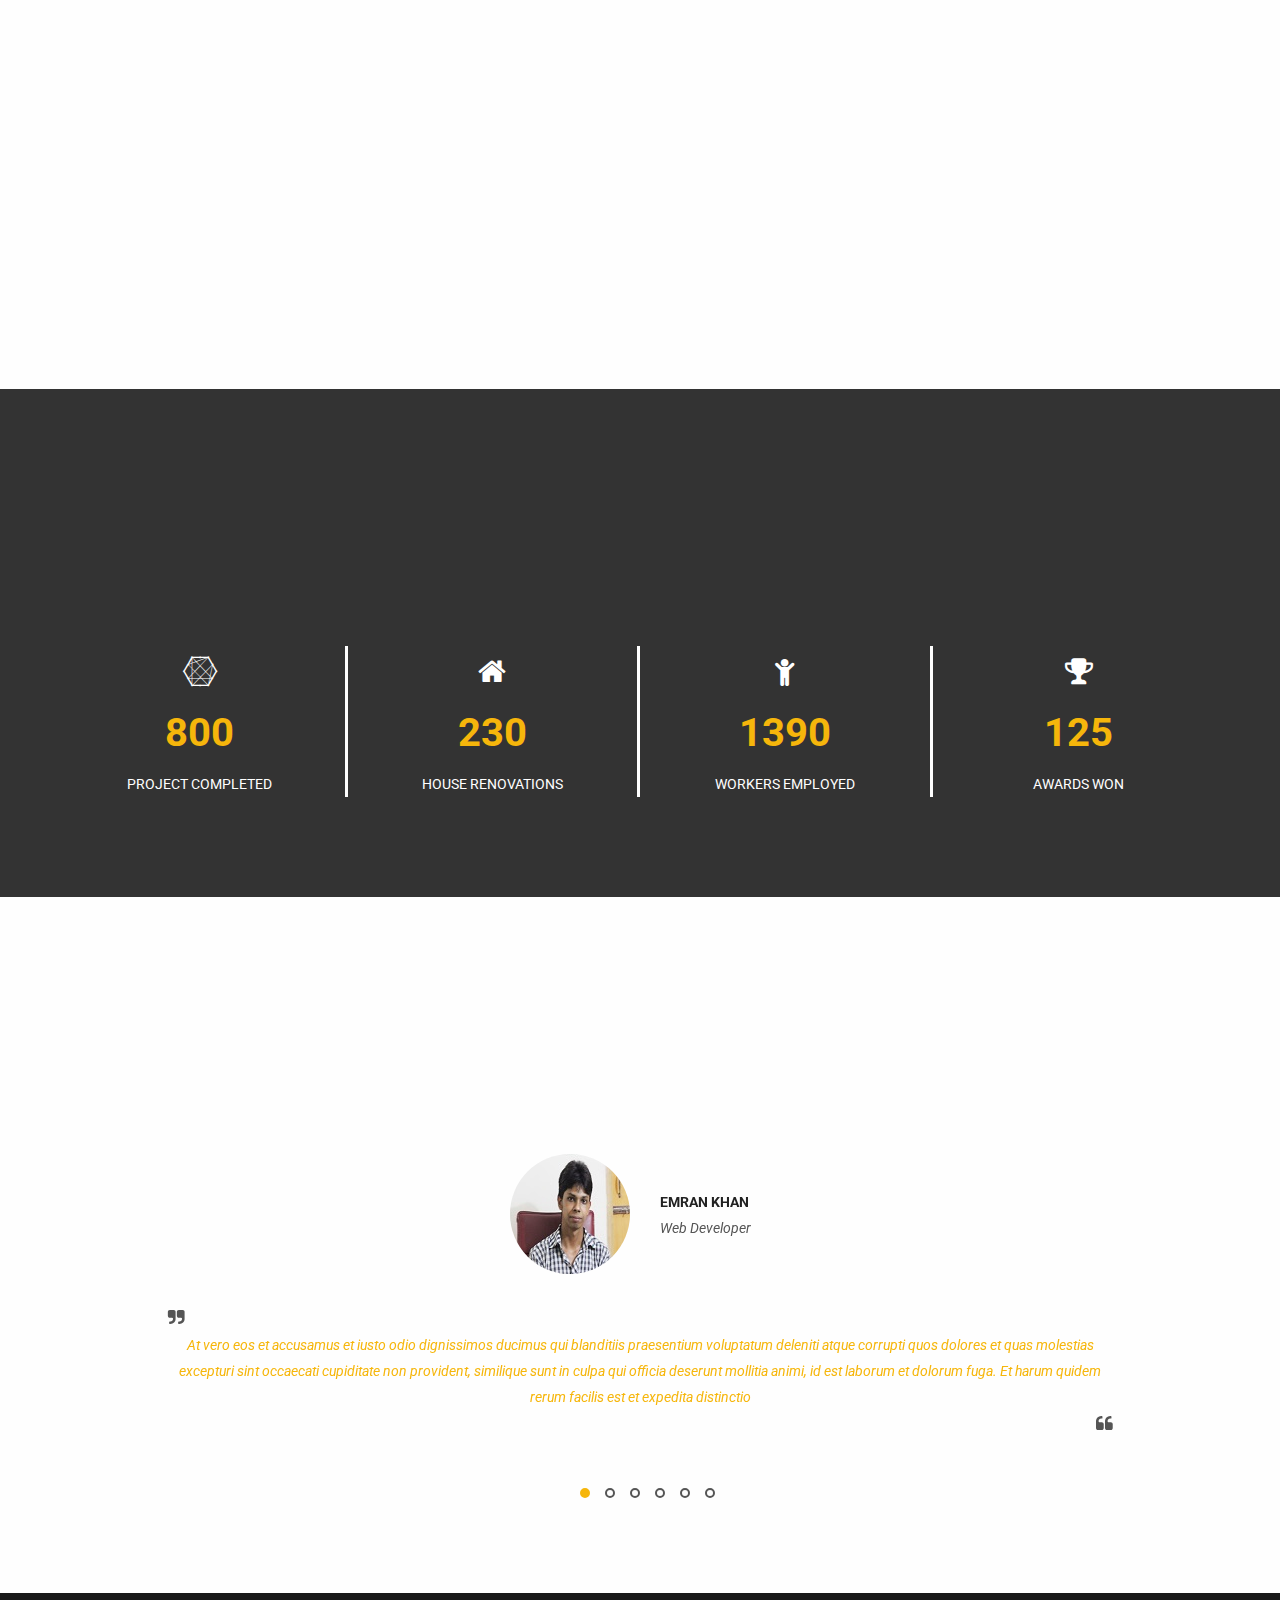
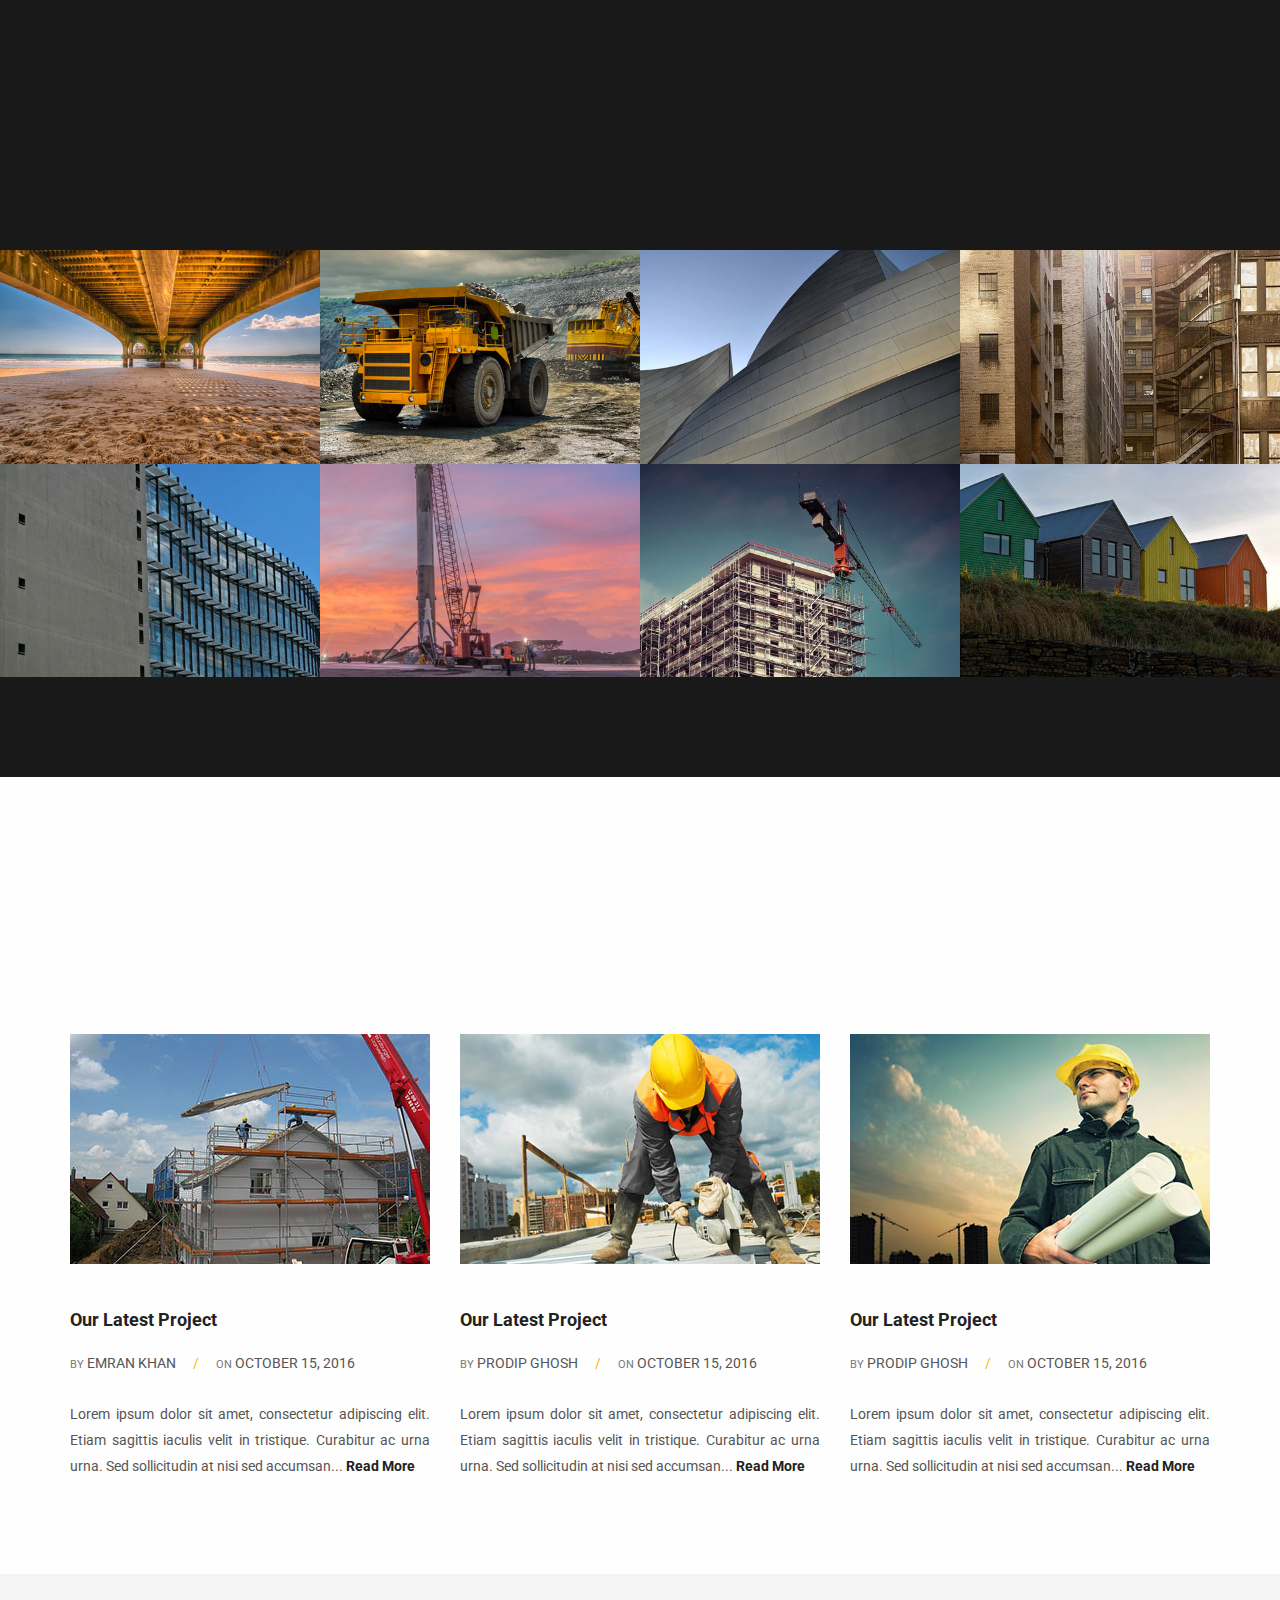
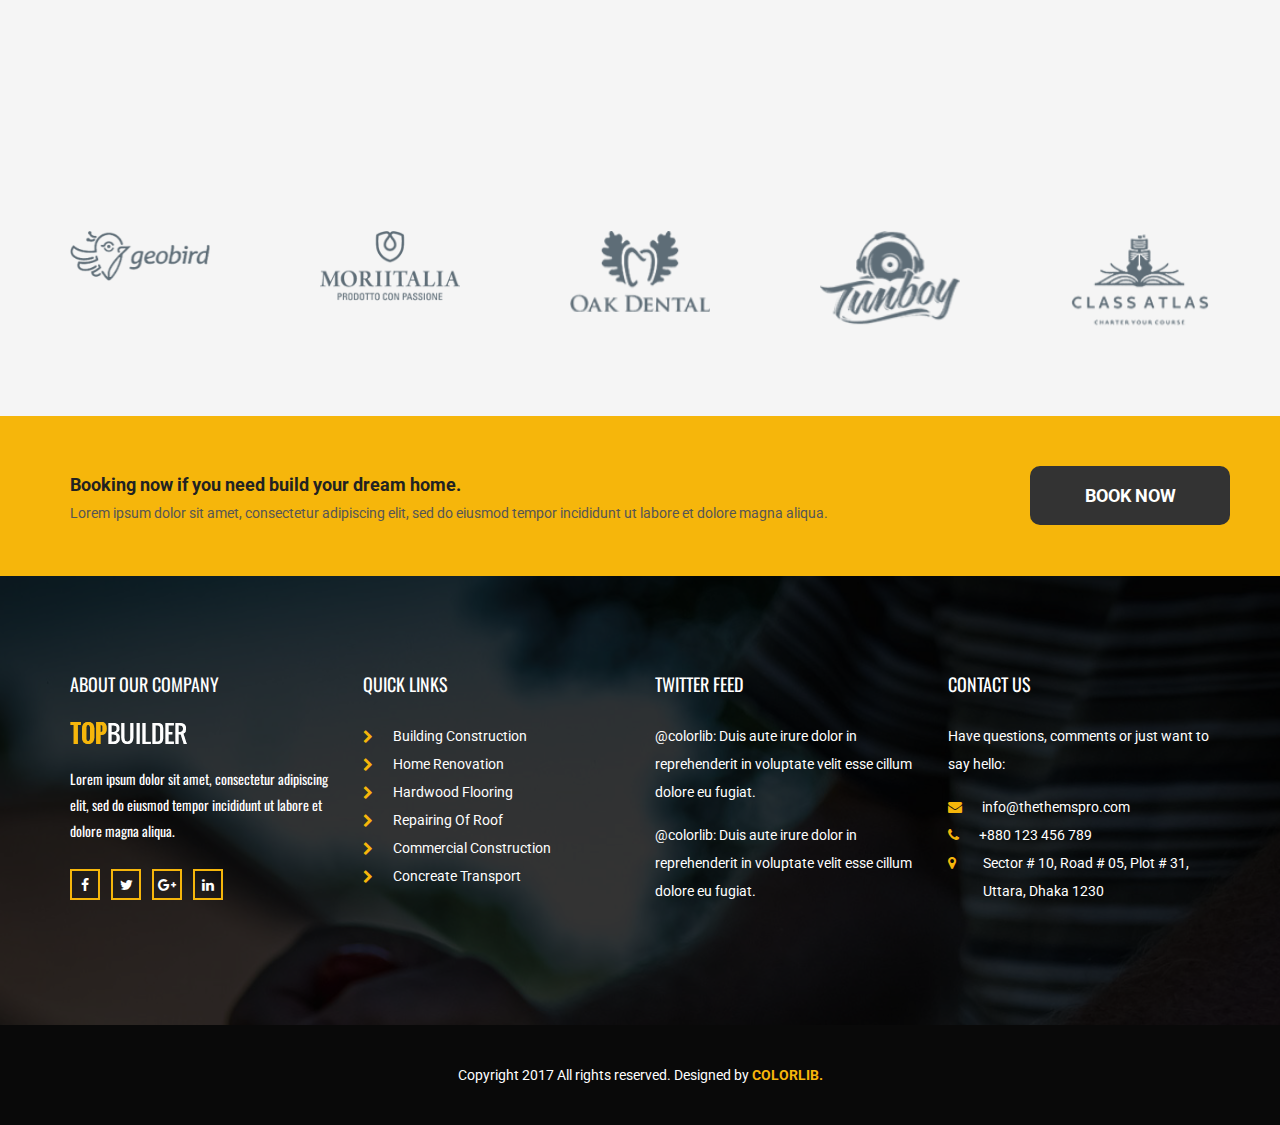
<file: index-2.html>
<!DOCTYPE html>
<html lang="en">
<head>
    <meta charset="utf-8">
    <meta http-equiv="X-UA-Compatible" content="IE=edge">
    <meta name="viewport" content="width=device-width, initial-scale=1">

    <title>Topbuilder Construction Template</title>

    <!-- Favicon -->
    <link rel="icon" href="images/favicon.png" type="image/x-icon" />
    <!-- Bootstrap CSS -->
    <link href="css/bootstrap.min.css" rel="stylesheet">
    <!-- Animate CSS -->
    <link href="vendors/animate/animate.css" rel="stylesheet">
    <!-- Icon CSS-->
	<link rel="stylesheet" href="vendors/font-awesome/css/font-awesome.min.css">
    <!-- Camera Slider -->
    <link rel="stylesheet" href="vendors/camera-slider/camera.css">
    <!-- Owlcarousel CSS-->
	<link rel="stylesheet" type="text/css" href="vendors/owl_carousel/owl.carousel.css" media="all">

    <!--Theme Styles CSS-->
	<link rel="stylesheet" type="text/css" href="css/style.css" media="all" />

    <!-- WARNING: Respond.js doesn't work if you view the page via file:// -->
    <!--[if lt IE 9]>
    <script src="js/html5shiv.min.js"></script>
    <script src="js/respond.min.js"></script>
    <![endif]-->
</head>
<body>
    <!-- Preloader -->
    <div class="preloader"></div>

    <header class="all_header navbar-fixed-top">
        <!-- Top Header_Area -->
        <section class="top_header_area top_header">
            <div class="container">
               <div class="right_top_header">
                    <ul class="nav navbar-nav top_nav">
                        <li><a href="#"><i class="fa fa-phone"></i>+1 (168) 314 5016</a></li>
                        <li><a href="#"><i class="fa fa-envelope-o"></i>info@thethemspro.com</a></li>
                        <li><a href="#"><i class="fa fa-clock-o"></i>Mon - Sat 12:00 - 20:00</a></li>
                    </ul>
                    <ul class="nav navbar-nav navbar-right social_nav">
                        <li><a href="#"><i class="fa fa-facebook" aria-hidden="true"></i></a></li>
                        <li><a href="#"><i class="fa fa-twitter" aria-hidden="true"></i></a></li>
                        <li><a href="#"><i class="fa fa-google-plus" aria-hidden="true"></i></a></li>
                        <li><a href="#"><i class="fa fa-instagram" aria-hidden="true"></i></a></li>
                        <li><a href="#"><i class="fa fa-pinterest-p" aria-hidden="true"></i></a></li>
                        <li><a href="#"><i class="fa fa-linkedin" aria-hidden="true"></i></a></li>
                    </ul>
               </div>
            </div>
        </section>
        <!-- End Top Header_Area -->

        <!-- Header_Area -->
        <nav class="navbar navbar-default header_aera header_aera_tow" id="main_navbar">
            <div class="container">
                <!-- searchForm -->
                <div class="searchForm">
                    <form action="#" class="row m0">
                        <div class="input-group">
                            <span class="input-group-addon"><i class="fa fa-search"></i></span>
                            <input type="search" name="search" class="form-control" placeholder="Type & Hit Enter">
                            <span class="input-group-addon form_hide"><i class="fa fa-times"></i></span>
                        </div>
                    </form>
                </div><!-- End searchForm -->
                <!-- Brand and toggle get grouped for better mobile display -->
                <div class="navbar_right_fulid">
                    <div class="col-md-2 p0">
                        <div class="navbar-header">
                            <button type="button" class="navbar-toggle collapsed" data-toggle="collapse" data-target="#min_navbar">
                            <span class="sr-only">Toggle navigation</span>
                            <span class="icon-bar"></span>
                            <span class="icon-bar"></span>
                            <span class="icon-bar"></span>
                            </button>
                            <a class="navbar-brand" href="index.html"><img src="images/logo.png" alt=""></a>
                        </div>
                    </div>

                    <!-- Collect the nav links, forms, and other content for toggling -->
                    <div class="col-md-10 p0">
                        <div class="collapse navbar-collapse" id="min_navbar">
                            <ul class="nav navbar-nav navbar-right">
                                <li class="dropdown submenu">
                                    <a href="#" class="dropdown-toggle" data-toggle="dropdown">Home</a>
                                    <ul class="dropdown-menu">
                                        <li><a href="index.html">Home</a></li>
                                        <li><a href="index-2.html">Home 2</a></li>
                                    </ul>
                                </li>
                                <li class="dropdown submenu">
                                    <a href="#" class="dropdown-toggle" data-toggle="dropdown">About Us</a>
                                    <ul class="dropdown-menu other_dropdwn">
                                        <li><a href="about.html">About Us</a></li>
                                        <li><a href="about-2.html">About Us-2</a></li>
                                    </ul>
                                </li>
                                <li class="dropdown submenu">
                                    <a href="#" class="dropdown-toggle" data-toggle="dropdown">Services</a>
                                    <ul class="dropdown-menu other_dropdwn">
                                        <li><a href="services.html">Services</a></li>
                                        <li><a href="services-2.html">Services-2</a></li>
                                    </ul>
                                </li>
                                <li><a href="#">Gallery</a></li>
                                <li class="dropdown submenu">
                                    <a href="#" class="dropdown-toggle" data-toggle="dropdown">Blog</a>
                                    <ul class="dropdown-menu">
                                        <li><a href="blog.html">Blog</a></li>
                                        <li><a href="blog-2.html">Blog-2</a></li>
                                    </ul>
                                </li>
                                <li><a href="contact.html">Contact</a></li>
                                <li><a href="#" class="nav_searchFrom"><i class="fa fa-search"></i></a></li>
                            </ul>
                        </div><!-- /.navbar-collapse -->
                    </div>
                </div>
            </div><!-- /.container -->
        </nav>
        <!-- End Header_Area -->
    </header>

    <!-- Slider area -->
    <section class="slider_area slider_area_tow row m0">
        <div class="slider_inner">
            <div data-thumb="images/slider-2.jpg" data-src="images/slider-2.jpg">
                <div class="camera_caption">
                   <div class="container">
                        <h5 class=" wow fadeInUp animated">Welcome to our</h5>
                        <h3 class=" wow fadeInUp animated" data-wow-delay="0.5s">CLEAN, MODERN, MULTIPURPOSE THEME</h3>
                        <p class=" wow fadeInUp animated" data-wow-delay="0.8s">Our team of professionals will help you turn your dream home or flat into a reality fast. The Love Boat promises something for everyone. Now the world don't move to the beat of just one</p>
                        <a class=" wow fadeInUp animated" data-wow-delay="1s" href="#">Read More</a>
                   </div>
                </div>
            </div>
            <div data-thumb="images/slider-1.jpg" data-src="images/slider-1.jpg">
                <div class="camera_caption">
                   <div class="container">
                        <h5 class=" wow fadeInUp animated">Welcome to our</h5>
                        <h3 class=" wow fadeInUp animated" data-wow-delay="0.5s">CLEAN, MODERN, MULTIPURPOSE THEME</h3>
                        <p class=" wow fadeInUp animated" data-wow-delay="0.8s">Our team of professionals will help you turn your dream home or flat into a reality fast. The Love Boat promises something for everyone. Now the world don't move to the beat of just one</p>
                        <a class=" wow fadeInUp animated" data-wow-delay="1s" href="#">Read More</a>
                   </div>
                </div>
            </div>
        </div>
    </section>
    <!-- End Slider area -->

    <!-- Professional Builde -->
    <section class="professional_builder row">
        <div class="container">
           <div class="row builder_all">
                <div class="col-md-3 col-sm-6 builder">
                    <i class="fa fa-home" aria-hidden="true"></i>
                    <h4>Professional Builde</h4>
                    <p>Lorem ipsum dolor sit amet, consectetur adipiscing elit, sed do eiusmod </p>
                </div>
                <div class="col-md-3 col-sm-6 builder">
                    <i class="fa fa-building" aria-hidden="true"></i>
                    <h4>We Deliver Quality</h4>
                    <p>Lorem ipsum dolor sit amet, consectetur adipiscing elit, sed do eiusmod </p>
                </div>
                <div class="col-md-3 col-sm-6 builder">
                    <i class="fa fa-clock-o" aria-hidden="true"></i>
                    <h4>Always On Time</h4>
                    <p>Lorem ipsum dolor sit amet, consectetur adipiscing elit, sed do eiusmod </p>
                </div>
                <div class="col-md-3 col-sm-6 builder">
                    <i class="fa fa-thumbs-up" aria-hidden="true"></i>
                    <h4>We Are Pasionate</h4>
                    <p>Lorem ipsum dolor sit amet, consectetur adipiscing elit, sed do eiusmod </p>
                </div>
           </div>
        </div>
    </section>
    <!-- End Professional Builde -->

    <!-- About Us Area -->
    <section class="about_us_area about_us_2 row">
        <div class="container">
            <div class="tittle wow fadeInUp">
                <h2>ABOUT US</h2>
                <h4>Lorem Ipsum is simply dummy text of the printing and typesetting industry</h4>
            </div>
            <div class="row about_row">
                <div class="who_we_area col-md-7">
                    <div class="subtittle">
                        <h2>WHO WE ARE</h2>
                    </div>
                    <p>There are many variations of passages of Lorem Ipsum available, but the majority have suffered alteration in some form, by injected humour, or randomised words which don't look even slightly believable. If you are going to use a passage of Lorem Ipsum, you need to be sure there isn't anything embarrassing hidden in the middle of text.</p>
                    <a href="#" class="button_all">Contact Now</a>
                </div>
                <div class="col-md-5 our_skill_inner">
                    <div class="single_skill">
                        <h3>Architecture</h3>
                        <div class="progress">
                            <div class="progress-bar" role="progressbar" aria-valuenow="90" aria-valuemin="0" aria-valuemax="100">
                                <div class="progress_parcent"><span class="counter2">89</span>%</div>
                            </div>
                        </div>
                    </div>
                    <div class="single_skill">
                        <h3>Building</h3>
                        <div class="progress">
                            <div class="progress-bar" role="progressbar" aria-valuenow="98" aria-valuemin="0" aria-valuemax="100">
                                <div class="progress_parcent"><span class="counter2">58</span>%</div>
                            </div>
                        </div>
                    </div>
                    <div class="single_skill">
                        <h3>Construction</h3>
                        <div class="progress">
                            <div class="progress-bar" role="progressbar" aria-valuenow="75" aria-valuemin="0" aria-valuemax="100">
                                <div class="progress_parcent"><span class="counter2">44</span>%</div>
                            </div>
                        </div>
                    </div>
                    <div class="single_skill">
                        <h3>Design</h3>
                        <div class="progress">
                            <div class="progress-bar" role="progressbar" aria-valuenow="83" aria-valuemin="0" aria-valuemax="100">
                                <div class="progress_parcent"><span class="counter2">76</span>%</div>
                            </div>
                        </div>
                    </div>
                    <div class="single_skill">
                        <h3>Painting</h3>
                        <div class="progress">
                            <div class="progress-bar" role="progressbar" aria-valuenow="83" aria-valuemin="0" aria-valuemax="100">
                                <div class="progress_parcent"><span class="counter2">64</span>%</div>
                            </div>
                        </div>
                    </div>
                </div>
            </div>
        </div>
    </section>
    <!-- End About Us Area -->

    <!-- What ew offer Area -->
    <section class="what_we_area row">
        <div class="container">
            <div class="tittle wow fadeInUp">
                <h2>WHAT WE OFFER</h2>
                <h4>Lorem Ipsum is simply dummy text of the printing and typesetting industry</h4>
            </div>
            <div class="row construction_iner">
                <div class="col-md-4 col-sm-6 construction wow fadeIn">
                   <div class="cns-img">
                        <img src="images/cns-1.jpg" alt="">
                   </div>
                   <div class="cns-content">
                        <i class="fa fa-home" aria-hidden="true"></i>
                        <a href="#">BUILDING CONSTRUCTION</a>
                        <p>Lorem Ipsum is simply dummy text of the print-ing and typesetting industry. Lorem Ipsum has been the industry's standard dummy </p>
                   </div>
                </div>
                <div class="col-md-4 col-sm-6 construction wow fadeIn" data-wow-delay="0.2s">
                   <div class="cns-img">
                        <img src="images/cns-2.jpg" alt="">
                   </div>
                   <div class="cns-content">
                        <i class="fa fa-keyboard-o" aria-hidden="true"></i>
                        <a href="#">PROJECT PLANNING</a>
                        <p>Lorem Ipsum is simply dummy text of the print-ing and typesetting industry. Lorem Ipsum has been the industry's standard dummy </p>
                   </div>
                </div>
                <div class="col-md-4 col-sm-6 construction wow fadeIn" data-wow-delay="0.4s">
                   <div class="cns-img">
                        <img src="images/cns-3.jpg" alt="">
                   </div>
                   <div class="cns-content">
                        <i class="fa fa-gavel" aria-hidden="true"></i>
                        <a href="#">HOUSE RENOVATION</a>
                        <p>Lorem Ipsum is simply dummy text of the print-ing and typesetting industry. Lorem Ipsum has been the industry's standard dummy </p>
                   </div>
                </div>
            </div>
        </div>
    </section>
    <!-- End What ew offer Area -->

    <!-- Our Features Area -->
    <section class="our_feature_area">
        <div class="container">
            <div class="tittle wow fadeInUp">
                <h2>Our Features</h2>
                <h4>Lorem Ipsum is simply dummy text of the printing and typesetting industry</h4>
            </div>
            <div class="feature_row row">
                <div class="col-md-6 feature_img">
                    <img src="images/feature-man-2.jpg" alt="">
                </div>
                <div class="col-md-6 feature_content">
                    <div class="subtittle">
                        <h2>WHY CHOOSE US</h2>
                        <h5>There are many variations of passages of Lorem Ipsum available.</h5>
                    </div>
                    <div class="media">
                        <div class="media-left">
                            <a href="#">
                                <i class="fa fa-wrench" aria-hidden="true"></i>
                            </a>
                        </div>
                        <div class="media-body">
                            <a href="#">30+ YEARS OF EXPERIENCE</a>
                            <p>Lorem Ipsum is simply dummy text of the printing and typesetting indus-try. Lorem Ipsum has been the industry's standard dummy text ever since the 1500s</p>
                        </div>
                    </div>
                    <div class="media">
                        <div class="media-left">
                            <a href="#">
                                <i class="fa fa-rocket" aria-hidden="true"></i>
                            </a>
                        </div>
                        <div class="media-body">
                            <a href="#">QUALIFIED EXPERTS</a>
                            <p>Lorem Ipsum is simply dummy text of the printing and typesetting indus-try. Lorem Ipsum has been the industry's standard dummy text ever since the 1500s</p>
                        </div>
                    </div>
                    <div class="media">
                        <div class="media-left">
                            <a href="#">
                                <i class="fa fa-users" aria-hidden="true"></i>
                            </a>
                        </div>
                        <div class="media-body">
                            <a href="#">Best Customer Services</a>
                            <p>Lorem Ipsum is simply dummy text of the printing and typesetting indus-try. Lorem Ipsum has been the industry's standard dummy text ever since the 1500s</p>
                        </div>
                    </div>
                </div>
            </div>
        </div>
    </section>
    <!-- End Our Features Area -->

    <!-- Our Services Area -->
    <section class="our_services_tow">
        <div class="container">
            <div class="tittle wow fadeInUp">
                <h2>Our Services</h2>
                <h4>Lorem Ipsum is simply dummy text of the printing and typesetting industry</h4>
            </div>
            <div class="architecture_area">
                <div class="portfolio_filter portfolio_filter_2">
                    <ul>
                        <li data-filter="*" class="active"><a href=""><i class="fa fa-wrench" aria-hidden="true"></i>ARCHITECTURE</a></li>
                        <li data-filter=".building"><a href=""><i class="fa fa-cogs" aria-hidden="true"></i>Building</a></li>
                        <li data-filter=".webdesign"><a href=""><i class="fa fa-cog" aria-hidden="true"></i>CONSTRUCTION</a></li>
                        <li data-filter=".adversting"><a href=""><i class="fa fa-heart" aria-hidden="true"></i>DESIGN</a></li>
                        <li data-filter=".painting"><a href=""><i class="fa fa-paint-brush" aria-hidden="true"></i>Painting</a></li>
                    </ul>
                </div>
                <div class="portfolio_item portfolio_2">
                   <div class="grid-sizer-2"></div>
                    <div class="single_facilities col-sm-7 painting building painting adversting">
                        <div class="who_we_area">
                            <div class="subtittle">
                                <h2>ARCHITECTURE</h2>
                            </div>
                            <p>There are many variations of passages of Lorem Ipsum available, but the majority have suffered alter-ation in some form, by injected humour, or randomised words which don't look even slightly believable. If you are going to use a passage of Lorem Ipsum, you need to be sure there isn't anything embarrass-ing hidden in the middle of text.</p>
                            <p>It is a long established fact that a reader will be distracted by the readable content of a page when looking at its layout. The point of using Lorem Ipsum is that it has a more-or-less normal distribution of letters, as opposed to using</p>
                            <a href="#" class="button_all">Contact Now</a>
                        </div>
                    </div>
                    <div class="single_facilities col-sm-5 painting webdesign">
                        <img src="images/feature-man-4.jpg" alt="">
                    </div>
                </div>
            </div>
        </div>
    </section>
    <!-- End Our Services Area -->

    <!-- Our Team Area -->
    <section class="our_team_area">
        <div class="container">
            <div class="tittle wow fadeInUp">
                <h2>Our Team</h2>
                <h4>Lorem Ipsum is simply dummy text of the printing and typesetting industry</h4>
            </div>
            <div class="row team_row">
                <div class="col-md-3 col-sm-6 wow fadeInUp">
                   <div class="team_membar">
                        <img src="images/team/tm-1.jpg" alt="">
                        <div class="team_content">
                            <ul>
                                <li><a href="#"><i class="fa fa-facebook" aria-hidden="true"></i></a></li>
                                <li><a href="#"><i class="fa fa-twitter" aria-hidden="true"></i></a></li>
                                <li><a href="#"><i class="fa fa-linkedin" aria-hidden="true"></i></a></li>
                            </ul>
                            <a href="#" class="name">Prodip Ghosh</a>
                            <h6>Founder &amp; CEO</h6>
                        </div>
                   </div>
                </div>
                <div class="col-md-3 col-sm-6 wow fadeInUp" data-wow-delay="0.2s">
                   <div class="team_membar">
                        <img src="images/team/tm-2.jpg" alt="">
                        <div class="team_content">
                            <ul>
                                <li><a href="#"><i class="fa fa-facebook" aria-hidden="true"></i></a></li>
                                <li><a href="#"><i class="fa fa-twitter" aria-hidden="true"></i></a></li>
                                <li><a href="#"><i class="fa fa-linkedin" aria-hidden="true"></i></a></li>
                            </ul>
                            <a href="#" class="name">Emran Khan</a>
                            <h6>Web-Developer</h6>
                        </div>
                   </div>
                </div>
                <div class="col-md-3 col-sm-6 wow fadeInUp" data-wow-delay="0.4s">
                   <div class="team_membar">
                        <img src="images/team/tm-3.jpg" alt="">
                        <div class="team_content">
                            <ul>
                                <li><a href="#"><i class="fa fa-facebook" aria-hidden="true"></i></a></li>
                                <li><a href="#"><i class="fa fa-twitter" aria-hidden="true"></i></a></li>
                                <li><a href="#"><i class="fa fa-linkedin" aria-hidden="true"></i></a></li>
                            </ul>
                            <a href="#" class="name">Prodip Ghosh</a>
                            <h6>Founder &amp; CEO</h6>
                        </div>
                   </div>
                </div>
                <div class="col-md-3 col-sm-6 wow fadeInUp" data-wow-delay="0.6s">
                   <div class="team_membar">
                        <img src="images/team/tm-4.jpg" alt="">
                        <div class="team_content">
                            <ul>
                                <li><a href="#"><i class="fa fa-facebook" aria-hidden="true"></i></a></li>
                                <li><a href="#"><i class="fa fa-twitter" aria-hidden="true"></i></a></li>
                                <li><a href="#"><i class="fa fa-linkedin" aria-hidden="true"></i></a></li>
                            </ul>
                            <a href="#" class="name">Jakaria Khan</a>
                            <h6>Founder &amp; CEO</h6>
                        </div>
                   </div>
                </div>
            </div>
        </div>
    </section>
    <!-- End Our Team Area -->

    <!-- Our Achievments Area -->
    <section class="our_achievments_area" data-stellar-background-ratio="0.3">
        <div class="container">
            <div class="tittle wow fadeInUp">
                <h2>Our Achievments</h2>
                <h4>Lorem Ipsum is simply dummy text of the printing and typesetting industry</h4>
            </div>
            <div class="achievments_row row">
                <div class="col-md-3 col-sm-6 p0 completed">
                    <i class="fa fa-connectdevelop" aria-hidden="true"></i>
                    <span class="counter">800</span>
                    <h6>PROJECT COMPLETED</h6>
                </div>
                <div class="col-md-3 col-sm-6 p0 completed">
                    <i class="fa fa-home" aria-hidden="true"></i>
                    <span class="counter">230</span>
                    <h6>HOUSE RENOVATIONS</h6>
                </div>
                <div class="col-md-3 col-sm-6 p0 completed">
                    <i class="fa fa-child" aria-hidden="true"></i>
                    <span class="counter">1390</span>
                    <h6>WORKERS EMPLOYED</h6>
                </div>
                <div class="col-md-3 col-sm-6 p0 completed">
                    <i class="fa fa-trophy" aria-hidden="true"></i>
                    <span class="counter">125</span>
                    <h6>AWARDS WON</h6>
                </div>
            </div>
        </div>
    </section>
    <!-- End Our Achievments Area -->

    <!-- Our Testimonial Area -->
    <section class="testimonial_area row">
        <div class="container">
            <div class="tittle wow fadeInUp">
                <h2>Our TESTIMONIALS</h2>
                <h4>Lorem Ipsum is simply dummy text of the printing and typesetting industry</h4>
            </div>
            <div class="testimonial_carosel">
                <div class="item">
                    <div class="media">
                        <div class="media-left">
                            <a href="#">
                                <img class="img-circle" src="images/testimonial-2.jpg" alt="">
                            </a>
                        </div>
                        <div class="media-body">
                            <h4 class="media-heading">Emran Khan</h4>
                            <h6>Web Developer</h6>
                        </div>
                    </div>
                    <p><i class="fa fa-quote-right" aria-hidden="true"></i>At vero eos et accusamus et iusto odio dignissimos ducimus qui blanditiis praesentium voluptatum deleniti atque corrupti quos dolores et quas molestias excepturi sint occaecati cupiditate non provident, similique sunt in culpa qui officia deserunt mollitia animi, id est laborum et dolorum fuga. Et harum quidem rerum facilis est et expedita distinctio<i class="fa fa-quote-left" aria-hidden="true"></i></p>
                </div>
                <div class="item">
                    <div class="media">
                        <div class="media-left">
                            <a href="#">
                                <img class="img-circle" src="images/testimonial-3.jpg" alt="">
                            </a>
                        </div>
                        <div class="media-body">
                            <h4 class="media-heading">Emran Khan</h4>
                            <h6>Web Developer</h6>
                        </div>
                    </div>
                    <p><i class="fa fa-quote-right" aria-hidden="true"></i>At vero eos et accusamus et iusto odio dignissimos ducimus qui blanditiis praesentium voluptatum deleniti atque corrupti quos dolores et quas molestias excepturi sint occaecati cupiditate non provident, similique sunt in culpa qui officia deserunt mollitia animi, id est laborum et dolorum fuga. Et harum quidem rerum facilis est et expedita distinctio<i class="fa fa-quote-left" aria-hidden="true"></i></p>
                </div>
                <div class="item">
                    <div class="media">
                        <div class="media-left">
                            <a href="#">
                                <img class="img-circle" src="images/testimonial-1.jpg" alt="">
                            </a>
                        </div>
                        <div class="media-body">
                            <h4 class="media-heading">Prodip ghosht</h4>
                            <h6>Brand Manager</h6>
                        </div>
                    </div>
                    <p><i class="fa fa-quote-right" aria-hidden="true"></i>At vero eos et accusamus et iusto odio dignissimos ducimus qui blanditiis praesentium voluptatum deleniti atque corrupti quos dolores et quas molestias excepturi sint occaecati cupiditate non provident, similique sunt in culpa qui officia deserunt mollitia animi, id est laborum et dolorum fuga. Et harum quidem rerum facilis est et expedita distinctio<i class="fa fa-quote-left" aria-hidden="true"></i></p>
                </div>
                <div class="item">
                    <div class="media">
                        <div class="media-left">
                            <a href="#">
                                <img class="img-circle" src="images/testimonial-2.jpg" alt="">
                            </a>
                        </div>
                        <div class="media-body">
                            <h4 class="media-heading">Jakaria Khan</h4>
                            <h6>Brand Manager</h6>
                        </div>
                    </div>
                    <p><i class="fa fa-quote-right" aria-hidden="true"></i>At vero eos et accusamus et iusto odio dignissimos ducimus qui blanditiis praesentium voluptatum deleniti atque corrupti quos dolores et quas molestias excepturi sint occaecati cupiditate non provident, similique sunt in culpa qui officia deserunt mollitia animi, id est laborum et dolorum fuga. Et harum quidem rerum facilis est et expedita distinctio<i class="fa fa-quote-left" aria-hidden="true"></i></p>
                </div>
                <div class="item">
                    <div class="media">
                        <div class="media-left">
                            <a href="#">
                                <img class="img-circle" src="images/testimonial-1.jpg" alt="">
                            </a>
                        </div>
                        <div class="media-body">
                            <h4 class="media-heading">Prodip ghosht</h4>
                            <h6>Brand Manager</h6>
                        </div>
                    </div>
                    <p><i class="fa fa-quote-right" aria-hidden="true"></i>At vero eos et accusamus et iusto odio dignissimos ducimus qui blanditiis praesentium voluptatum deleniti atque corrupti quos dolores et quas molestias excepturi sint occaecati cupiditate non provident, similique sunt in culpa qui officia deserunt mollitia animi, id est laborum et dolorum fuga. Et harum quidem rerum facilis est et expedita distinctio<i class="fa fa-quote-left" aria-hidden="true"></i></p>
                </div>
                <div class="item">
                    <div class="media">
                        <div class="media-left">
                            <a href="#">
                                <img class="img-circle" src="images/testimonial-2.jpg" alt="">
                            </a>
                        </div>
                        <div class="media-body">
                            <h4 class="media-heading">Jakaria Khan</h4>
                            <h6>Brand Manager</h6>
                        </div>
                    </div>
                    <p><i class="fa fa-quote-right" aria-hidden="true"></i>At vero eos et accusamus et iusto odio dignissimos ducimus qui blanditiis praesentium voluptatum deleniti atque corrupti quos dolores et quas molestias excepturi sint occaecati cupiditate non provident, similique sunt in culpa qui officia deserunt mollitia animi, id est laborum et dolorum fuga. Et harum quidem rerum facilis est et expedita distinctio<i class="fa fa-quote-left" aria-hidden="true"></i></p>
                </div>
            </div>
        </div>
    </section>
    <!-- End Our testimonial Area -->

     <!-- Our Featured Works Area -->
    <section class="featured_works row" data-stellar-background-ratio="0.3">
        <div class="tittle wow fadeInUp">
            <h2>Our Featured Works</h2>
            <h4>Lorem Ipsum is simply dummy text of the printing and typesetting industry</h4>
        </div>
        <div class="featured_gallery">
            <div class="col-md-3 col-sm-4 col-xs-6 gallery_iner p0">
                <img src="images/gallery/gl-1.jpg" alt="">
                <div class="gallery_hover">
                    <h4>Bolt Apartments</h4>
                    <a href="#">VIEW PROJECT</a>
                </div>
            </div>
            <div class="col-md-3 col-sm-4 col-xs-6 gallery_iner p0">
                <img src="images/gallery/gl-2.jpg" alt="">
                <div class="gallery_hover">
                    <h4>Bolt Apartments</h4>
                    <a href="#">VIEW PROJECT</a>
                </div>
            </div>
            <div class="col-md-3 col-sm-4 col-xs-6 gallery_iner p0">
                <img src="images/gallery/gl-3.jpg" alt="">
                <div class="gallery_hover">
                    <h4>Bolt Apartments</h4>
                    <a href="#">VIEW PROJECT</a>
                </div>
            </div>
            <div class="col-md-3 col-sm-4 col-xs-6 gallery_iner p0">
                <img src="images/gallery/gl-4.jpg" alt="">
                <div class="gallery_hover">
                    <h4>Bolt Apartments</h4>
                    <a href="#">VIEW PROJECT</a>
                </div>
            </div>
            <div class="col-md-3 col-sm-4 col-xs-6 gallery_iner p0">
                <img src="images/gallery/gl-5.jpg" alt="">
                <div class="gallery_hover">
                    <h4>Bolt Apartments</h4>
                    <a href="#">VIEW PROJECT</a>
                </div>
            </div>
            <div class="col-md-3 col-sm-4 col-xs-6 gallery_iner p0">
                <img src="images/gallery/gl-6.jpg" alt="">
                <div class="gallery_hover">
                    <h4>Bolt Apartments</h4>
                    <a href="#">VIEW PROJECT</a>
                </div>
            </div>
            <div class="col-md-3 col-sm-4 col-xs-6 gallery_iner p0">
                <img src="images/gallery/gl-7.jpg" alt="">
                <div class="gallery_hover">
                    <h4>Bolt Apartments</h4>
                    <a href="#">VIEW PROJECT</a>
                </div>
            </div>
            <div class="col-md-3 col-sm-4 col-xs-6 gallery_iner p0">
                <img src="images/gallery/gl-8.jpg" alt="">
                <div class="gallery_hover">
                    <h4>Bolt Apartments</h4>
                    <a href="#">VIEW PROJECT</a>
                </div>
            </div>
        </div>
    </section>
    <!-- End Our Featured Works Area -->

    <!-- Our Latest Blog Area -->
    <section class="latest_blog_area">
        <div class="container">
            <div class="tittle wow fadeInUp">
                <h2>Our Latest Blog</h2>
                <h4>Lorem Ipsum is simply dummy text of the printing and typesetting industry</h4>
            </div>
            <div class="row latest_blog">
                <div class="col-md-4 col-sm-6 blog_content">
                    <img src="images/blog/lb-1.jpg" alt="">
                    <a href="#" class="blog_heading">Our Latest Project</a>
                    <h4><small>by  </small><a href="#">Emran Khan</a><span>/</span><small>ON </small> October 15, 2016</h4>
                    <p>Lorem ipsum dolor sit amet, consectetur adipiscing elit. Etiam sagittis iaculis velit in tristique. Curabitur ac urna urna. Sed sollicitudin at nisi sed accumsan... <a href="#">Read More</a></p>
                </div>
                <div class="col-md-4 col-sm-6 blog_content">
                    <img src="images/blog/lb-2.jpg" alt="">
                    <a href="#" class="blog_heading">Our Latest Project</a>
                    <h4><small>by  </small><a href="#">Prodip Ghosh</a><span>/</span><small>ON </small> October 15, 2016</h4>
                    <p>Lorem ipsum dolor sit amet, consectetur adipiscing elit. Etiam sagittis iaculis velit in tristique. Curabitur ac urna urna. Sed sollicitudin at nisi sed accumsan... <a href="#">Read More</a></p>
                </div>
                <div class="col-md-4 col-sm-6 blog_content">
                    <img src="images/blog/lb-3.jpg" alt="">
                    <a href="#" class="blog_heading">Our Latest Project</a>
                    <h4><small>by  </small><a href="#">Prodip Ghosh</a><span>/</span><small>ON </small> October 15, 2016</h4>
                    <p>Lorem ipsum dolor sit amet, consectetur adipiscing elit. Etiam sagittis iaculis velit in tristique. Curabitur ac urna urna. Sed sollicitudin at nisi sed accumsan... <a href="#">Read More</a></p>
                </div>
            </div>
        </div>
    </section>
    <!-- End Our Latest Blog Area -->

    <!-- Our Partners Area -->
    <section class="our_partners_area">
        <div class="container">
            <div class="tittle wow fadeInUp">
                <h2>Our Partners</h2>
                <h4>Lorem Ipsum is simply dummy text of the printing and typesetting industry</h4>
            </div>
            <div class="partners">
                <div class="item"><img src="images/client_logo/client_logo-1.png" alt=""></div>
                <div class="item"><img src="images/client_logo/client_logo-2.png" alt=""></div>
                <div class="item"><img src="images/client_logo/client_logo-3.png" alt=""></div>
                <div class="item"><img src="images/client_logo/client_logo-4.png" alt=""></div>
                <div class="item"><img src="images/client_logo/client_logo-5.png" alt=""></div>
            </div>
        </div>
        <div class="book_now_aera">
            <div class="container">
                <div class="row book_now">
                    <div class="col-md-10 booking_text">
                        <h4>Booking now if you need build your dream home.</h4>
                        <p>Lorem ipsum dolor sit amet, consectetur adipiscing elit, sed do eiusmod tempor incididunt ut labore et dolore magna aliqua.</p>
                    </div>
                    <div class="col-md-2 p0 book_bottun">
                        <a href="#" class="button_all">book now</a>
                    </div>
                </div>
            </div>
        </div>
    </section>
    <!-- End Our Partners Area -->

    <!-- Footer Area -->
    <footer class="footer_area">
        <div class="container">
            <div class="footer_row row">
                <div class="col-md-3 col-sm-6 footer_about">
                    <h2>ABOUT OUR COMPANY</h2>
                    <img src="images/footer-logo.png" alt="">
                    <p>Lorem ipsum dolor sit amet, consectetur adipiscing elit, sed do eiusmod tempor incididunt ut labore et dolore magna aliqua.</p>
                    <ul class="socail_icon">
                        <li><a href="#"><i class="fa fa-facebook" aria-hidden="true"></i></a></li>
                        <li><a href="#"><i class="fa fa-twitter" aria-hidden="true"></i></a></li>
                        <li><a href="#"><i class="fa fa-google-plus" aria-hidden="true"></i></a></li>
                        <li><a href="#"><i class="fa fa-linkedin" aria-hidden="true"></i></a></li>
                    </ul>
                </div>
                <div class="col-md-3 col-sm-6 footer_about quick">
                    <h2>Quick links</h2>
                    <ul class="quick_link">
                        <li><a href="#"><i class="fa fa-chevron-right"></i>Building Construction</a></li>
                        <li><a href="#"><i class="fa fa-chevron-right"></i>Home Renovation</a></li>
                        <li><a href="#"><i class="fa fa-chevron-right"></i>Hardwood Flooring</a></li>
                        <li><a href="#"><i class="fa fa-chevron-right"></i>Repairing Of Roof</a></li>
                        <li><a href="#"><i class="fa fa-chevron-right"></i>Commercial Construction</a></li>
                        <li><a href="#"><i class="fa fa-chevron-right"></i>Concreate Transport</a></li>
                    </ul>
                </div>
                <div class="col-md-3 col-sm-6 footer_about">
                    <h2>Twitter Feed</h2>
                    <a href="#" class="twitter">@colorlib: Duis aute irure dolor in reprehenderit in voluptate velit esse cillum dolore eu fugiat.</a>
                    <a href="#" class="twitter">@colorlib: Duis aute irure dolor in reprehenderit in voluptate velit esse cillum dolore eu fugiat.</a>
                </div>
                <div class="col-md-3 col-sm-6 footer_about">
                    <h2>CONTACT US</h2>
                    <address>
                        <p>Have questions, comments or just want to say hello:</p>
                        <ul class="my_address">
                            <li><a href="#"><i class="fa fa-envelope" aria-hidden="true"></i>info@thethemspro.com</a></li>
                            <li><a href="#"><i class="fa fa-phone" aria-hidden="true"></i>+880 123 456 789</a></li>
                            <li><a href="#"><i class="fa fa-map-marker" aria-hidden="true"></i><span>Sector # 10, Road # 05, Plot # 31, Uttara, Dhaka 1230 </span></a></li>
                        </ul>
                    </address>
                </div>
            </div>
        </div>
        <div class="copyright_area">
            Copyright 2017 All rights reserved. Designed by <a href="https://colorlib.com">Colorlib.</a>
        </div>
    </footer>
    <!-- End Footer Area -->

    <!-- jQuery JS -->
    <script src="js/jquery-1.12.0.min.js"></script>
    <!-- Bootstrap JS -->
    <script src="js/bootstrap.min.js"></script>
    <!-- Animate JS -->
    <script src="vendors/animate/wow.min.js"></script>
    <!-- Camera Slider -->
    <script src="vendors/camera-slider/jquery.easing.1.3.js"></script>
    <script src="vendors/camera-slider/camera.min.js"></script>
    <!-- Isotope JS -->
    <script src="vendors/isotope/imagesloaded.pkgd.min.js"></script>
    <script src="vendors/isotope/isotope.pkgd.min.js"></script>
    <!-- Progress JS -->
    <script src="vendors/Counter-Up/jquery.counterup.min.js"></script>
    <script src="vendors/Counter-Up/waypoints.min.js"></script>
    <!-- Owlcarousel JS -->
    <script src="vendors/owl_carousel/owl.carousel.min.js"></script>
    <!-- Stellar JS -->
    <script src="vendors/stellar/jquery.stellar.js"></script>
    <!-- Theme JS -->
    <script src="js/theme.js"></script>
</body>
</html>
</file>
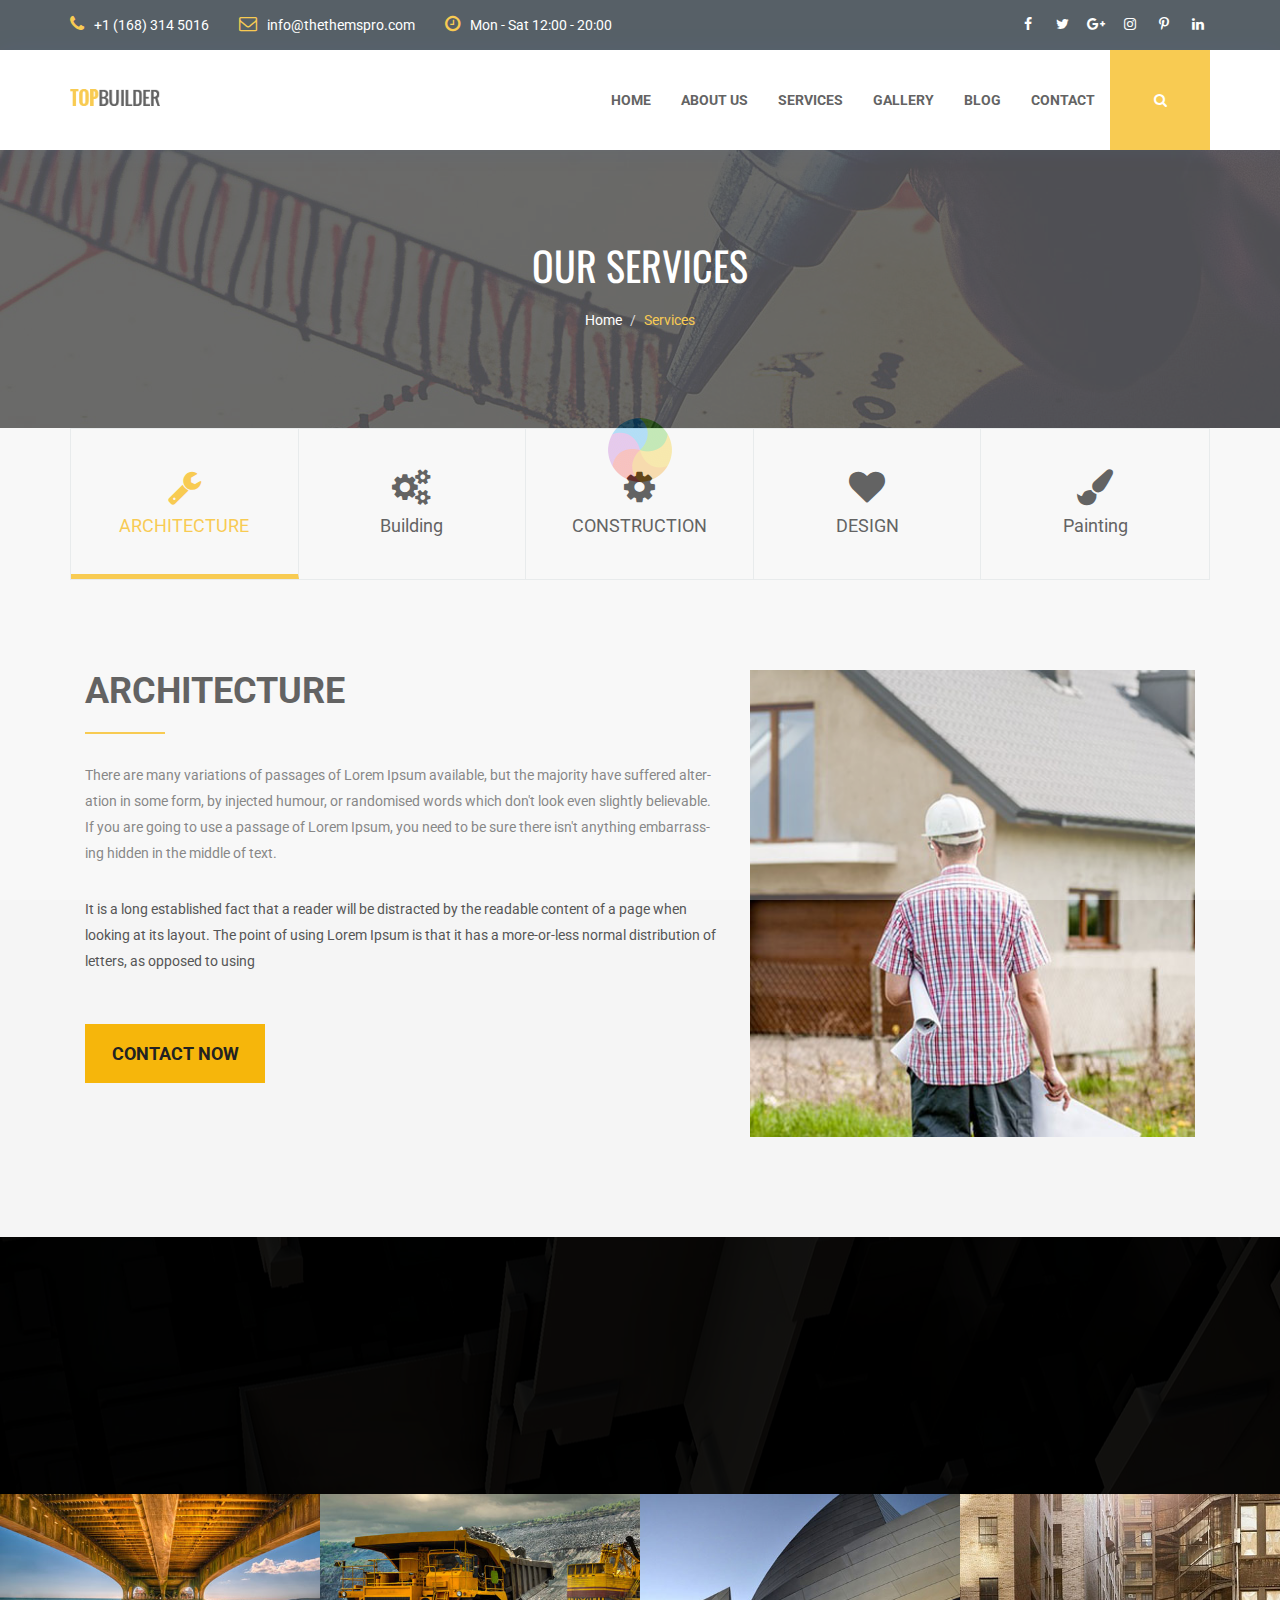
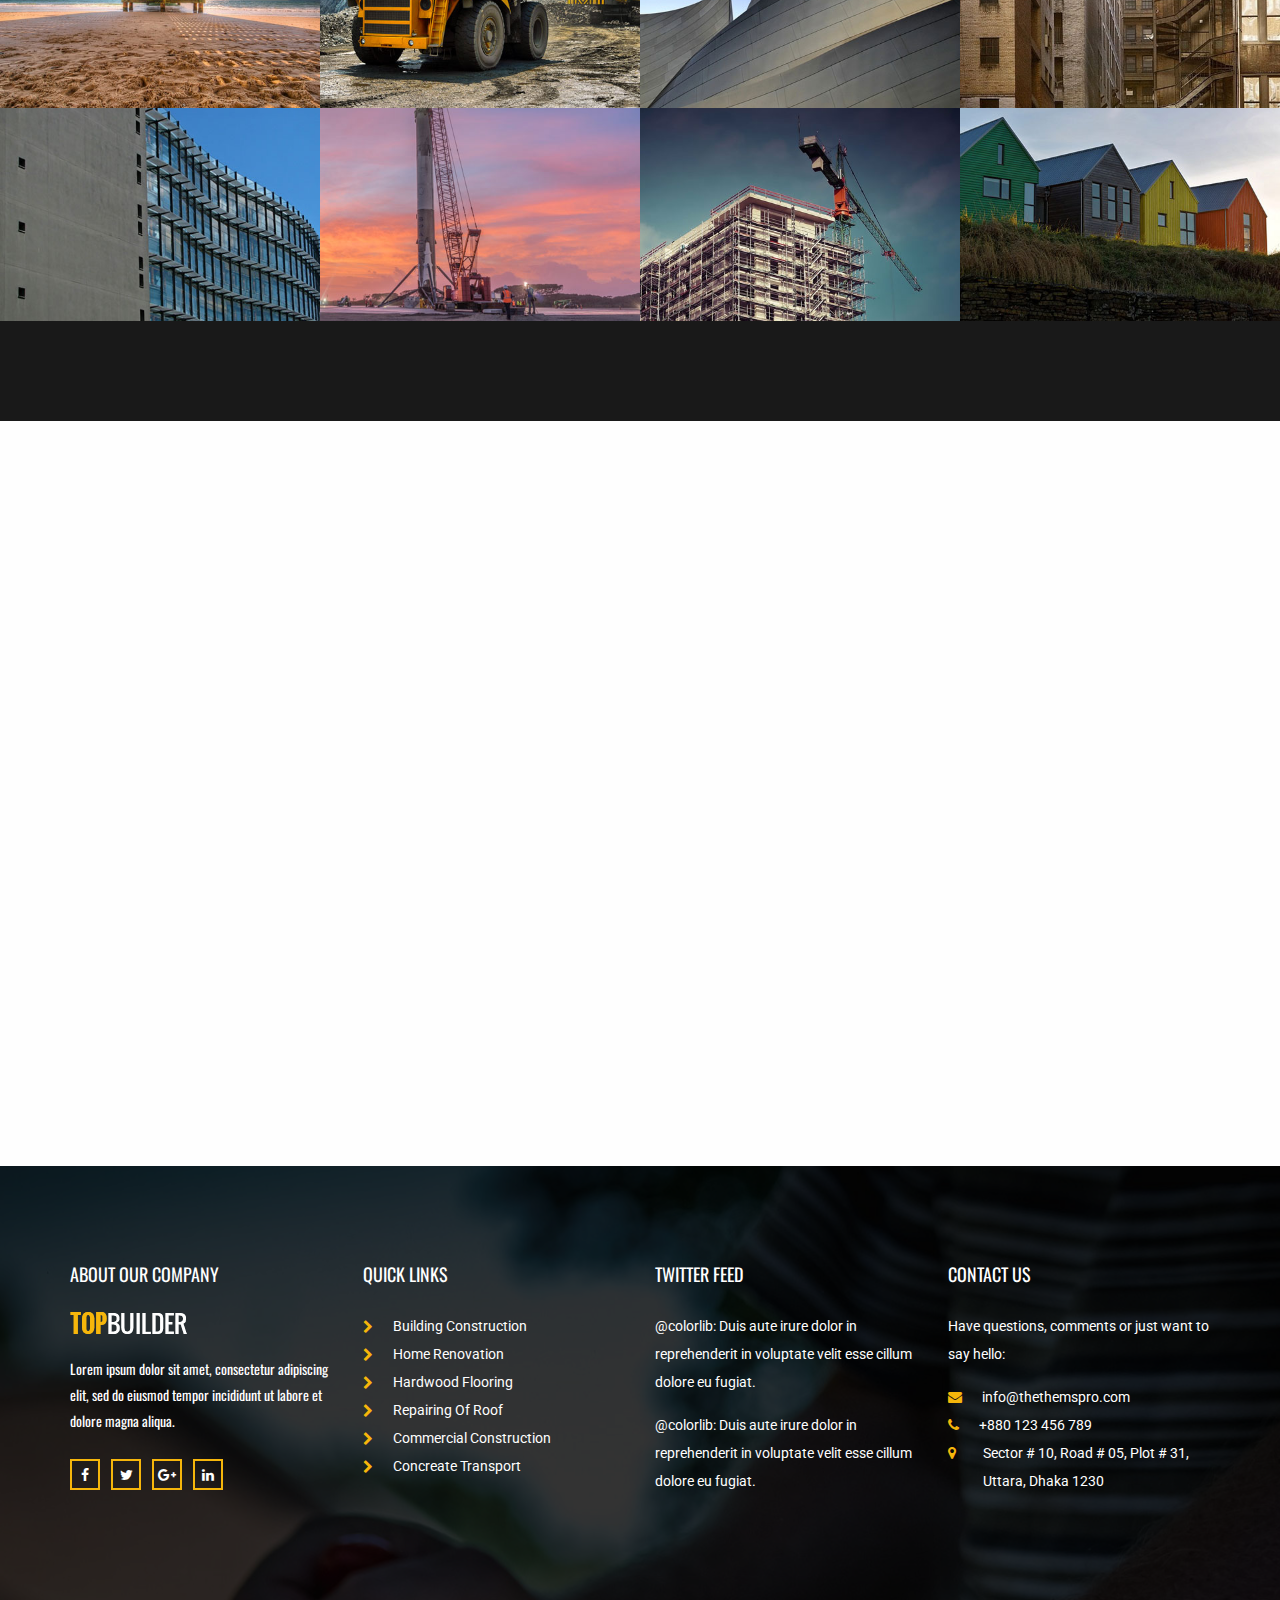
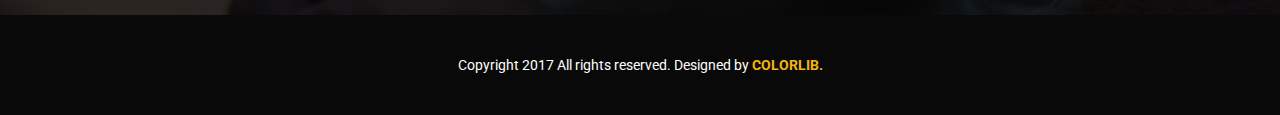
<file: services.html>
<!DOCTYPE html>
<html lang="en">
<head>
    <meta charset="utf-8">
    <meta http-equiv="X-UA-Compatible" content="IE=edge">
    <meta name="viewport" content="width=device-width, initial-scale=1">

    <title>Topbuilder Construction Template</title>

    <!-- Favicon -->
    <link rel="icon" href="images/favicon.png" type="image/x-icon" />
    <!-- Bootstrap CSS -->
    <link href="css/bootstrap.min.css" rel="stylesheet">
    <!-- Animate CSS -->
    <link href="vendors/animate/animate.css" rel="stylesheet">
    <!-- Icon CSS-->
	<link rel="stylesheet" href="vendors/font-awesome/css/font-awesome.min.css">
    <!-- Camera Slider -->
    <link rel="stylesheet" href="vendors/camera-slider/camera.css">
    <!-- Owlcarousel CSS-->
	<link rel="stylesheet" type="text/css" href="vendors/owl_carousel/owl.carousel.css" media="all">

    <!--Theme Styles CSS-->
	<link rel="stylesheet" type="text/css" href="css/style.css" media="all" />

    <!-- WARNING: Respond.js doesn't work if you view the page via file:// -->
    <!--[if lt IE 9]>
    <script src="js/html5shiv.min.js"></script>
    <script src="js/respond.min.js"></script>
    <![endif]-->
</head>
<body>
    <!-- Preloader -->
    <div class="preloader"></div>

	<!-- Top Header_Area -->
	<section class="top_header_area">
	    <div class="container">
            <ul class="nav navbar-nav top_nav">
                <li><a href="#"><i class="fa fa-phone"></i>+1 (168) 314 5016</a></li>
                <li><a href="#"><i class="fa fa-envelope-o"></i>info@thethemspro.com</a></li>
                <li><a href="#"><i class="fa fa-clock-o"></i>Mon - Sat 12:00 - 20:00</a></li>
            </ul>
            <ul class="nav navbar-nav navbar-right social_nav">
                <li><a href="#"><i class="fa fa-facebook" aria-hidden="true"></i></a></li>
                <li><a href="#"><i class="fa fa-twitter" aria-hidden="true"></i></a></li>
                <li><a href="#"><i class="fa fa-google-plus" aria-hidden="true"></i></a></li>
                <li><a href="#"><i class="fa fa-instagram" aria-hidden="true"></i></a></li>
                <li><a href="#"><i class="fa fa-pinterest-p" aria-hidden="true"></i></a></li>
                <li><a href="#"><i class="fa fa-linkedin" aria-hidden="true"></i></a></li>
            </ul>
	    </div>
	</section>
	<!-- End Top Header_Area -->

	<!-- Header_Area -->
    <nav class="navbar navbar-default header_aera" id="main_navbar">
        <div class="container">
            <!-- searchForm -->
            <div class="searchForm">
                <form action="#" class="row m0">
                    <div class="input-group">
                        <span class="input-group-addon"><i class="fa fa-search"></i></span>
                        <input type="search" name="search" class="form-control" placeholder="Type & Hit Enter">
                        <span class="input-group-addon form_hide"><i class="fa fa-times"></i></span>
                    </div>
                </form>
            </div><!-- End searchForm -->
            <!-- Brand and toggle get grouped for better mobile display -->
            <div class="col-md-2 p0">
                <div class="navbar-header">
                    <button type="button" class="navbar-toggle collapsed" data-toggle="collapse" data-target="#min_navbar">
                    <span class="sr-only">Toggle navigation</span>
                    <span class="icon-bar"></span>
                    <span class="icon-bar"></span>
                    <span class="icon-bar"></span>
                    </button>
                    <a class="navbar-brand" href="index.html"><img src="images/logo.png" alt=""></a>
                </div>
            </div>

            <!-- Collect the nav links, forms, and other content for toggling -->
            <div class="col-md-10 p0">
                <div class="collapse navbar-collapse" id="min_navbar">
                    <ul class="nav navbar-nav navbar-right">
                        <li class="dropdown submenu">
                            <a href="#" class="dropdown-toggle" data-toggle="dropdown">Home</a>
                            <ul class="dropdown-menu">
                                <li><a href="index.html">Home</a></li>
                                <li><a href="index-2.html">Home 2</a></li>
                            </ul>
                        </li>
                        <li class="dropdown submenu">
                            <a href="#" class="dropdown-toggle" data-toggle="dropdown">About Us</a>
                            <ul class="dropdown-menu other_dropdwn">
                                <li><a href="about.html">About Us</a></li>
                                <li><a href="about-2.html">About Us-2</a></li>
                            </ul>
                        </li>
                        <li class="dropdown submenu">
                            <a href="#" class="dropdown-toggle" data-toggle="dropdown">Services</a>
                            <ul class="dropdown-menu other_dropdwn">
                                <li><a href="services.html">Services</a></li>
                                <li><a href="services-2.html">Services-2</a></li>
                            </ul>
                        </li>
                        <li><a href="#">Gallery</a></li>
                        <li class="dropdown submenu">
                            <a href="#" class="dropdown-toggle" data-toggle="dropdown">Blog</a>
                            <ul class="dropdown-menu">
                                <li><a href="blog.html">Blog</a></li>
                                <li><a href="blog-2.html">Blog-2</a></li>
                            </ul>
                        </li>
                        <li><a href="contact.html">Contact</a></li>
                        <li><a href="#" class="nav_searchFrom"><i class="fa fa-search"></i></a></li>
                    </ul>
                </div><!-- /.navbar-collapse -->
            </div>
        </div><!-- /.container -->
    </nav>
	<!-- End Header_Area -->

    <!-- Banner area -->
    <section class="banner_area" data-stellar-background-ratio="0.5">
        <h2>Our Services</h2>
        <ol class="breadcrumb">
            <li><a href="index.html">Home</a></li>
            <li><a href="#" class="active">Services</a></li>
        </ol>
    </section>
    <!-- End Banner area -->

    <!-- Our Services Area -->
    <section class="our_services_tow">
        <div class="container">
            <div class="architecture_area services_pages">
                <div class="portfolio_filter portfolio_filter_2">
                    <ul>
                        <li data-filter="*" class="active"><a href=""><i class="fa fa-wrench" aria-hidden="true"></i>ARCHITECTURE</a></li>
                        <li data-filter=".building"><a href=""><i class="fa fa-cogs" aria-hidden="true"></i>Building</a></li>
                        <li data-filter=".webdesign"><a href=""><i class="fa fa-cog" aria-hidden="true"></i>CONSTRUCTION</a></li>
                        <li data-filter=".adversting"><a href=""><i class="fa fa-heart" aria-hidden="true"></i>DESIGN</a></li>
                        <li data-filter=".painting"><a href=""><i class="fa fa-paint-brush" aria-hidden="true"></i>Painting</a></li>
                    </ul>
                </div>
                <div class="portfolio_item portfolio_2">
                   <div class="grid-sizer-2"></div>
                    <div class="single_facilities col-sm-7 painting building painting adversting">
                        <div class="who_we_area">
                            <div class="subtittle">
                                <h2>ARCHITECTURE</h2>
                            </div>
                            <p>There are many variations of passages of Lorem Ipsum available, but the majority have suffered alter-ation in some form, by injected humour, or randomised words which don't look even slightly believable. If you are going to use a passage of Lorem Ipsum, you need to be sure there isn't anything embarrass-ing hidden in the middle of text.</p>
                            <p>It is a long established fact that a reader will be distracted by the readable content of a page when looking at its layout. The point of using Lorem Ipsum is that it has a more-or-less normal distribution of letters, as opposed to using</p>
                            <a href="#" class="button_all">Contact Now</a>
                        </div>
                    </div>
                    <div class="single_facilities col-sm-5 painting webdesign">
                        <img src="images/feature-man-4.jpg" alt="">
                    </div>
                </div>
            </div>
        </div>
    </section>
    <!-- End Our Services Area -->

    <!-- Our Featured Works Area -->
    <section class="featured_works row" data-stellar-background-ratio="0.3">
        <div class="tittle wow fadeInUp">
            <h2>Our Featured Works</h2>
            <h4>Lorem Ipsum is simply dummy text of the printing and typesetting industry</h4>
        </div>
        <div class="featured_gallery">
            <div class="col-md-3 col-sm-4 col-xs-6 gallery_iner p0">
                <img src="images/gallery/gl-1.jpg" alt="">
                <div class="gallery_hover">
                    <h4>Bolt Apartments</h4>
                    <a href="#">VIEW PROJECT</a>
                </div>
            </div>
            <div class="col-md-3 col-sm-4 col-xs-6 gallery_iner p0">
                <img src="images/gallery/gl-2.jpg" alt="">
                <div class="gallery_hover">
                    <h4>Bolt Apartments</h4>
                    <a href="#">VIEW PROJECT</a>
                </div>
            </div>
            <div class="col-md-3 col-sm-4 col-xs-6 gallery_iner p0">
                <img src="images/gallery/gl-3.jpg" alt="">
                <div class="gallery_hover">
                    <h4>Bolt Apartments</h4>
                    <a href="#">VIEW PROJECT</a>
                </div>
            </div>
            <div class="col-md-3 col-sm-4 col-xs-6 gallery_iner p0">
                <img src="images/gallery/gl-4.jpg" alt="">
                <div class="gallery_hover">
                    <h4>Bolt Apartments</h4>
                    <a href="#">VIEW PROJECT</a>
                </div>
            </div>
            <div class="col-md-3 col-sm-4 col-xs-6 gallery_iner p0">
                <img src="images/gallery/gl-5.jpg" alt="">
                <div class="gallery_hover">
                    <h4>Bolt Apartments</h4>
                    <a href="#">VIEW PROJECT</a>
                </div>
            </div>
            <div class="col-md-3 col-sm-4 col-xs-6 gallery_iner p0">
                <img src="images/gallery/gl-6.jpg" alt="">
                <div class="gallery_hover">
                    <h4>Bolt Apartments</h4>
                    <a href="#">VIEW PROJECT</a>
                </div>
            </div>
            <div class="col-md-3 col-sm-4 col-xs-6 gallery_iner p0">
                <img src="images/gallery/gl-7.jpg" alt="">
                <div class="gallery_hover">
                    <h4>Bolt Apartments</h4>
                    <a href="#">VIEW PROJECT</a>
                </div>
            </div>
            <div class="col-md-3 col-sm-4 col-xs-6 gallery_iner p0">
                <img src="images/gallery/gl-8.jpg" alt="">
                <div class="gallery_hover">
                    <h4>Bolt Apartments</h4>
                    <a href="#">VIEW PROJECT</a>
                </div>
            </div>
        </div>
    </section>
    <!-- End Our Featured Works Area -->

    <!-- Our Team Area -->
    <section class="our_team_area">
        <div class="container">
            <div class="tittle wow fadeInUp">
                <h2>Our Team</h2>
                <h4>Lorem Ipsum is simply dummy text of the printing and typesetting industry</h4>
            </div>
            <div class="row team_row">
                <div class="col-md-3 col-sm-6 wow fadeInUp">
                   <div class="team_membar">
                        <img src="images/team/tm-1.jpg" alt="">
                        <div class="team_content">
                            <ul>
                                <li><a href="#"><i class="fa fa-facebook" aria-hidden="true"></i></a></li>
                                <li><a href="#"><i class="fa fa-twitter" aria-hidden="true"></i></a></li>
                                <li><a href="#"><i class="fa fa-linkedin" aria-hidden="true"></i></a></li>
                            </ul>
                            <a href="#" class="name">Prodip Ghosh</a>
                            <h6>Founder &amp; CEO</h6>
                        </div>
                   </div>
                </div>
                <div class="col-md-3 col-sm-6 wow fadeInUp" data-wow-delay="0.2s">
                   <div class="team_membar">
                        <img src="images/team/tm-2.jpg" alt="">
                        <div class="team_content">
                            <ul>
                                <li><a href="#"><i class="fa fa-facebook" aria-hidden="true"></i></a></li>
                                <li><a href="#"><i class="fa fa-twitter" aria-hidden="true"></i></a></li>
                                <li><a href="#"><i class="fa fa-linkedin" aria-hidden="true"></i></a></li>
                            </ul>
                            <a href="#" class="name">Emran Khan</a>
                            <h6>Web-Developer</h6>
                        </div>
                   </div>
                </div>
                <div class="col-md-3 col-sm-6 wow fadeInUp" data-wow-delay="0.4s">
                   <div class="team_membar">
                        <img src="images/team/tm-3.jpg" alt="">
                        <div class="team_content">
                            <ul>
                                <li><a href="#"><i class="fa fa-facebook" aria-hidden="true"></i></a></li>
                                <li><a href="#"><i class="fa fa-twitter" aria-hidden="true"></i></a></li>
                                <li><a href="#"><i class="fa fa-linkedin" aria-hidden="true"></i></a></li>
                            </ul>
                            <a href="#" class="name">Prodip Ghosh</a>
                            <h6>Founder &amp; CEO</h6>
                        </div>
                   </div>
                </div>
                <div class="col-md-3 col-sm-6 wow fadeInUp" data-wow-delay="0.6s">
                   <div class="team_membar">
                        <img src="images/team/tm-4.jpg" alt="">
                        <div class="team_content">
                            <ul>
                                <li><a href="#"><i class="fa fa-facebook" aria-hidden="true"></i></a></li>
                                <li><a href="#"><i class="fa fa-twitter" aria-hidden="true"></i></a></li>
                                <li><a href="#"><i class="fa fa-linkedin" aria-hidden="true"></i></a></li>
                            </ul>
                            <a href="#" class="name">Jakaria Khan</a>
                            <h6>Founder &amp; CEO</h6>
                        </div>
                   </div>
                </div>
            </div>
        </div>
    </section>
    <!-- End Our Team Area -->

    <!-- Footer Area -->
    <footer class="footer_area">
        <div class="container">
            <div class="footer_row row">
                <div class="col-md-3 col-sm-6 footer_about">
                    <h2>ABOUT OUR COMPANY</h2>
                    <img src="images/footer-logo.png" alt="">
                    <p>Lorem ipsum dolor sit amet, consectetur adipiscing elit, sed do eiusmod tempor incididunt ut labore et dolore magna aliqua.</p>
                    <ul class="socail_icon">
                        <li><a href="#"><i class="fa fa-facebook" aria-hidden="true"></i></a></li>
                        <li><a href="#"><i class="fa fa-twitter" aria-hidden="true"></i></a></li>
                        <li><a href="#"><i class="fa fa-google-plus" aria-hidden="true"></i></a></li>
                        <li><a href="#"><i class="fa fa-linkedin" aria-hidden="true"></i></a></li>
                    </ul>
                </div>
                <div class="col-md-3 col-sm-6 footer_about quick">
                    <h2>Quick links</h2>
                    <ul class="quick_link">
                        <li><a href="#"><i class="fa fa-chevron-right"></i>Building Construction</a></li>
                        <li><a href="#"><i class="fa fa-chevron-right"></i>Home Renovation</a></li>
                        <li><a href="#"><i class="fa fa-chevron-right"></i>Hardwood Flooring</a></li>
                        <li><a href="#"><i class="fa fa-chevron-right"></i>Repairing Of Roof</a></li>
                        <li><a href="#"><i class="fa fa-chevron-right"></i>Commercial Construction</a></li>
                        <li><a href="#"><i class="fa fa-chevron-right"></i>Concreate Transport</a></li>
                    </ul>
                </div>
                <div class="col-md-3 col-sm-6 footer_about">
                    <h2>Twitter Feed</h2>
                    <a href="#" class="twitter">@colorlib: Duis aute irure dolor in reprehenderit in voluptate velit esse cillum dolore eu fugiat.</a>
                    <a href="#" class="twitter">@colorlib: Duis aute irure dolor in reprehenderit in voluptate velit esse cillum dolore eu fugiat.</a>
                </div>
                <div class="col-md-3 col-sm-6 footer_about">
                    <h2>CONTACT US</h2>
                    <address>
                        <p>Have questions, comments or just want to say hello:</p>
                        <ul class="my_address">
                            <li><a href="#"><i class="fa fa-envelope" aria-hidden="true"></i>info@thethemspro.com</a></li>
                            <li><a href="#"><i class="fa fa-phone" aria-hidden="true"></i>+880 123 456 789</a></li>
                            <li><a href="#"><i class="fa fa-map-marker" aria-hidden="true"></i><span>Sector # 10, Road # 05, Plot # 31, Uttara, Dhaka 1230 </span></a></li>
                        </ul>
                    </address>
                </div>
            </div>
        </div>
        <div class="copyright_area">
            Copyright 2017 All rights reserved. Designed by <a href="https://colorlib.com">Colorlib.</a>
        </div>
    </footer>
    <!-- End Footer Area -->

    <!-- jQuery JS -->
    <script src="js/jquery-1.12.0.min.js"></script>
    <!-- Bootstrap JS -->
    <script src="js/bootstrap.min.js"></script>
    <!-- Animate JS -->
    <script src="vendors/animate/wow.min.js"></script>
    <!-- Camera Slider -->
    <script src="vendors/camera-slider/jquery.easing.1.3.js"></script>
    <script src="vendors/camera-slider/camera.min.js"></script>
    <!-- Isotope JS -->
    <script src="vendors/isotope/imagesloaded.pkgd.min.js"></script>
    <script src="vendors/isotope/isotope.pkgd.min.js"></script>
    <!-- Progress JS -->
    <script src="vendors/Counter-Up/jquery.counterup.min.js"></script>
    <script src="vendors/Counter-Up/waypoints.min.js"></script>
    <!-- Owlcarousel JS -->
    <script src="vendors/owl_carousel/owl.carousel.min.js"></script>
    <!-- Stellar JS -->
    <script src="vendors/stellar/jquery.stellar.js"></script>
    <!-- Theme JS -->
    <script src="js/theme.js"></script>
</body>
</html>
</file>
<file: vendors/camera-slider/camera.css>
/**************************
*
*	GENERAL
*
**************************/
.camera_wrap a, .camera_wrap img, 
.camera_wrap ol, .camera_wrap ul, .camera_wrap li,
.camera_wrap table, .camera_wrap tbody, .camera_wrap tfoot, .camera_wrap thead, .camera_wrap tr, .camera_wrap th, .camera_wrap td
.camera_thumbs_wrap a, .camera_thumbs_wrap img, 
.camera_thumbs_wrap ol, .camera_thumbs_wrap ul, .camera_thumbs_wrap li,
.camera_thumbs_wrap table, .camera_thumbs_wrap tbody, .camera_thumbs_wrap tfoot, .camera_thumbs_wrap thead, .camera_thumbs_wrap tr, .camera_thumbs_wrap th, .camera_thumbs_wrap td {
	background: none;
	border: 0;
	font: inherit;
	font-size: 100%;
	margin: 0;
	padding: 0;
	vertical-align: baseline;
	list-style: none
}
.camera_wrap {
	direction: ltr;
	display: none;
	float: left;
	position: relative;
	z-index: 0;
}
.camera_wrap img {
	max-width: none!important;
}
.camera_fakehover {
	height: 100%;
	min-height: 60px;
	position: relative;
	width: 100%;
	z-index: 1;
}
.camera_wrap {
	width: 100%;
}
.camera_src {
	display: none;
}
.cameraCont, .cameraContents {
	height: 100%;
	position: relative;
	width: 100%;
	z-index: 1;
}
.cameraSlide {
	bottom: 0;
	left: 0;
	position: absolute;
	right: 0;
	top: 0;
	width: 100%;
}
.cameraContent {
	bottom: 0;
	display: none;
	left: 0;
	position: absolute;
	right: 0;
	top: 0;
	width: 100%;
}
.camera_target {
	bottom: 0;
	height: 100%;
	left: 0;
	overflow: hidden;
	position: absolute;
	right: 0;
	text-align: left;
	top: 0;
	width: 100%;
	z-index: 0;
}
.camera_overlayer {
	bottom: 0;
	height: 100%;
	left: 0;
	overflow: hidden;
	position: absolute;
	right: 0;
	top: 0;
	width: 100%;
	z-index: 0;
}
.camera_target_content {
	bottom: 0;
	left: 0;
	overflow: hidden;
	position: absolute;
	right: 0;
	top: 0;
	z-index: 2;
}
.camera_target_content .camera_link {
    background: url(images/blank.gif);
	display: block;
	height: 100%;
	text-decoration: none;
}
.camera_loader {
    background: #fff url(images/camera-loader.gif) no-repeat center;
	background: rgba(255, 255, 255, 0.9) u/images/camera-loader.gif) no-repeat center;
	border: 1px solid #ffffff;
	-webkit-border-radius: 18px;
	-moz-border-radius: 18px;
	border-radius: 18px;
	height: 36px;
	left: 50%;
	overflow: hidden;
	position: absolute;
	margin: -18px 0 0 -18px;
	top: 50%;
	width: 36px;
	z-index: 3;
}
.camera_bar {
	bottom: 0;
	left: 0;
	overflow: hidden;
	position: absolute;
	right: 0;
	top: 0;
	z-index: 3;
}
.camera_thumbs_wrap.camera_left .camera_bar, .camera_thumbs_wrap.camera_right .camera_bar {
	height: 100%;
	position: absolute;
	width: auto;
}
.camera_thumbs_wrap.camera_bottom .camera_bar, .camera_thumbs_wrap.camera_top .camera_bar {
	height: auto;
	position: absolute;
	width: 100%;
}
.camera_nav_cont {
	height: 65px;
	overflow: hidden;
	position: absolute;
	right: 9px;
	top: 15px;
	width: 120px;
	z-index: 4;
}
.camera_caption {
	bottom: 0;
	display: block;
	position: absolute;
	width: 100%;
}
.camera_caption > div {
	padding: 10px 20px;
}
.camerarelative {
	overflow: hidden;
	position: relative;
}
.imgFake {
	cursor: pointer;
}
.camera_prevThumbs {
	bottom: 4px;
	cursor: pointer;
	left: 0;
	position: absolute;
	top: 4px;
	visibility: hidden;
	width: 30px;
	z-index: 10;
}
.camera_prevThumbs div {
	background: url(images/camera_skins.png) no-repeat -160px 0;
	display: block;
	height: 40px;
	margin-top: -20px;
	position: absolute;
	top: 50%;
	width: 30px;
}
.camera_nextThumbs {
	bottom: 4px;
	cursor: pointer;
	position: absolute;
	right: 0;
	top: 4px;
	visibility: hidden;
	width: 30px;
	z-index: 10;
}
.camera_nextThumbs div {
	background: url(images/camera_skins.png) no-repeat -190px 0;
	display: block;
	height: 40px;
	margin-top: -20px;
	position: absolute;
	top: 50%;
	width: 30px;
}
.camera_command_wrap .hideNav {
	display: none;
}
.camera_command_wrap {
	left: 0;
	position: relative;
	right:0;
	z-index: 4;
}
.camera_wrap .camera_pag .camera_pag_ul {
	list-style: none;
	margin: 0;
	padding: 0;
	text-align: right;
}
.camera_wrap .camera_pag .camera_pag_ul li {
	-webkit-border-radius: 8px;
	-moz-border-radius: 8px;
	border-radius: 8px;
	cursor: pointer;
	display: inline-block;
	height: 16px;
	margin: 20px 5px;
	position: relative;
	text-align: left;
	text-indent: 9999px;
	width: 16px;
}
.camera_commands_emboss .camera_pag .camera_pag_ul li {
	-moz-box-shadow:
		0px 1px 0px rgba(255,255,255,1),
		inset 0px 1px 1px rgba(0,0,0,0.2);
	-webkit-box-shadow:
		0px 1px 0px rgba(255,255,255,1),
		inset 0px 1px 1px rgba(0,0,0,0.2);
	box-shadow:
		0px 1px 0px rgba(255,255,255,1),
		inset 0px 1px 1px rgba(0,0,0,0.2);
}
.camera_wrap .camera_pag .camera_pag_ul li > span {
	-webkit-border-radius: 5px;
	-moz-border-radius: 5px;
	border-radius: 5px;
	height: 8px;
	left: 4px;
	overflow: hidden;
	position: absolute;
	top: 4px;
	width: 8px;
}
.camera_commands_emboss .camera_pag .camera_pag_ul li:hover > span {
	-moz-box-shadow:
		0px 1px 0px rgba(255,255,255,1),
		inset 0px 1px 1px rgba(0,0,0,0.2);
	-webkit-box-shadow:
		0px 1px 0px rgba(255,255,255,1),
		inset 0px 1px 1px rgba(0,0,0,0.2);
	box-shadow:
		0px 1px 0px rgba(255,255,255,1),
		inset 0px 1px 1px rgba(0,0,0,0.2);
}
.camera_wrap .camera_pag .camera_pag_ul li.cameracurrent > span {
	-moz-box-shadow: 0;
	-webkit-box-shadow: 0;
	box-shadow: 0;
}
.camera_pag_ul li img {
	display: none;
	position: absolute;
}
.camera_pag_ul .thumb_arrow {
    border-left: 4px solid transparent;
    border-right: 4px solid transparent;
    border-top: 4px solid;
	top: 0;
	left: 50%;
	margin-left: -4px;
	position: absolute;
}
.camera_prev, .camera_next, .camera_commands {
	cursor: pointer;
	height: 40px;
	margin-top: -20px;
	position: absolute;
	top: 50%;
	width: 40px;
	z-index: 2;
}
.camera_prev {
	left: 0;
}
.camera_prev > span {
	background: url(images/camera_skins.png) no-repeat 0 0;
	display: block;
	height: 40px;
	width: 40px;
}
.camera_next {
	right: 0;
}
.camera_next > span {
	background: url(images/camera_skins.png) no-repeat -40px 0;
	display: block;
	height: 40px;
	width: 40px;
}
.camera_commands {
	right: 41px;
}
.camera_commands > .camera_play {
	background: url(images/camera_skins.png) no-repeat -80px 0;
	height: 40px;
	width: 40px;
}
.camera_commands > .camera_stop {
	background: url(images/camera_skins.png) no-repeat -120px 0;
	display: block;
	height: 40px;
	width: 40px;
}
.camera_wrap .camera_pag .camera_pag_ul li {
	-webkit-border-radius: 8px;
	-moz-border-radius: 8px;
	border-radius: 8px;
	cursor: pointer;
	display: inline-block;
	height: 16px;
	margin: 20px 5px;
	position: relative;
	text-indent: 9999px;
	width: 16px;
}
.camera_thumbs_cont {
	-webkit-border-bottom-right-radius: 4px;
	-webkit-border-bottom-left-radius: 4px;
	-moz-border-radius-bottomright: 4px;
	-moz-border-radius-bottomleft: 4px;
	border-bottom-right-radius: 4px;
	border-bottom-left-radius: 4px;
	overflow: hidden;
	position: relative;
	width: 100%;
}
.camera_commands_emboss .camera_thumbs_cont {
	-moz-box-shadow:
		0px 1px 0px rgba(255,255,255,1),
		inset 0px 1px 1px rgba(0,0,0,0.2);
	-webkit-box-shadow:
		0px 1px 0px rgba(255,255,255,1),
		inset 0px 1px 1px rgba(0,0,0,0.2);
	box-shadow:
		0px 1px 0px rgba(255,255,255,1),
		inset 0px 1px 1px rgba(0,0,0,0.2);
}
.camera_thumbs_cont > div {
	float: left;
	width: 100%;
}
.camera_thumbs_cont ul {
	overflow: hidden;
	padding: 3px 4px 8px;
	position: relative;
	text-align: center;
}
.camera_thumbs_cont ul li {
	display: inline;
	padding: 0 4px;
}
.camera_thumbs_cont ul li > img {
	border: 1px solid;
	cursor: pointer;
	margin-top: 5px;
	vertical-align:bottom;
}
.camera_clear {
	display: block;
	clear: both;
}
.showIt {
	display: none;
}
.camera_clear {
	clear: both;
	display: block;
	height: 1px;
	margin: -1px 0 25px;
	position: relative;
}
/**************************
*
*	COLORS & SKINS
*
**************************/
.pattern_1 .camera_overlayer {
	background: url(images/patterns/overlay1.png) repeat;
}
.pattern_2 .camera_overlayer {
	background: url(images/patterns/overlay2.png) repeat;
}
.pattern_3 .camera_overlayer {
	background: url(images/patterns/overlay3.png) repeat;
}
.pattern_4 .camera_overlayer {
	background: url(images/patterns/overlay4.png) repeat;
}
.pattern_5 .camera_overlayer {
	background: url(images/patterns/overlay5.png) repeat;
}
.pattern_6 .camera_overlayer {
	background: url(images/patterns/overlay6.png) repeat;
}
.pattern_7 .camera_overlayer {
	background: url(images/patterns/overlay7.png) repeat;
}
.pattern_8 .camera_overlayer {
	background: url(images/patterns/overlay8.png) repeat;
}
.pattern_9 .camera_overlayer {
	background: url(images/patterns/overlay9.png) repeat;
}
.pattern_10 .camera_overlayer {
	background: url(images/patterns/overlay10.png) repeat;
}
.camera_caption {
	color: #fff;
}
.camera_caption > div {
	background: #000;
	background: rgba(0, 0, 0, 0.8);
}
.camera_wrap .camera_pag .camera_pag_ul li {
	background: #b7b7b7;
}
.camera_wrap .camera_pag .camera_pag_ul li:hover > span {
	background: #b7b7b7;
}
.camera_wrap .camera_pag .camera_pag_ul li.cameracurrent > span {
	background: #434648;
}
.camera_pag_ul li img {
	border: 4px solid #e6e6e6;
	-moz-box-shadow: 0px 3px 6px rgba(0,0,0,.5);
	-webkit-box-shadow: 0px 3px 6px rgba(0,0,0,.5);
	box-shadow: 0px 3px 6px rgba(0,0,0,.5);
}
.camera_pag_ul .thumb_arrow {
    border-top-color: #e6e6e6;
}
.camera_prevThumbs, .camera_nextThumbs, .camera_prev, .camera_next, .camera_commands, .camera_thumbs_cont {
	background: #d8d8d8;
	background: rgba(216, 216, 216, 0.85);
}
.camera_wrap .camera_pag .camera_pag_ul li {
	background: #b7b7b7;
}
.camera_thumbs_cont ul li > img {
	border-color: 1px solid #000;
}
/*AMBER SKIN*/
.camera_amber_skin .camera_prevThumbs div {
	background-position: -160px -160px;
}
.camera_amber_skin .camera_nextThumbs div {
	background-position: -190px -160px;
}
.camera_amber_skin .camera_prev > span {
	background-position: 0 -160px;
}
.camera_amber_skin .camera_next > span {
	background-position: -40px -160px;
}
.camera_amber_skin .camera_commands > .camera_play {
	background-position: -80px -160px;
}
.camera_amber_skin .camera_commands > .camera_stop {
	background-position: -120px -160px;
}
/*ASH SKIN*/
.camera_ash_skin .camera_prevThumbs div {
	background-position: -160px -200px;
}
.camera_ash_skin .camera_nextThumbs div {
	background-position: -190px -200px;
}
.camera_ash_skin .camera_prev > span {
	background-position: 0 -200px;
}
.camera_ash_skin .camera_next > span {
	background-position: -40px -200px;
}
.camera_ash_skin .camera_commands > .camera_play {
	background-position: -80px -200px;
}
.camera_ash_skin .camera_commands > .camera_stop {
	background-position: -120px -200px;
}
/*AZURE SKIN*/
.camera_azure_skin .camera_prevThumbs div {
	background-position: -160px -240px;
}
.camera_azure_skin .camera_nextThumbs div {
	background-position: -190px -240px;
}
.camera_azure_skin .camera_prev > span {
	background-position: 0 -240px;
}
.camera_azure_skin .camera_next > span {
	background-position: -40px -240px;
}
.camera_azure_skin .camera_commands > .camera_play {
	background-position: -80px -240px;
}
.camera_azure_skin .camera_commands > .camera_stop {
	background-position: -120px -240px;
}
/*BEIGE SKIN*/
.camera_beige_skin .camera_prevThumbs div {
	background-position: -160px -120px;
}
.camera_beige_skin .camera_nextThumbs div {
	background-position: -190px -120px;
}
.camera_beige_skin .camera_prev > span {
	background-position: 0 -120px;
}
.camera_beige_skin .camera_next > span {
	background-position: -40px -120px;
}
.camera_beige_skin .camera_commands > .camera_play {
	background-position: -80px -120px;
}
.camera_beige_skin .camera_commands > .camera_stop {
	background-position: -120px -120px;
}
/*BLACK SKIN*/
.camera_black_skin .camera_prevThumbs div {
	background-position: -160px -40px;
}
.camera_black_skin .camera_nextThumbs div {
	background-position: -190px -40px;
}
.camera_black_skin .camera_prev > span {
	background-position: 0 -40px;
}
.camera_black_skin .camera_next > span {
	background-position: -40px -40px;
}
.camera_black_skin .camera_commands > .camera_play {
	background-position: -80px -40px;
}
.camera_black_skin .camera_commands > .camera_stop {
	background-position: -120px -40px;
}
/*BLUE SKIN*/
.camera_blue_skin .camera_prevThumbs div {
	background-position: -160px -280px;
}
.camera_blue_skin .camera_nextThumbs div {
	background-position: -190px -280px;
}
.camera_blue_skin .camera_prev > span {
	background-position: 0 -280px;
}
.camera_blue_skin .camera_next > span {
	background-position: -40px -280px;
}
.camera_blue_skin .camera_commands > .camera_play {
	background-position: -80px -280px;
}
.camera_blue_skin .camera_commands > .camera_stop {
	background-position: -120px -280px;
}
/*BROWN SKIN*/
.camera_brown_skin .camera_prevThumbs div {
	background-position: -160px -320px;
}
.camera_brown_skin .camera_nextThumbs div {
	background-position: -190px -320px;
}
.camera_brown_skin .camera_prev > span {
	background-position: 0 -320px;
}
.camera_brown_skin .camera_next > span {
	background-position: -40px -320px;
}
.camera_brown_skin .camera_commands > .camera_play {
	background-position: -80px -320px;
}
.camera_brown_skin .camera_commands > .camera_stop {
	background-position: -120px -320px;
}
/*BURGUNDY SKIN*/
.camera_burgundy_skin .camera_prevThumbs div {
	background-position: -160px -360px;
}
.camera_burgundy_skin .camera_nextThumbs div {
	background-position: -190px -360px;
}
.camera_burgundy_skin .camera_prev > span {
	background-position: 0 -360px;
}
.camera_burgundy_skin .camera_next > span {
	background-position: -40px -360px;
}
.camera_burgundy_skin .camera_commands > .camera_play {
	background-position: -80px -360px;
}
.camera_burgundy_skin .camera_commands > .camera_stop {
	background-position: -120px -360px;
}
/*CHARCOAL SKIN*/
.camera_charcoal_skin .camera_prevThumbs div {
	background-position: -160px -400px;
}
.camera_charcoal_skin .camera_nextThumbs div {
	background-position: -190px -400px;
}
.camera_charcoal_skin .camera_prev > span {
	background-position: 0 -400px;
}
.camera_charcoal_skin .camera_next > span {
	background-position: -40px -400px;
}
.camera_charcoal_skin .camera_commands > .camera_play {
	background-position: -80px -400px;
}
.camera_charcoal_skin .camera_commands > .camera_stop {
	background-position: -120px -400px;
}
/*CHOCOLATE SKIN*/
.camera_chocolate_skin .camera_prevThumbs div {
	background-position: -160px -440px;
}
.camera_chocolate_skin .camera_nextThumbs div {
	background-position: -190px -440px;
}
.camera_chocolate_skin .camera_prev > span {
	background-position: 0 -440px;
}
.camera_chocolate_skin .camera_next > span {
	background-position: -40px -440px;
}
.camera_chocolate_skin .camera_commands > .camera_play {
	background-position: -80px -440px;
}
.camera_chocolate_skin .camera_commands > .camera_stop {
	background-position: -120px -440px	;
}
/*COFFEE SKIN*/
.camera_coffee_skin .camera_prevThumbs div {
	background-position: -160px -480px;
}
.camera_coffee_skin .camera_nextThumbs div {
	background-position: -190px -480px;
}
.camera_coffee_skin .camera_prev > span {
	background-position: 0 -480px;
}
.camera_coffee_skin .camera_next > span {
	background-position: -40px -480px;
}
.camera_coffee_skin .camera_commands > .camera_play {
	background-position: -80px -480px;
}
.camera_coffee_skin .camera_commands > .camera_stop {
	background-position: -120px -480px	;
}
/*CYAN SKIN*/
.camera_cyan_skin .camera_prevThumbs div {
	background-position: -160px -520px;
}
.camera_cyan_skin .camera_nextThumbs div {
	background-position: -190px -520px;
}
.camera_cyan_skin .camera_prev > span {
	background-position: 0 -520px;
}
.camera_cyan_skin .camera_next > span {
	background-position: -40px -520px;
}
.camera_cyan_skin .camera_commands > .camera_play {
	background-position: -80px -520px;
}
.camera_cyan_skin .camera_commands > .camera_stop {
	background-position: -120px -520px	;
}
/*FUCHSIA SKIN*/
.camera_fuchsia_skin .camera_prevThumbs div {
	background-position: -160px -560px;
}
.camera_fuchsia_skin .camera_nextThumbs div {
	background-position: -190px -560px;
}
.camera_fuchsia_skin .camera_prev > span {
	background-position: 0 -560px;
}
.camera_fuchsia_skin .camera_next > span {
	background-position: -40px -560px;
}
.camera_fuchsia_skin .camera_commands > .camera_play {
	background-position: -80px -560px;
}
.camera_fuchsia_skin .camera_commands > .camera_stop {
	background-position: -120px -560px	;
}
/*GOLD SKIN*/
.camera_gold_skin .camera_prevThumbs div {
	background-position: -160px -600px;
}
.camera_gold_skin .camera_nextThumbs div {
	background-position: -190px -600px;
}
.camera_gold_skin .camera_prev > span {
	background-position: 0 -600px;
}
.camera_gold_skin .camera_next > span {
	background-position: -40px -600px;
}
.camera_gold_skin .camera_commands > .camera_play {
	background-position: -80px -600px;
}
.camera_gold_skin .camera_commands > .camera_stop {
	background-position: -120px -600px	;
}
/*GREEN SKIN*/
.camera_green_skin .camera_prevThumbs div {
	background-position: -160px -640px;
}
.camera_green_skin .camera_nextThumbs div {
	background-position: -190px -640px;
}
.camera_green_skin .camera_prev > span {
	background-position: 0 -640px;
}
.camera_green_skin .camera_next > span {
	background-position: -40px -640px;
}
.camera_green_skin .camera_commands > .camera_play {
	background-position: -80px -640px;
}
.camera_green_skin .camera_commands > .camera_stop {
	background-position: -120px -640px	;
}
/*GREY SKIN*/
.camera_grey_skin .camera_prevThumbs div {
	background-position: -160px -680px;
}
.camera_grey_skin .camera_nextThumbs div {
	background-position: -190px -680px;
}
.camera_grey_skin .camera_prev > span {
	background-position: 0 -680px;
}
.camera_grey_skin .camera_next > span {
	background-position: -40px -680px;
}
.camera_grey_skin .camera_commands > .camera_play {
	background-position: -80px -680px;
}
.camera_grey_skin .camera_commands > .camera_stop {
	background-position: -120px -680px	;
}
/*INDIGO SKIN*/
.camera_indigo_skin .camera_prevThumbs div {
	background-position: -160px -720px;
}
.camera_indigo_skin .camera_nextThumbs div {
	background-position: -190px -720px;
}
.camera_indigo_skin .camera_prev > span {
	background-position: 0 -720px;
}
.camera_indigo_skin .camera_next > span {
	background-position: -40px -720px;
}
.camera_indigo_skin .camera_commands > .camera_play {
	background-position: -80px -720px;
}
.camera_indigo_skin .camera_commands > .camera_stop {
	background-position: -120px -720px	;
}
/*KHAKI SKIN*/
.camera_khaki_skin .camera_prevThumbs div {
	background-position: -160px -760px;
}
.camera_khaki_skin .camera_nextThumbs div {
	background-position: -190px -760px;
}
.camera_khaki_skin .camera_prev > span {
	background-position: 0 -760px;
}
.camera_khaki_skin .camera_next > span {
	background-position: -40px -760px;
}
.camera_khaki_skin .camera_commands > .camera_play {
	background-position: -80px -760px;
}
.camera_khaki_skin .camera_commands > .camera_stop {
	background-position: -120px -760px	;
}
/*LIME SKIN*/
.camera_lime_skin .camera_prevThumbs div {
	background-position: -160px -800px;
}
.camera_lime_skin .camera_nextThumbs div {
	background-position: -190px -800px;
}
.camera_lime_skin .camera_prev > span {
	background-position: 0 -800px;
}
.camera_lime_skin .camera_next > span {
	background-position: -40px -800px;
}
.camera_lime_skin .camera_commands > .camera_play {
	background-position: -80px -800px;
}
.camera_lime_skin .camera_commands > .camera_stop {
	background-position: -120px -800px	;
}
/*MAGENTA SKIN*/
.camera_magenta_skin .camera_prevThumbs div {
	background-position: -160px -840px;
}
.camera_magenta_skin .camera_nextThumbs div {
	background-position: -190px -840px;
}
.camera_magenta_skin .camera_prev > span {
	background-position: 0 -840px;
}
.camera_magenta_skin .camera_next > span {
	background-position: -40px -840px;
}
.camera_magenta_skin .camera_commands > .camera_play {
	background-position: -80px -840px;
}
.camera_magenta_skin .camera_commands > .camera_stop {
	background-position: -120px -840px	;
}
/*MAROON SKIN*/
.camera_maroon_skin .camera_prevThumbs div {
	background-position: -160px -880px;
}
.camera_maroon_skin .camera_nextThumbs div {
	background-position: -190px -880px;
}
.camera_maroon_skin .camera_prev > span {
	background-position: 0 -880px;
}
.camera_maroon_skin .camera_next > span {
	background-position: -40px -880px;
}
.camera_maroon_skin .camera_commands > .camera_play {
	background-position: -80px -880px;
}
.camera_maroon_skin .camera_commands > .camera_stop {
	background-position: -120px -880px	;
}
/*ORANGE SKIN*/
.camera_orange_skin .camera_prevThumbs div {
	background-position: -160px -920px;
}
.camera_orange_skin .camera_nextThumbs div {
	background-position: -190px -920px;
}
.camera_orange_skin .camera_prev > span {
	background-position: 0 -920px;
}
.camera_orange_skin .camera_next > span {
	background-position: -40px -920px;
}
.camera_orange_skin .camera_commands > .camera_play {
	background-position: -80px -920px;
}
.camera_orange_skin .camera_commands > .camera_stop {
	background-position: -120px -920px	;
}
/*OLIVE SKIN*/
.camera_olive_skin .camera_prevThumbs div {
	background-position: -160px -1080px;
}
.camera_olive_skin .camera_nextThumbs div {
	background-position: -190px -1080px;
}
.camera_olive_skin .camera_prev > span {
	background-position: 0 -1080px;
}
.camera_olive_skin .camera_next > span {
	background-position: -40px -1080px;
}
.camera_olive_skin .camera_commands > .camera_play {
	background-position: -80px -1080px;
}
.camera_olive_skin .camera_commands > .camera_stop {
	background-position: -120px -1080px	;
}
/*PINK SKIN*/
.camera_pink_skin .camera_prevThumbs div {
	background-position: -160px -960px;
}
.camera_pink_skin .camera_nextThumbs div {
	background-position: -190px -960px;
}
.camera_pink_skin .camera_prev > span {
	background-position: 0 -960px;
}
.camera_pink_skin .camera_next > span {
	background-position: -40px -960px;
}
.camera_pink_skin .camera_commands > .camera_play {
	background-position: -80px -960px;
}
.camera_pink_skin .camera_commands > .camera_stop {
	background-position: -120px -960px	;
}
/*PISTACHIO SKIN*/
.camera_pistachio_skin .camera_prevThumbs div {
	background-position: -160px -1040px;
}
.camera_pistachio_skin .camera_nextThumbs div {
	background-position: -190px -1040px;
}
.camera_pistachio_skin .camera_prev > span {
	background-position: 0 -1040px;
}
.camera_pistachio_skin .camera_next > span {
	background-position: -40px -1040px;
}
.camera_pistachio_skin .camera_commands > .camera_play {
	background-position: -80px -1040px;
}
.camera_pistachio_skin .camera_commands > .camera_stop {
	background-position: -120px -1040px	;
}
/*PINK SKIN*/
.camera_pink_skin .camera_prevThumbs div {
	background-position: -160px -80px;
}
.camera_pink_skin .camera_nextThumbs div {
	background-position: -190px -80px;
}
.camera_pink_skin .camera_prev > span {
	background-position: 0 -80px;
}
.camera_pink_skin .camera_next > span {
	background-position: -40px -80px;
}
.camera_pink_skin .camera_commands > .camera_play {
	background-position: -80px -80px;
}
.camera_pink_skin .camera_commands > .camera_stop {
	background-position: -120px -80px;
}
/*RED SKIN*/
.camera_red_skin .camera_prevThumbs div {
	background-position: -160px -1000px;
}
.camera_red_skin .camera_nextThumbs div {
	background-position: -190px -1000px;
}
.camera_red_skin .camera_prev > span {
	background-position: 0 -1000px;
}
.camera_red_skin .camera_next > span {
	background-position: -40px -1000px;
}
.camera_red_skin .camera_commands > .camera_play {
	background-position: -80px -1000px;
}
.camera_red_skin .camera_commands > .camera_stop {
	background-position: -120px -1000px	;
}
/*TANGERINE SKIN*/
.camera_tangerine_skin .camera_prevThumbs div {
	background-position: -160px -1120px;
}
.camera_tangerine_skin .camera_nextThumbs div {
	background-position: -190px -1120px;
}
.camera_tangerine_skin .camera_prev > span {
	background-position: 0 -1120px;
}
.camera_tangerine_skin .camera_next > span {
	background-position: -40px -1120px;
}
.camera_tangerine_skin .camera_commands > .camera_play {
	background-position: -80px -1120px;
}
.camera_tangerine_skin .camera_commands > .camera_stop {
	background-position: -120px -1120px	;
}
/*TURQUOISE SKIN*/
.camera_turquoise_skin .camera_prevThumbs div {
	background-position: -160px -1160px;
}
.camera_turquoise_skin .camera_nextThumbs div {
	background-position: -190px -1160px;
}
.camera_turquoise_skin .camera_prev > span {
	background-position: 0 -1160px;
}
.camera_turquoise_skin .camera_next > span {
	background-position: -40px -1160px;
}
.camera_turquoise_skin .camera_commands > .camera_play {
	background-position: -80px -1160px;
}
.camera_turquoise_skin .camera_commands > .camera_stop {
	background-position: -120px -1160px	;
}
/*VIOLET SKIN*/
.camera_violet_skin .camera_prevThumbs div {
	background-position: -160px -1200px;
}
.camera_violet_skin .camera_nextThumbs div {
	background-position: -190px -1200px;
}
.camera_violet_skin .camera_prev > span {
	background-position: 0 -1200px;
}
.camera_violet_skin .camera_next > span {
	background-position: -40px -1200px;
}
.camera_violet_skin .camera_commands > .camera_play {
	background-position: -80px -1200px;
}
.camera_violet_skin .camera_commands > .camera_stop {
	background-position: -120px -1200px	;
}
/*WHITE SKIN*/
.camera_white_skin .camera_prevThumbs div {
	background-position: -160px -80px;
}
.camera_white_skin .camera_nextThumbs div {
	background-position: -190px -80px;
}
.camera_white_skin .camera_prev > span {
	background-position: 0 -80px;
}
.camera_white_skin .camera_next > span {
	background-position: -40px -80px;
}
.camera_white_skin .camera_commands > .camera_play {
	background-position: -80px -80px;
}
.camera_white_skin .camera_commands > .camera_stop {
	background-position: -120px -80px;
}
/*YELLOW SKIN*/
.camera_yellow_skin .camera_prevThumbs div {
	background-position: -160px -1240px;
}
.camera_yellow_skin .camera_nextThumbs div {
	background-position: -190px -1240px;
}
.camera_yellow_skin .camera_prev > span {
	background-position: 0 -1240px;
}
.camera_yellow_skin .camera_next > span {
	background-position: -40px -1240px;
}
.camera_yellow_skin .camera_commands > .camera_play {
	background-position: -80px -1240px;
}
.camera_yellow_skin .camera_commands > .camera_stop {
	background-position: -120px -1240px	;
}
</file>
<file: css/style.css>
/*----------------------------------------------------
@File: Default Styles
@Author: Colorlib
@URL:https://colorlib.com

This file contains the styling for the actual theme, this
is the file you need to edit to change the look of the
theme.

This files contents are outlined below.

	1. Variables
	2. Prefix
	3. header
	4. Slider
    5. Builder
    6. About
    7. Offer
    8. Feature
    9. Services
    10. Team
    11. Achievments
    12. Testimonial
    13. Gallery
    14. Blog
    15. Call
    16. Construction
    17. Min-blog
    18. 404
    19. Contact
    20. Footer
    21. Responsive


----------------------------------------------------*/
/*--------------------------------------------------*/
@import url("https://fonts.googleapis.com/css?family=Oswald:300,400,700|Roboto:300,300i,400,400i,500,500i,700,700i");
/*Color Variables*/
::selection {
  background-color: #f8b81d;
  color: #FFFFFF;
}

/* Button */
.button_all {
  font: 700 18px/59px "Roboto", sans-serif;
  width: 180px;
  text-align: center;
  background: #f6b60b;
  display: block;
  border: 0;
  color: #222222;
  text-transform: uppercase;
  position: relative;
  z-index: 2;
  padding: 0;
}
.button_all:before {
  content: "";
  position: absolute;
  z-index: -1;
  background: #222222;
  top: 0;
  bottom: 0;
  left: 0;
  display: block;
  right: 0;
  transform: scaleY(0);
  transform-origin: 50%;
  transition-property: transform;
  transition-duration: 0.3s;
  transition-timing-function: ease-out;
}
.button_all:hover, .button_all:focus {
  color: #fff !important;
}
.button_all:hover:before, .button_all:focus:before {
  transform: scaleY(1);
}

/* Section Title*/
.tittle {
  text-align: center;
  text-transform: uppercase;
}
.tittle h2 {
  font: 400 24px "Oswald", sans-serif;
  color: #222222;
  padding-top: 90px;
  position: relative;
}
.tittle h2:after {
  content: "";
  position: absolute;
  background: #f6b60b;
  height: 5px;
  width: 60px;
  left: 50%;
  transform: translateX(-50%);
  bottom: -30px;
}
.tittle h4 {
  font: 400 14px "Roboto", sans-serif;
  color: #555555;
  padding-top: 55px;
}

/* Subtittle */
.subtittle h2 {
  font: 700 36px "Roboto", sans-serif;
  color: #222222;
  text-transform: uppercase;
  position: relative;
  margin-bottom: 20px;
}
.subtittle h2:after {
  content: "";
  position: absolute;
  height: 2px;
  width: 80px;
  background: #222222;
  left: 0;
  bottom: -22px;
}
.subtittle h5 {
  font: 400 14px "Roboto", sans-serif;
  color: #555555;
  padding-top: 22px;
}

/* Preloader */
.preloader {
  position: fixed;
  left: 0px;
  top: 0px;
  width: 100%;
  height: 100%;
  z-index: 999999;
  background-color: #ffffff;
  background-position: center center;
  background-repeat: no-repeat;
  background-image: url(../images/preloader.gif);
}

/*--------------------------------------------------*/
/*Prefix Styles*/
.m0 {
  margin: 0;
}

.p0 {
  padding: 0;
}

body {
  font-family: "Roboto", sans-serif;
  /*Section Fix*/
}
body h1, body h2, body h3, body h4, body h5, body h6 {
  margin: 0;
}
body p {
  font-family: "Roboto", sans-serif;
  line-height: 26px;
  color: #555555;
  margin: 0;
}
body section.row, body header.row, body footer.row {
  margin: 0;
}

/*Ancore*/
a, .btn, button {
  outline: none;
  transition: all 300ms linear 0s;
}
a:before, a:after, .btn:before, .btn:after, button:before, button:after {
  transition: all 300ms linear 0s;
}
a:focus, a:hover, .btn:focus, .btn:hover, button:focus, button:hover {
  outline: none;
  text-decoration: none;
  transition: all 300ms linear 0s;
}

/*--------------------------------------------------*/
/* Top header */
.top_header_area {
  background: #111f29;
}
.top_header_area .top_nav li a {
  font: 400 14px/50px "Roboto", sans-serif;
  color: #fff;
  padding: 0;
  padding-left: 30px;
}
.top_header_area .top_nav li a i {
  color: #f6b60b;
  font-size: 18px;
  padding-right: 10px;
}
.top_header_area .top_nav li a:hover, .top_header_area .top_nav li a:focus {
  background-color: transparent;
  color: #f6b60b;
}
.top_header_area .top_nav li:first-child a {
  padding: 0;
}
.top_header_area .social_nav {
  margin: 0;
  padding-top: 12px;
}
.top_header_area .social_nav li a {
  font-size: 14px;
  color: #fff;
  padding: 0;
  text-align: center;
  height: 24px;
  width: 24px;
  border-radius: 50%;
  margin-left: 10px;
}
.top_header_area .social_nav li a i {
  line-height: 24px;
}
.top_header_area .social_nav li a:hover, .top_header_area .social_nav li a:focus {
  background: #f6b60b;
  color: #111f29;
}

/* End Top header */
/* Top header 2 */
.top_header_area.top_header {
  background-color: transparent;
  position: relative;
  overflow: hidden;
}
.top_header_area.top_header .right_top_header {
  background: #111f29;
  display: block;
  overflow: hidden;
  padding-left: 20px;
}
.top_header_area.top_header .right_top_header:after {
  content: "";
  position: absolute;
  right: 0;
  width: 50%;
  background: #111f29;
  height: 50px;
  z-index: -1;
}

/* End Top header 2 */
/* Header Aera */
.header_aera {
  background: #fff;
  border-radius: 0;
  border: 0;
  margin: 0;
  width: 100%;
  z-index: 9999;
  top: 0;
  box-shadow: 0px 0px 20px 0px rgba(21, 47, 95, 0.2);
}
.header_aera .searchForm {
  height: 0;
  overflow: hidden;
  transition: all 300ms linear 0s;
}
.header_aera .searchForm .input-group-addon {
  border-radius: 0;
  border: none;
  font-size: 14px;
  padding: 0 45px;
  background: #f6b60b;
  color: #fff;
  cursor: pointer;
}
.header_aera .searchForm .form-control {
  height: 79px;
  padding: 0 15px;
  border-radius: 0;
  border: none;
  color: #fff;
  background: #f6b60b;
  text-align: center;
  font: 400 16px "Roboto", sans-serif;
  box-shadow: inset 0 1px 1px rgba(0, 0, 0, 0.075), 0 0 8px rgba(102, 175, 233, 0.6);
}
.header_aera .searchForm .form-control.placeholder {
  font: 400 16px "Roboto", sans-serif;
  color: #fff;
}
.header_aera .searchForm .form-control:-moz-placeholder {
  font: 400 16px "Roboto", sans-serif;
  color: #fff;
}
.header_aera .searchForm .form-control::-webkit-input-placeholder {
  font: 400 16px "Roboto", sans-serif;
  color: #fff;
}
.header_aera .show {
  height: 80px;
  border-bottom: 1px solid transparent;
}
.header_aera .navbar-header .navbar-brand {
  padding-top: 39px;
}
.header_aera .navbar-header .navbar-brand img {
  max-width: 100%;
  width: 90px;
}
.header_aera .navbar-collapse .navbar-nav.navbar-right li a {
  font: 700 14px/100px "Roboto", sans-serif;
  color: #222222;
  text-transform: uppercase;
  padding: 0;
  padding-left: 30px;
}
.header_aera .navbar-collapse .navbar-nav.navbar-right li a:hover, .header_aera .navbar-collapse .navbar-nav.navbar-right li a:focus {
  color: #f6b60b;
}
.header_aera .navbar-collapse .navbar-nav.navbar-right li .nav_searchFrom {
  width: 100px;
  background: #f6b60b;
  color: #fff;
  padding: 0;
  text-align: center;
  margin-left: 15px;
}
.header_aera .navbar-collapse .navbar-nav.navbar-right li .nav_searchFrom:hover, .header_aera .navbar-collapse .navbar-nav.navbar-right li .nav_searchFrom:focus {
  color: #222222;
}
@media (min-width: 768px) {
  .header_aera .navbar-collapse .navbar-nav.navbar-right li.submenu .other_dropdwn {
    margin-right: -122px;
  }
}
.header_aera .navbar-collapse .navbar-nav.navbar-right li.submenu ul {
  border: none;
  box-shadow: none;
  border-radius: 0px;
  min-width: 190px;
  transition: all 500ms ease-in-out;
  background: #f6b60b;
}
@media (min-width: 768px) {
  .header_aera .navbar-collapse .navbar-nav.navbar-right li.submenu ul {
    margin-right: -150px;
    display: block;
    transform: rotateX(-90deg);
    transform-origin: top;
  }
}
.header_aera .navbar-collapse .navbar-nav.navbar-right li.submenu ul li {
  display: block;
}
.header_aera .navbar-collapse .navbar-nav.navbar-right li.submenu ul li a {
  line-height: normal;
  font: 700 14px/normal "Roboto", sans-serif;
  padding: 12px 8px;
  display: block;
}
.header_aera .navbar-collapse .navbar-nav.navbar-right li.submenu ul:before {
  content: "";
  width: 100%;
  height: 5px;
  background: #222222;
  position: absolute;
  top: 0px;
  transform: translateZ(0);
  backface-visibility: hidden;
  transform: scaleX(0);
  transform-origin: 0 50%;
  transition: all 800ms ease-in-out;
}
.header_aera .navbar-collapse .navbar-nav.navbar-right li.submenu ul:after {
  content: "";
  width: 100%;
  height: 5px;
  position: absolute;
  bottom: 0px;
  background: #222222;
  transform: translateZ(0);
  backface-visibility: hidden;
  transform: scaleX(0);
  transform-origin: 100% 50%;
  transition: all 800ms ease-in-out;
}
@media (min-width: 768px) {
  .header_aera .navbar-collapse .navbar-nav.navbar-right li:hover.submenu ul {
    transform: rotateX(0deg);
  }
  .header_aera .navbar-collapse .navbar-nav.navbar-right li:hover.submenu ul:before {
    transform: scaleX(1);
  }
  .header_aera .navbar-collapse .navbar-nav.navbar-right li:hover.submenu ul:after {
    transform: scaleX(1);
  }
}

/* End Header Aera */
/* End header area 2 */
.header_aera_tow {
  background-color: transparent;
  position: relative;
  box-shadow: none;
}
.header_aera_tow .navbar_right_fulid {
  background: #fff;
  height: 100px;
  padding-left: 20px;
  box-shadow: 0px 0px 40px 0px rgba(21, 47, 95, 0.2);
}
.header_aera_tow .navbar_right_fulid:after {
  content: "";
  position: absolute;
  right: 0;
  height: 100px;
  background: #fff;
  width: 30%;
  z-index: -1;
  box-shadow: 0px 0px 40px 0px rgba(21, 47, 95, 0.2);
}
.header_aera_tow .navbar_right_fulid ul.nav.navbar-nav.navbar-right {
  margin-right: 0;
}

.navbar-default .navbar-nav > .open > a, .navbar-default .navbar-nav > .open > a:focus, .navbar-default .navbar-nav > .open > a:hover {
  background-color: transparent;
}

/* header area 2 */
/*--------------------------------------------------*/
/* slider_area */
.slider_area .slider_inner .camera_caption {
  height: 100%;
}
.slider_area .slider_inner .camera_caption div {
  background: transparent;
  position: absolute;
  width: 100%;
  text-align: center;
  z-index: 1;
  top: 50%;
  transform: translateY(-50%);
  text-transform: uppercase;
  text-shadow: none;
  left: 0;
}
.slider_area .slider_inner .camera_caption div h5 {
  color: #f6b60b;
  font: 400 24px "Roboto", sans-serif;
}
.slider_area .slider_inner .camera_caption div h3 {
  color: #fff;
  font: 400 30px "Roboto", sans-serif;
  padding-top: 27px;
}
.slider_area .slider_inner .camera_caption div p {
  padding-top: 60px;
  color: #fff;
  font: 400 14px/26px "Roboto", sans-serif;
  max-width: 750px;
  margin: 0 auto;
  padding-bottom: 90px;
}
.slider_area .slider_inner .camera_caption div a {
  font: 700 18px/59px "Roboto", sans-serif;
  width: 180px;
  text-align: center;
  background: #f6b60b;
  display: block;
  text-shadow: none;
  margin: 0 auto;
  outline: none !important;
  box-shadow: none;
  border: 0;
  color: #222222;
  position: relative;
  z-index: 2;
  padding: 0;
}
.slider_area .slider_inner .camera_caption div a:before {
  content: "";
  position: absolute;
  z-index: -1;
  background: #fff;
  top: 0;
  bottom: 0;
  left: 0;
  display: block;
  right: 0;
  transform: scaleY(0);
  transform-origin: 50%;
  transition-property: transform;
  transition-duration: 0.3s;
  transition-timing-function: ease-out;
}
.slider_area .slider_inner .camera_caption div a:hover:before, .slider_area .slider_inner .camera_caption div a:focus:before {
  transform: scaleY(1);
}
.slider_area .slider_inner .camera_prev, .slider_area .slider_inner .camera_next {
  opacity: 1 !important;
  background-color: transparent;
}
.slider_area .slider_inner .camera_prev span, .slider_area .slider_inner .camera_next span {
  display: none;
}
.slider_area .slider_inner .camera_prev {
  position: relative;
}
.slider_area .slider_inner .camera_prev:after {
  content: "";
  position: absolute;
  top: -20px;
  background: url("../vendors/camera-slider/images/prev.png") no-repeat;
  left: 382px;
  height: 50px;
  width: 50px;
}
.slider_area .slider_inner .camera_next:after {
  content: "";
  position: absolute !important;
  top: 0;
  background: url("../vendors/camera-slider/images/next.png") no-repeat;
  right: 382px;
  height: 50px;
  width: 50px;
}
.slider_area .slider_inner .camera_fakehover {
  top: 20px;
}

/* End slider_area */
/* slider_area_tow */
.slider_area_tow .slider_inner .camera_caption div .container {
  width: 1170px !important;
  text-align: left;
  position: relative;
  top: 250px;
}
.slider_area_tow .slider_inner .camera_caption div .container p {
  margin: 0;
}
.slider_area_tow .slider_inner .camera_caption div .container a {
  margin: 0;
}
.slider_area_tow .slider_inner .camera_prev:after {
  left: 230px;
}
.slider_area_tow .slider_inner .camera_next:after {
  right: 230px;
}

/* End slider_area_tow */
/* Banner Area */
.banner_area {
  background: url("../images/banner-bg.jpg") no-repeat fixed;
  background-position: center;
  text-align: center;
  position: relative;
  z-index: 1;
  padding-bottom: 70px;
}
.banner_area:after {
  content: "";
  position: absolute;
  top: 0;
  background-color: rgba(0, 0, 0, 0.8);
  left: 0;
  right: 0;
  bottom: 0;
  display: block;
  z-index: -1;
}
.banner_area h2 {
  color: #fff;
  font: 400 40px "Oswald", sans-serif;
  text-transform: uppercase;
  padding-top: 85px;
}
.banner_area .breadcrumb {
  background-color: transparent;
  padding-top: 15px;
}
.banner_area .breadcrumb li a {
  font: 400 14px "Roboto", sans-serif;
  color: #fefefe;
}
.banner_area .breadcrumb li a.active {
  color: #f6b60b;
}

/* End Banner Area */
/*--------------------------------------------------*/
.professional_builder {
  background: #f5f5f5;
  padding-top: 80px;
  padding-bottom: 50px;
}
.professional_builder .builder_all .builder {
  text-align: center;
  padding-bottom: 25px;
}
.professional_builder .builder_all .builder i {
  font-size: 48px;
  color: #f6b60b;
  padding-bottom: 35px;
}
.professional_builder .builder_all .builder h4 {
  font: 700 18px "Roboto", sans-serif;
  color: #222222;
  padding-bottom: 20px;
}
.professional_builder .builder_all .builder p {
  font: 400 14px/26px "Roboto", sans-serif;
  color: #555555;
}

/*--------------------------------------------------*/
/* about_us_area */
.about_us_area {
  background: #fefefe;
}
.about_us_area .about_row {
  padding-top: 70px;
  padding-bottom: 70px;
}
.about_us_area .about_row p {
  font: 400 14px/26px "Roboto", sans-serif;
  color: #555555;
  padding-top: 28px;
  padding-bottom: 54px;
}
.about_us_area .about_row .about_client {
  padding-top: 7px;
}
.about_us_area .about_row .about_client img {
  max-width: 100%;
}
.about_us_area .about_row .our_skill_inner .single_skill h3 {
  font: 700 18px "Roboto", sans-serif;
  color: #222222;
  padding-bottom: 8px;
}
.about_us_area .about_row .our_skill_inner .single_skill .progress {
  background: #f5f5f5;
  box-shadow: none;
  height: 8px;
  width: 100%;
  overflow: visible;
  border-radius: 0;
  position: relative;
  margin-bottom: 40px;
}
.about_us_area .about_row .our_skill_inner .single_skill .progress .progress-bar {
  background: #f6b60b;
  box-shadow: none;
}
.about_us_area .about_row .our_skill_inner .single_skill .progress .progress-bar .progress_parcent {
  font: 700 18px "Roboto", sans-serif;
  color: #222222;
  position: absolute;
  right: 0;
  top: -30px;
}
.about_us_area .about_us2_pages {
  padding-top: 90px;
}

/* End about_us_area */
/*--------------------------------------------------*/
.what_we_area {
  background: #f8b81d;
}
.what_we_area .tittle h2:after {
  background: #fff;
}
.what_we_area .tittle h4 {
  color: #333;
}
.what_we_area .construction_iner {
  padding-top: 60px;
  padding-bottom: 70px;
}
.what_we_area .construction_iner .construction {
  text-align: center;
  padding-bottom: 30px;
  cursor: move;
}
.what_we_area .construction_iner .construction .cns-img {
  z-index: 2;
}
.what_we_area .construction_iner .construction .cns-img img {
  max-width: 100%;
}
.what_we_area .construction_iner .construction .cns-content {
  background: #fff;
  padding: 0 30px;
  padding-bottom: 20px;
  margin-top: -30px;
}
.what_we_area .construction_iner .construction .cns-content i {
  color: #fff;
  font-size: 24px;
  background: #333333;
  line-height: 60px;
  width: 60px;
  display: block;
  margin: 0 auto;
  z-index: 1;
  transition: all 300ms linear 0s;
  position: relative;
}
.what_we_area .construction_iner .construction .cns-content a {
  font: 700 18px "Roboto", sans-serif;
  text-transform: uppercase;
  color: #222222;
  padding-top: 17px;
  display: block;
}
.what_we_area .construction_iner .construction .cns-content p {
  font: 400 14px/26px "Roboto", sans-serif;
  color: #555555;
  padding-top: 20px;
}
.what_we_area .construction_iner .construction:hover a, .what_we_area .construction_iner .construction:focus a {
  color: #f6b60b;
}
.what_we_area .construction_iner .construction:hover i, .what_we_area .construction_iner .construction:focus i {
  font-size: 35px;
}

/*--------------------------------------------------*/
.our_feature_area {
  padding-bottom: 90px;
  background: #fefefe;
}
.our_feature_area .feature_row {
  padding-top: 70px;
}
.our_feature_area .feature_row .feature_img {
  padding-top: 10px;
}
.our_feature_area .feature_row .feature_img img {
  max-width: 100%;
}
.our_feature_area .feature_row .feature_content .subtittle {
  padding-bottom: 40px;
}
.our_feature_area .feature_row .feature_content .media {
  padding-bottom: 15px;
}
.our_feature_area .feature_row .feature_content .media .media-left {
  padding-right: 30px;
}
.our_feature_area .feature_row .feature_content .media .media-left a i {
  font-size: 24px;
  color: #f6b60b;
  line-height: 50px;
  width: 60px;
  text-align: center;
  background: #333333;
  border: 5px solid #f6b60b;
}
.our_feature_area .feature_row .feature_content .media .media-body a {
  font: 700 18px "Roboto", sans-serif;
  color: #222222;
  text-transform: uppercase;
}
.our_feature_area .feature_row .feature_content .media .media-body a:hover, .our_feature_area .feature_row .feature_content .media .media-body a:focus {
  color: #f6b60b;
}
.our_feature_area .feature_row .feature_content .media .media-body p {
  font: 400 14px/26px "Roboto", sans-serif;
  color: #555555;
  padding-top: 20px;
}

/*--------------------------------------------------*/
/* our_services_area */
.our_services_area {
  background: #2e3841;
  padding-bottom: 100px;
}
.our_services_area .tittle h2 {
  color: #fff;
}
.our_services_area .tittle h4 {
  color: #fefefe;
}
.our_services_area .portfolio_inner_area {
  padding-top: 60px;
}
.our_services_area .portfolio_inner_area .portfolio_filter {
  padding-bottom: 55px;
}
.our_services_area .portfolio_inner_area .portfolio_filter ul {
  text-align: center;
  margin: 0;
  padding: 0;
}
.our_services_area .portfolio_inner_area .portfolio_filter ul li {
  list-style: none;
  display: inline-block;
  padding-left: 30px;
}
.our_services_area .portfolio_inner_area .portfolio_filter ul li:first-child {
  padding: 0;
}
.our_services_area .portfolio_inner_area .portfolio_filter ul li a {
  font: 400 14px "Oswald", sans-serif;
  text-transform: uppercase;
  color: #f5f5f5;
}
.our_services_area .portfolio_inner_area .portfolio_filter ul li:hover a, .our_services_area .portfolio_inner_area .portfolio_filter ul li:focus a, .our_services_area .portfolio_inner_area .portfolio_filter ul li.active a {
  color: #f6b60b;
}
.our_services_area .portfolio_inner_area .portfolio_item .single_facilities .single_facilities_inner {
  position: relative;
}
.our_services_area .portfolio_inner_area .portfolio_item .single_facilities .single_facilities_inner img {
  max-width: 100%;
}
.our_services_area .portfolio_inner_area .portfolio_item .single_facilities .single_facilities_inner .gallery_hover {
  background-color: rgba(248, 184, 29, 0.851);
  position: absolute;
  top: 20px;
  left: 20px;
  right: 20px;
  bottom: 20px;
  overflow: hidden;
  display: block;
  text-align: center;
  padding-top: calc(50% - 70px);
  cursor: pointer;
  opacity: 0;
  transition: all 300ms linear 0s;
}
.our_services_area .portfolio_inner_area .portfolio_item .single_facilities .single_facilities_inner .gallery_hover h4 {
  color: #fff;
  font: 700 14px "Roboto", sans-serif;
  padding-bottom: 30px;
  text-transform: uppercase;
  position: relative;
  left: -65%;
  transition: all 300ms linear 0s;
}
.our_services_area .portfolio_inner_area .portfolio_item .single_facilities .single_facilities_inner .gallery_hover ul {
  padding: 0;
  margin: 0;
  position: relative;
  right: -67%;
  transition: all 300ms linear 0s;
}
.our_services_area .portfolio_inner_area .portfolio_item .single_facilities .single_facilities_inner .gallery_hover ul li {
  list-style: none;
  display: inline-block;
  padding-left: 17px;
}
.our_services_area .portfolio_inner_area .portfolio_item .single_facilities .single_facilities_inner .gallery_hover ul li:first-child {
  padding: 0;
}
.our_services_area .portfolio_inner_area .portfolio_item .single_facilities .single_facilities_inner .gallery_hover ul li a {
  font-size: 14px;
  color: #fff;
  line-height: 45px;
  width: 45px;
  border-radius: 50%;
  border: 1px solid #fff;
  display: block;
}
.our_services_area .portfolio_inner_area .portfolio_item .single_facilities .single_facilities_inner .gallery_hover ul li a:hover, .our_services_area .portfolio_inner_area .portfolio_item .single_facilities .single_facilities_inner .gallery_hover ul li a:focus {
  color: #f6b60b;
  background: #fff;
}
.our_services_area .portfolio_inner_area .portfolio_item .single_facilities .single_facilities_inner:hover .gallery_hover, .our_services_area .portfolio_inner_area .portfolio_item .single_facilities .single_facilities_inner:focus .gallery_hover {
  opacity: 1;
}
.our_services_area .portfolio_inner_area .portfolio_item .single_facilities .single_facilities_inner:hover .gallery_hover h4, .our_services_area .portfolio_inner_area .portfolio_item .single_facilities .single_facilities_inner:focus .gallery_hover h4 {
  left: 0;
}
.our_services_area .portfolio_inner_area .portfolio_item .single_facilities .single_facilities_inner:hover .gallery_hover ul, .our_services_area .portfolio_inner_area .portfolio_item .single_facilities .single_facilities_inner:focus .gallery_hover ul {
  right: 0;
}

/* grid-sizer css */
.grid-sizer {
  width: 33.33333333%;
}

/* End our_services_area */
/* our_services_tow */
.our_services_tow {
  background: #f5f5f5;
  padding-bottom: 100px;
  overflow: hidden;
  display: block;
}
.our_services_tow .architecture_area {
  padding-top: 60px;
}
.our_services_tow .architecture_area .portfolio_filter_2 {
  border: 1px solid #dfe3e4;
  display: block;
  overflow: hidden;
}
.our_services_tow .architecture_area .portfolio_filter_2 ul {
  padding: 0;
}
.our_services_tow .architecture_area .portfolio_filter_2 ul li {
  float: left;
  list-style: none;
  width: 20%;
  text-align: center;
  transition: all 300ms linear 0s;
  border-right: 1px solid #dfe3e4;
  height: 150px;
}
.our_services_tow .architecture_area .portfolio_filter_2 ul li:last-child {
  border-right: 0;
}
.our_services_tow .architecture_area .portfolio_filter_2 ul li a {
  font: 400 18px "Roboto", sans-serif;
  color: #222222;
  display: block;
  padding-top: 40px;
  padding-bottom: 35px;
}
.our_services_tow .architecture_area .portfolio_filter_2 ul li a i {
  font-size: 36px;
  display: block;
  padding-bottom: 10px;
}
.our_services_tow .architecture_area .portfolio_filter_2 ul li:hover, .our_services_tow .architecture_area .portfolio_filter_2 ul li:focus, .our_services_tow .architecture_area .portfolio_filter_2 ul li.active {
  border-bottom: 5px solid #f6b60b;
}
.our_services_tow .architecture_area .portfolio_filter_2 ul li:hover a, .our_services_tow .architecture_area .portfolio_filter_2 ul li:focus a, .our_services_tow .architecture_area .portfolio_filter_2 ul li.active a {
  color: #f6b60b;
}
.our_services_tow .architecture_area .portfolio_2 {
  padding-top: 90px;
}
.our_services_tow .architecture_area .portfolio_2 .single_facilities img {
  max-width: 100%;
}
.our_services_tow .architecture_area .portfolio_2 .single_facilities .who_we_area .subtittle {
  padding-bottom: 30px;
}
.our_services_tow .architecture_area .portfolio_2 .single_facilities .who_we_area .subtittle h2:after {
  background: #f6b60b;
}
.our_services_tow .architecture_area .portfolio_2 .single_facilities .who_we_area p {
  font: 400 14px/26px "Roboto", sans-serif;
  color: #555555;
  padding-bottom: 30px;
}
.our_services_tow .architecture_area .portfolio_2 .single_facilities .who_we_area a {
  margin-top: 20px;
}
.our_services_tow .services_pages {
  padding-top: 0;
}

.grid-sizer-2 {
  width: 41.66666667%;
}

/* our_services_tow */
/*--------------------------------------------------*/
.our_team_area {
  padding-bottom: 70px;
  background: #fefefe;
}
.our_team_area .team_row {
  padding-top: 70px;
}
.our_team_area .team_row .team_membar {
  height: 378px;
  display: block;
  overflow: hidden;
  position: relative;
  margin-bottom: 30px;
}
.our_team_area .team_row .team_membar img {
  max-width: 100%;
}
.our_team_area .team_row .team_membar .team_content {
  background: #f6b60b;
  text-align: center;
  padding-top: 20px;
  padding-bottom: 30px;
  position: absolute;
  bottom: 0;
  left: 0;
  right: 0;
  display: block;
}
.our_team_area .team_row .team_membar .team_content ul {
  padding: 0;
  margin: 0;
  height: 0px;
  overflow: hidden;
  transition: all 300ms linear 0s;
}
.our_team_area .team_row .team_membar .team_content ul li {
  list-style: none;
  padding-left: 20px;
  display: inline-block;
}
.our_team_area .team_row .team_membar .team_content ul li:first-child {
  padding: 0;
}
.our_team_area .team_row .team_membar .team_content ul li a {
  font-size: 14px;
  color: #fff;
  line-height: 43px;
  width: 45px;
  text-align: center;
  border-radius: 50%;
  border: 1px solid #fff;
  display: block;
}
.our_team_area .team_row .team_membar .team_content ul li a:hover, .our_team_area .team_row .team_membar .team_content ul li a:focus {
  color: #f6b60b;
  background: #fff;
}
.our_team_area .team_row .team_membar .team_content .name {
  font: 700 14px "Roboto", sans-serif;
  color: #fff;
  display: block;
  text-transform: uppercase;
  padding-top: 10px;
}
.our_team_area .team_row .team_membar .team_content h6 {
  font: 400 14px "Roboto", sans-serif;
  color: #fff;
  padding-top: 5px;
}
.our_team_area .team_row .team_membar:hover .team_content ul, .our_team_area .team_row .team_membar:focus .team_content ul {
  height: 50px;
}

/*--------------------------------------------------*/
.our_achievments_area {
  background: url("../images/achievments_bg.jpg") no-repeat fixed;
  background-position: center;
  text-align: center;
  position: relative;
  z-index: 1;
  padding-bottom: 100px;
}
.our_achievments_area:after {
  content: "";
  position: absolute;
  top: 0;
  background-color: rgba(0, 0, 0, 0.8);
  left: 0;
  right: 0;
  bottom: 0;
  display: block;
  z-index: -1;
}
.our_achievments_area .tittle h2 {
  color: #fff;
}
.our_achievments_area .tittle h4 {
  color: #fefefe;
}
.our_achievments_area .achievments_row {
  padding-top: 60px;
}
.our_achievments_area .achievments_row .completed {
  text-align: center;
  border-right: 3px solid #fff;
}
.our_achievments_area .achievments_row .completed:last-child {
  border: 0;
}
.our_achievments_area .achievments_row .completed i {
  font-size: 30px;
  color: #fff;
  display: block;
  padding-top: 10px;
}
.our_achievments_area .achievments_row .completed .counter {
  font: 700 40px "Roboto", sans-serif;
  color: #f6b60b;
  display: block;
  padding-top: 23px;
}
.our_achievments_area .achievments_row .completed h6 {
  font: 400 14px "Roboto", sans-serif;
  color: #fff;
  padding-top: 20px;
  text-transform: uppercase;
  padding-bottom: 5px;
}

/*--------------------------------------------------*/
/* Testimonial Area */
.testimonial_area {
  padding-bottom: 90px;
  background: #fefefe;
}
.testimonial_area .testimonial_carosel {
  padding-top: 60px;
}
.testimonial_area .testimonial_carosel .item .media {
  max-width: 260px;
  margin: 0 auto;
  padding-bottom: 35px;
}
.testimonial_area .testimonial_carosel .item .media .media-left {
  padding-right: 30px;
}
.testimonial_area .testimonial_carosel .item .media .media-left a img {
  width: auto;
}
.testimonial_area .testimonial_carosel .item .media .media-body {
  padding-top: 40px;
}
.testimonial_area .testimonial_carosel .item .media .media-body h4 {
  font: 700 14px "Roboto", sans-serif;
  text-transform: uppercase;
  color: #222222;
}
.testimonial_area .testimonial_carosel .item .media .media-body h6 {
  font: 400 italic 14px "Roboto", sans-serif;
  color: #555555;
  padding-top: 5px;
}
.testimonial_area .testimonial_carosel .item p {
  font: 400 italic 14px/26px "Roboto", sans-serif;
  color: #f6b60b;
  max-width: 945px;
  margin: 0 auto;
  text-align: center;
  padding-bottom: 50px;
}
.testimonial_area .testimonial_carosel .item p i {
  color: #555555;
  font-size: 18px;
  display: block;
}
.testimonial_area .testimonial_carosel .item p .fa-quote-left {
  text-align: right;
  padding-top: 5px;
}
.testimonial_area .testimonial_carosel .item p .fa-quote-right {
  text-align: left;
  padding-bottom: 5px;
}
.testimonial_area .testimonial_carosel .owl-controls {
  text-align: center;
}
.testimonial_area .testimonial_carosel .owl-controls .owl-dots .owl-dot {
  height: 10px;
  width: 10px;
  border: 2px solid #555555;
  margin-left: 15px;
  display: inline-block;
  transition: all 300ms linear 0s;
  border-radius: 50%;
}
.testimonial_area .testimonial_carosel .owl-controls .owl-dots .owl-dot:hover, .testimonial_area .testimonial_carosel .owl-controls .owl-dots .owl-dot:focus, .testimonial_area .testimonial_carosel .owl-controls .owl-dots .owl-dot.active {
  background: #f6b60b;
  border: 2px solid #f6b60b;
}

/* End Testimonial Area */
/* Our Partners Area */
.our_partners_area {
  background: #f5f5f5;
}
.our_partners_area .partners {
  padding-top: 60px;
  padding-bottom: 90px;
}
.our_partners_area .partners .item img {
  width: 100%;
}
.our_partners_area .book_now_aera {
  background: #f6b60b;
  padding: 50px 0;
}
.our_partners_area .book_now_aera .book_now .booking_text {
  padding-top: 8px;
}
.our_partners_area .book_now_aera .book_now .booking_text h4 {
  font: 700 18px "Roboto", sans-serif;
  color: #222222;
}
.our_partners_area .book_now_aera .book_now .booking_text p {
  font: 400 14px/26px "Roboto", sans-serif;
  color: #555555;
  padding-top: 5px;
}
.our_partners_area .book_now_aera .book_now .book_bottun a {
  width: 200px;
  background: #333333;
  border-radius: 10px;
  color: #fff;
}

/* End Our Partners Area */
/*--------------------------------------------------*/
.featured_works {
  background: url("../images/protfolio_bg.jpg") no-repeat fixed;
  background-position: center;
  text-align: center;
  position: relative;
  z-index: 1;
  padding-bottom: 100px;
  display: block;
  overflow: hidden;
  padding-bottom: 100px;
}
.featured_works:after {
  content: "";
  position: absolute;
  top: 0;
  background-color: rgba(0, 0, 0, 0.9);
  left: 0;
  right: 0;
  bottom: 0;
  display: block;
  z-index: -1;
}
.featured_works .tittle h2 {
  color: #fff;
}
.featured_works .tittle h4 {
  color: #fefefe;
}
.featured_works .featured_gallery {
  padding-top: 60px;
}
.featured_works .featured_gallery .gallery_iner {
  position: relative;
  overflow: hidden;
}
.featured_works .featured_gallery .gallery_iner img {
  max-width: 100%;
}
.featured_works .featured_gallery .gallery_iner:after {
  content: "";
  position: absolute;
  background-color: rgba(248, 184, 29, 0.7);
  display: block;
  top: 0;
  left: 0;
  right: 0;
  bottom: 0;
  z-index: 1;
  opacity: 0;
  transition: all 300ms linear 0s;
}
.featured_works .featured_gallery .gallery_iner .gallery_hover {
  position: absolute;
  top: 45%;
  left: 0;
  transform: translateY(-50%);
  right: 0;
  text-align: center;
  z-index: 2;
}
.featured_works .featured_gallery .gallery_iner .gallery_hover h4 {
  color: #fff;
  font: 700 14px "Roboto", sans-serif;
  text-transform: uppercase;
  padding-bottom: 18px;
  position: relative;
  right: -100%;
  transition: all 300ms linear 0s;
}
.featured_works .featured_gallery .gallery_iner .gallery_hover a {
  width: 200px;
  font: 400 14px/60px "Roboto", sans-serif;
  text-align: center;
  display: block;
  border-radius: 10px;
  background: #333333;
  color: #fff;
  position: relative;
  left: -100%;
  transition: all 300ms linear 0s;
  text-transform: uppercase;
  margin: 0 auto;
}
.featured_works .featured_gallery .gallery_iner .gallery_hover a:hover, .featured_works .featured_gallery .gallery_iner .gallery_hover a:focus {
  background: #fff;
  color: #f6b60b;
}
.featured_works .featured_gallery .gallery_iner:hover:after, .featured_works .featured_gallery .gallery_iner:focus:after {
  opacity: 1;
}
.featured_works .featured_gallery .gallery_iner:hover .gallery_hover h4, .featured_works .featured_gallery .gallery_iner:focus .gallery_hover h4 {
  right: 0;
}
.featured_works .featured_gallery .gallery_iner:hover .gallery_hover a, .featured_works .featured_gallery .gallery_iner:focus .gallery_hover a {
  left: 0;
}

/*--------------------------------------------------*/
/* latest_blog_area */
.latest_blog_area {
  padding-bottom: 70px;
  background: #fefefe;
}
.latest_blog_area .latest_blog {
  padding-top: 60px;
}
.latest_blog_area .latest_blog .blog_content {
  padding-bottom: 25px;
}
.latest_blog_area .latest_blog .blog_content img {
  max-width: 100%;
}
.latest_blog_area .latest_blog .blog_content .blog_heading {
  font: 700 18px "Roboto", sans-serif;
  color: #222222;
  display: block;
  padding-top: 45px;
}
.latest_blog_area .latest_blog .blog_content .blog_heading:hover, .latest_blog_area .latest_blog .blog_content .blog_heading:focus {
  color: #f6b60b;
}
.latest_blog_area .latest_blog .blog_content h4 {
  font: 400 14px "Roboto", sans-serif;
  color: #555555;
  text-transform: uppercase;
  padding-top: 25px;
}
.latest_blog_area .latest_blog .blog_content h4 a {
  font: 400 14px "Roboto", sans-serif;
  color: #555555;
}
.latest_blog_area .latest_blog .blog_content h4 a:hover, .latest_blog_area .latest_blog .blog_content h4 a:focus {
  color: #f6b60b;
}
.latest_blog_area .latest_blog .blog_content h4 span {
  color: #f6b60b;
  width: 40px;
  text-align: center;
  display: inline-block;
}
.latest_blog_area .latest_blog .blog_content p {
  font: 400 14px/26px "Roboto", sans-serif;
  color: #555555;
  text-align: justify;
  padding-top: 30px;
}
.latest_blog_area .latest_blog .blog_content p a {
  font-weight: 700;
  color: #222222;
}
.latest_blog_area .latest_blog .blog_content p a:hover, .latest_blog_area .latest_blog .blog_content p a:focus {
  color: #f6b60b;
}

/* End latest_blog_area */
/* blog_tow_area */
.blog_tow_area {
  padding-top: 100px;
  padding-bottom: 70px;
}
.blog_tow_area .blog_tow_row .renovation {
  padding-bottom: 30px;
}
.blog_tow_area .blog_tow_row .renovation img {
  max-width: 100%;
}
.blog_tow_area .blog_tow_row .renovation .renovation_content {
  border: 1px solid #888;
  padding: 28px;
}
.blog_tow_area .blog_tow_row .renovation .renovation_content .clipboard {
  background: #f6b60b;
  border: 1px solid #fff;
  width: 60px;
  border-radius: 50%;
  display: block;
  position: relative;
  margin-top: -60px;
  text-align: center;
  z-index: 1;
}
.blog_tow_area .blog_tow_row .renovation .renovation_content .clipboard i {
  font-size: 24px;
  color: #fefefe;
  line-height: 60px;
}
.blog_tow_area .blog_tow_row .renovation .renovation_content .tittle {
  font: 700 14px/1 "Roboto", sans-serif;
  color: #222222;
  text-align: left;
  text-transform: uppercase;
  display: block;
  padding-top: 30px;
}
.blog_tow_area .blog_tow_row .renovation .renovation_content .tittle:hover, .blog_tow_area .blog_tow_row .renovation .renovation_content .tittle:focus {
  color: #f6b60b;
}
.blog_tow_area .blog_tow_row .renovation .renovation_content .date_comment {
  padding-top: 20px;
}
.blog_tow_area .blog_tow_row .renovation .renovation_content .date_comment a {
  font: 400 14px "Roboto", sans-serif;
  color: #888;
  padding-right: 60px;
}
.blog_tow_area .blog_tow_row .renovation .renovation_content .date_comment a i {
  padding-right: 10px;
}
.blog_tow_area .blog_tow_row .renovation .renovation_content p {
  font: 400 14px/26px "Roboto", sans-serif;
  color: #555555;
  padding-top: 30px;
  padding-bottom: 5px;
}

/* End blog_tow_area */
/*--------------------------------------------------*/
.call_min_area {
  background: #f6b60b;
  text-align: center;
  padding-top: 85px;
  padding-bottom: 100px;
}
.call_min_area h2 {
  font: 400 60px "Roboto", sans-serif;
  color: #fff;
}
.call_min_area P {
  font: 400 30px/36px "Roboto", sans-serif;
  color: #fefefe;
  text-transform: uppercase;
  max-width: 900px;
  margin: 0 auto;
  padding-top: 8px;
  padding-bottom: 20px;
}
.call_min_area .call_btn a {
  display: inline-block;
  border: 2px solid #fff;
  font: 400 18px/56px "Roboto", sans-serif;
  color: #fefefe;
  margin-left: 20px;
}
.call_min_area .call_btn a:first-child {
  margin-left: 0;
}

/*--------------------------------------------------*/
.building_construction_area .building_construction_row {
  padding-top: 95px;
  padding-bottom: 95px;
}
.building_construction_area .building_construction_row .constructing_laft h2 {
  font: 700 24px "Roboto", sans-serif;
  color: #222222;
  text-transform: uppercase;
  padding-bottom: 35px;
}
.building_construction_area .building_construction_row .constructing_laft img {
  max-width: 100%;
}
.building_construction_area .building_construction_row .constructing_laft a {
  font: 700 24px "Roboto", sans-serif;
  color: #222222;
  text-transform: uppercase;
  padding-bottom: 25px;
  display: block;
  padding-top: 25px;
}
.building_construction_area .building_construction_row .constructing_laft a:hover, .building_construction_area .building_construction_row .constructing_laft a:focus {
  color: #f6b60b;
}
.building_construction_area .building_construction_row .constructing_laft p {
  font: 400 14px/26px "Roboto", sans-serif;
  color: #555555;
}
.building_construction_area .building_construction_row .constructing_laft .ipsum {
  padding-left: 0;
  padding-top: 15px;
}
.building_construction_area .building_construction_row .constructing_laft .ipsum .excavator {
  padding: 0;
  padding-top: 15px;
}
.building_construction_area .building_construction_row .constructing_laft .ipsum .excavator li {
  list-style: none;
  font: 400 14px/26px "Roboto", sans-serif;
  color: #555555;
}
.building_construction_area .building_construction_row .constructing_laft .ipsum .excavator li i {
  color: #f6b60b;
  padding-right: 30px;
}
.building_construction_area .building_construction_row .constructing_laft .ipsum_img {
  padding-top: 25px;
  padding-bottom: 16px;
}
.building_construction_area .building_construction_row .constructing_laft .ipsum_img img {
  max-width: 100%;
}
.building_construction_area .building_construction_row .constructing_right h2 {
  font: 700 24px "Roboto", sans-serif;
  color: #222222;
  text-transform: uppercase;
  padding-bottom: 35px;
}
.building_construction_area .building_construction_row .constructing_right .painting {
  padding: 0;
  padding-bottom: 40px;
}
.building_construction_area .building_construction_row .constructing_right .painting li {
  list-style: none;
  padding-bottom: 10px;
}
.building_construction_area .building_construction_row .constructing_right .painting li a {
  font: 700 14px/50px "Roboto", sans-serif;
  color: #555555;
  background: #f5f5f5;
  display: block;
  padding-left: 25px;
}
.building_construction_area .building_construction_row .constructing_right .painting li a i {
  font-size: 18px;
  padding-right: 20px;
}
.building_construction_area .building_construction_row .constructing_right .painting li a:hover, .building_construction_area .building_construction_row .constructing_right .painting li a:focus {
  color: #f6b60b;
}
.building_construction_area .building_construction_row .constructing_right .contact_us {
  background: #f6b60b;
  padding: 30px;
}
.building_construction_area .building_construction_row .constructing_right .contact_us h4 {
  font: 400 14px/1 "Roboto", sans-serif;
  color: #fefefe;
  text-transform: uppercase;
  padding-bottom: 25px;
}
.building_construction_area .building_construction_row .constructing_right .contact_us .contac_namber {
  font: 700 18px/26px "Roboto", sans-serif;
  color: #fefefe;
  display: block;
}
.building_construction_area .building_construction_row .constructing_right .contact_us p {
  font: 400 14px/26px "Roboto", sans-serif;
  color: #fefefe;
  padding-top: 20px;
  padding-bottom: 25px;
}
.building_construction_area .building_construction_row .constructing_right .contact_us .button_all {
  width: 150px;
  border: 2px solid #fff;
  background-color: transparent;
  font: 400 14px/36px "Roboto", sans-serif;
  color: #fefefe;
}

/*--------------------------------------------------*/
/* blog area */
.blog_all .blog_row {
  padding: 100px 0;
}
.blog_all .blog_row .main_blog img {
  max-width: 100%;
}
.blog_all .blog_row .main_blog .blog_date {
  background: #222222;
  text-align: center;
  width: 50px;
  padding: 10px;
}
.blog_all .blog_row .main_blog .blog_date a {
  display: block;
  font: 700 14px/30px "Roboto", sans-serif;
  color: #fefefe;
  border-bottom: 1px solid #f6b60b;
}
.blog_all .blog_row .main_blog .blog_date a:last-child {
  border: 0;
}
.blog_all .blog_row .main_blog .blog_content .blog_heading {
  display: block;
  font: 700 24px "Roboto", sans-serif;
  color: #222222;
  text-transform: uppercase;
  padding-top: 20px;
  padding-bottom: 33px;
}
.blog_all .blog_row .main_blog .blog_content .blog_heading:hover, .blog_all .blog_row .main_blog .blog_content .blog_heading:focus {
  color: #f6b60b;
}
.blog_all .blog_row .main_blog .blog_content .blog_admin {
  font: 400 14px "Roboto", sans-serif;
  color: #222222;
  display: inline-block;
  padding-bottom: 30px;
}
.blog_all .blog_row .main_blog .blog_content .blog_admin i {
  color: #f6b60b;
  padding-right: 10px;
}
.blog_all .blog_row .main_blog .blog_content .blog_admin:hover, .blog_all .blog_row .main_blog .blog_content .blog_admin:focus {
  color: #f6b60b;
}
.blog_all .blog_row .main_blog .blog_content .like_share {
  padding: 0;
  margin: 0;
  float: right;
}
.blog_all .blog_row .main_blog .blog_content .like_share li {
  list-style: none;
  display: inline-block;
}
.blog_all .blog_row .main_blog .blog_content .like_share li a {
  font: 400 14px "Roboto", sans-serif;
  color: #222222;
  padding-left: 20px;
}
.blog_all .blog_row .main_blog .blog_content .like_share li a i {
  color: #f6b60b;
  padding-right: 10px;
}
.blog_all .blog_row .main_blog .blog_content .like_share li:last-child a i {
  padding: 0;
}
.blog_all .blog_row .main_blog .blog_content p {
  font: 400 14px/26px "Roboto", sans-serif;
  color: #555555;
  padding-bottom: 30px;
}
.blog_all .blog_row .main_blog .blog_content .tag {
  padding-bottom: 40px;
}
.blog_all .blog_row .main_blog .blog_content .tag h4 {
  font: 400 18px "Roboto", sans-serif;
  color: #222222;
  padding-bottom: 20px;
}
.blog_all .blog_row .main_blog .blog_content .tag a {
  border: 1px solid #888888;
  color: #888;
  font: 400 14px/30px "Roboto", sans-serif;
  padding: 0 20px;
  display: inline-block;
  margin-right: 10px;
}
.blog_all .blog_row .main_blog .blog_content .tag a:hover, .blog_all .blog_row .main_blog .blog_content .tag a:focus {
  color: #fff;
  background: #f6b60b;
  border: 1px solid #f6b60b;
}
.blog_all .blog_row .main_blog .client_text {
  border-top: 1px solid #888;
  display: block;
  overflow: hidden;
  width: 100%;
  text-align: center;
  padding-top: 30px;
  padding-bottom: 30px;
}
.blog_all .blog_row .main_blog .client_text img {
  max-width: 100%;
}
.blog_all .blog_row .main_blog .client_text .client_name {
  font: 700 14px "Roboto", sans-serif;
  color: #222222;
  display: block;
  padding-top: 25px;
}
.blog_all .blog_row .main_blog .client_text p {
  font: 400 14px/26px "Roboto", sans-serif;
  color: #555555;
  padding-top: 10px;
  padding-bottom: 50px;
}
.blog_all .blog_row .main_blog .client_text .control {
  font: 400 14px/70px "Roboto", sans-serif;
  color: #555555;
  border: 1px solid #888;
  float: left;
  display: block;
  width: 50%;
  text-transform: capitalize;
  background-color: transparent;
}
.blog_all .blog_row .main_blog .client_text .control i {
  color: #f6b60b;
}
.blog_all .blog_row .main_blog .client_text .control:last-child {
  border-left: 0;
}
.blog_all .blog_row .main_blog .comment_area {
  background: #f7f7f7;
  padding: 30px;
  border-bottom: 1px solid #888;
}
.blog_all .blog_row .main_blog .comment_area h3 {
  font: 700 14px/1 "Roboto", sans-serif;
  color: #222222;
  text-transform: uppercase;
  padding-bottom: 40px;
}
.blog_all .blog_row .main_blog .comment_area .media {
  margin: 0;
}
.blog_all .blog_row .main_blog .comment_area .media .media-left {
  padding-right: 40px;
}
.blog_all .blog_row .main_blog .comment_area .media .media-left a {
  height: 55px;
  width: 55px;
  display: block;
}
.blog_all .blog_row .main_blog .comment_area .media .media-left a img {
  width: 100%;
  border-radius: 50%;
}
.blog_all .blog_row .main_blog .comment_area .media .media-body .media-heading {
  font: 700 14px "Roboto", sans-serif;
  color: #222222;
}
.blog_all .blog_row .main_blog .comment_area .media .media-body .media-heading:hover, .blog_all .blog_row .main_blog .comment_area .media .media-body .media-heading:focus {
  color: #f6b60b;
}
.blog_all .blog_row .main_blog .comment_area .media .media-body h5 {
  font: 400 14px "Roboto", sans-serif;
  color: #888888;
  padding-top: 10px;
}
.blog_all .blog_row .main_blog .comment_area .media .media-body p {
  font: 400 14px "Roboto", sans-serif;
  color: #555555;
  padding-top: 25px;
  padding-bottom: 20px;
}
.blog_all .blog_row .main_blog .comment_area .media .media-body .reply {
  font: 400 14px/32px "Roboto", sans-serif;
  color: #fefefe;
  width: 80px;
  text-align: center;
  display: block;
  background: #4b4b4b;
}
.blog_all .blog_row .main_blog .comment_area .media .media-body .reply:hover, .blog_all .blog_row .main_blog .comment_area .media .media-body .reply:focus {
  color: #f6b60b;
}
.blog_all .blog_row .main_blog .reply_comment {
  border: 0;
  padding-left: 80px;
}
.blog_all .blog_row .main_blog .post_comment {
  background: #f7f7f7;
  padding: 15px;
  display: block;
  overflow: hidden;
  padding-bottom: 40px;
}
.blog_all .blog_row .main_blog .post_comment h3 {
  font: 700 14px/1 "Roboto", sans-serif;
  color: #222222;
  padding-left: 15px;
  text-transform: uppercase;
  padding-bottom: 20px;
}
.blog_all .blog_row .main_blog .post_comment .comment_box h4 {
  font: 400 14px "Roboto", sans-serif;
  color: #222222;
  padding-bottom: 10px;
  text-transform: uppercase;
  padding-top: 20px;
}
.blog_all .blog_row .main_blog .post_comment .comment_box .input_box {
  border: 1px solid #888;
  border-radius: 0;
  box-shadow: none;
  outline: none;
  height: 40px;
}
.blog_all .blog_row .main_blog .post_comment .comment_box textarea {
  height: 170px !important;
  resize: none;
}
.blog_all .blog_row .main_blog .post_comment .comment_box button {
  color: #fefefe;
  font: 400 14px/40px "Roboto", sans-serif;
  background: #f6b60b;
  width: 150px;
  border: 0;
  border-radius: 10px;
  margin-top: 20px;
  text-transform: uppercase;
}
.blog_all .blog_row .main_blog .post_comment .comment_box button:hover, .blog_all .blog_row .main_blog .post_comment .comment_box button:focus {
  color: #f6b60b;
  background: #222222;
}
.blog_all .blog_row .widget_area .resent {
  padding-bottom: 60px;
}
.blog_all .blog_row .widget_area .resent h3 {
  font: 700 14px/1 "Roboto", sans-serif;
  color: #222222;
  padding-bottom: 15px;
}
.blog_all .blog_row .widget_area .resent .media {
  margin: 0;
  padding-bottom: 10px;
  padding-top: 15px;
  border-bottom: 1px solid #888;
}
.blog_all .blog_row .widget_area .resent .media .media-body a {
  font: 400 14px/26px "Roboto", sans-serif;
  color: #555555;
  display: block;
  margin-top: -7px;
}
.blog_all .blog_row .widget_area .resent .media .media-body a:hover, .blog_all .blog_row .widget_area .resent .media .media-body a:focus {
  color: #f6b60b;
}
.blog_all .blog_row .widget_area .resent .media .media-body h6 {
  font: 400 14px/26px "Roboto", sans-serif;
  color: #888;
}
.blog_all .blog_row .widget_area .resent .architecture {
  padding: 0;
}
.blog_all .blog_row .widget_area .resent .architecture li {
  list-style: none;
}
.blog_all .blog_row .widget_area .resent .architecture li a {
  font: 400 14px/35px "Roboto", sans-serif;
  color: #555555;
  border-bottom: 1px solid #555555;
  display: block;
}
.blog_all .blog_row .widget_area .resent .architecture li a:hover, .blog_all .blog_row .widget_area .resent .architecture li a:focus {
  color: #f6b60b;
}
.blog_all .blog_row .widget_area .resent .architecture li a i {
  color: #f6b60b;
  padding-right: 10px;
}
.blog_all .blog_row .widget_area .resent .architecture li:last-child a {
  border: 0;
}
.blog_all .blog_row .widget_area .resent .tag {
  padding: 0;
}
.blog_all .blog_row .widget_area .resent .tag li {
  list-style: none;
  display: inline-block;
}
.blog_all .blog_row .widget_area .resent .tag li a {
  border: 1px solid #888888;
  color: #888;
  font: 400 14px/30px "Roboto", sans-serif;
  padding: 0 20px;
  display: inline-block;
  margin-bottom: 5px;
  margin-right: 5px;
}
.blog_all .blog_row .widget_area .resent .tag li a:hover, .blog_all .blog_row .widget_area .resent .tag li a:focus {
  color: #fff;
  background: #f6b60b;
  border: 1px solid #f6b60b;
}
.blog_all .blog_row .widget_area .search {
  padding-bottom: 60px;
}
.blog_all .blog_row .widget_area .search input {
  border: 1px solid #888;
  border-radius: 0;
  height: 40px;
  box-shadow: none;
  color: #888;
  font-size: 14px;
}

/* End blog area */
/*--------------------------------------------------*/
.not_found_area {
  text-align: center;
  padding: 100px 0;
}
.not_found_area h2 {
  font: 400 48px/1 "Roboto", sans-serif;
  color: #f6b60b;
  text-transform: uppercase;
}
.not_found_area p {
  font: 400 14px "Roboto", sans-serif;
  color: #555555;
  padding-top: 50px;
}
.not_found_area h1 {
  font: 700 72px/1 "Roboto", sans-serif;
  color: #f6b60b;
  padding-top: 50px;
  text-transform: uppercase;
  padding-bottom: 90px;
}
.not_found_area .search_error {
  position: relative;
  max-width: 555px;
  margin: 0 auto;
}
.not_found_area .search_error input {
  border: 1px solid #dfe3e4;
  box-shadow: none;
  color: #d3dadf;
  height: 50px;
  display: block;
  border-radius: 0;
  padding-left: 20px;
}
.not_found_area .search_error input.placeholder {
  color: #d3dadf;
}
.not_found_area .search_error input:-moz-placeholder {
  color: #d3dadf;
}
.not_found_area .search_error input::-webkit-input-placeholder {
  color: #d3dadf;
}
.not_found_area .search_error a {
  line-height: 50px;
  position: absolute;
  right: 0px;
  bottom: 0px;
  width: 50px;
  color: #d3dadf;
}
.not_found_area .search_error:hover a, .not_found_area .search_error:focus a {
  background: #f6b60b;
  color: #fff;
}

/*--------------------------------------------------*/
/* Map Css */
.contact_map iframe {
  height: 495px;
  width: 100%;
}

/* End Map Css */
/* All contact Info Css */
.all_contact_info .contact_row {
  padding: 100px 0;
}
.all_contact_info .contact_row .contact_info h2 {
  font: 700 26px/1 "Roboto", sans-serif;
  color: #222222;
  padding-bottom: 30px;
  position: relative;
}
.all_contact_info .contact_row .contact_info h2:after {
  content: "";
  position: absolute;
  height: 2px;
  width: 80px;
  background: #f6b60b;
  left: 0;
  bottom: 0;
}
.all_contact_info .contact_row .contact_info p {
  font: 400 14px/26px "Roboto", sans-serif;
  color: #555555;
  padding-top: 30px;
}
.all_contact_info .contact_row .contact_info .location {
  padding-top: 55px;
}
.all_contact_info .contact_row .contact_info .location a {
  font: 400 14px/28px "Roboto", sans-serif;
  color: #555555;
  display: block;
  text-transform: uppercase;
}
.all_contact_info .contact_row .contact_info .location a:hover, .all_contact_info .contact_row .contact_info .location a:focus {
  color: #f6b60b;
}
.all_contact_info .contact_row .contact_info .location .f_location {
  padding-bottom: 30px;
}
.all_contact_info .contact_row .contact_info .location .location_laft {
  width: 98px;
  float: left;
}
.all_contact_info .contact_row .contact_info .location .address a {
  text-transform: none;
}
.all_contact_info .contact_row .send_message .contact_box {
  padding-top: 30px;
}
.all_contact_info .contact_row .send_message .contact_box .input_box {
  border: 1px solid #dfe3e4;
  border-radius: 0;
  box-shadow: none;
  outline: none;
  height: 50px;
  padding-left: 15px;
  width: 100%;
  color: #d3dadf;
  margin-bottom: 20px;
}
.all_contact_info .contact_row .send_message .contact_box .input_box.placeholder {
  color: #d3dadf;
}
.all_contact_info .contact_row .send_message .contact_box .input_box:-moz-placeholder {
  color: #d3dadf;
}
.all_contact_info .contact_row .send_message .contact_box .input_box::-webkit-input-placeholder {
  color: #d3dadf;
}
.all_contact_info .contact_row .send_message .contact_box textarea {
  height: 120px !important;
  resize: none;
}
.all_contact_info .contact_row .send_message .contact_box button {
  color: #fefefe;
  font: 400 14px/40px "Roboto", sans-serif;
  background: #f6b60b;
  width: 140px;
  color: #222222;
  border: 0;
  border-radius: 0;
  text-transform: uppercase;
}
.all_contact_info .contact_row .send_message .contact_box button:hover, .all_contact_info .contact_row .send_message .contact_box button:focus {
  color: #f6b60b;
  background: #222222;
}

/* End All contact Info Css */
/*--------------------------------------------------*/
.footer_area {
  background: url("../images/footer.jpg") no-repeat;
  position: relative;
  background-size: cover;
  background-position: center;
  z-index: 1;
}
.footer_area:after {
  content: "";
  position: absolute;
  top: 0;
  background-color: rgba(0, 0, 0, 0.8);
  left: 0;
  right: 0;
  bottom: 0;
  display: block;
  z-index: -1;
}
.footer_area .footer_row {
  padding-top: 95px;
  padding-bottom: 50px;
}
.footer_area .footer_row .footer_about {
  padding-bottom: 50px;
}
.footer_area .footer_row .footer_about h2 {
  font: 400 18px "Oswald", sans-serif;
  text-transform: uppercase;
  color: #fff;
  padding-bottom: 25px;
}
.footer_area .footer_row .footer_about img {
  max-width: 100%;
}
.footer_area .footer_row .footer_about p {
  font: 400 14px/26px "Oswald", sans-serif;
  color: #fefefe;
  padding-top: 22px;
}
.footer_area .footer_row .footer_about .socail_icon {
  padding: 0;
  margin: 0;
  padding-top: 25px;
}
.footer_area .footer_row .footer_about .socail_icon li {
  display: inline-block;
  list-style: none;
  padding-left: 8px;
}
.footer_area .footer_row .footer_about .socail_icon li:first-child {
  padding: 0;
}
.footer_area .footer_row .footer_about .socail_icon li a{
  border: 2px solid #f6b60b;
  display: block;
  line-height: 26px;
  width: 30px;
  text-align: center;
  position: relative;
  z-index: 1;
}
.footer_area .footer_row .footer_about .socail_icon li a:after {
  content: "";
  position: absolute;
  left: 0;
  top: 0;
  bottom: 0;
  right: 0;
  background: #f6b60b;
  z-index: -1;
  transform: scaleY(0);
  transform-origin: 50%;
  transition-property: transform;
  transition-duration: 0.3s;
  transition-timing-function: ease-out;
}
.footer_area .footer_row .footer_about .socail_icon li a i {
  font-size: 14px;
  color: #fff;
  display: inline-block;
  padding-top: 7px;
}
.footer_area .footer_row .footer_about .socail_icon li a:hover:after, .footer_area .footer_row .footer_about .socail_icon li a:focus:after {
  transform: scaleY(1);
}
.footer_area .footer_row .footer_about .quick_link {
  padding: 0;
  margin: 0;
}
.footer_area .footer_row .footer_about .quick_link li {
  list-style: none;
}
.footer_area .footer_row .footer_about .quick_link li a {
  font: 400 14px/28px "Roboto", sans-serif;
  color: #fefefe;
  position: relative;
  padding-left: 30px;
}
.footer_area .footer_row .footer_about .quick_link li a i {
  font-size: 14px;
  color: #f6b60b;
  padding-right: 20px;
  position: absolute;
  left: 0;
  bottom: 0;
  transition: all 300ms linear 0s;
}
.footer_area .footer_row .footer_about .quick_link li a:hover, .footer_area .footer_row .footer_about .quick_link li a:focus {
  color: #f6b60b;
}
.footer_area .footer_row .footer_about .quick_link li a:hover i, .footer_area .footer_row .footer_about .quick_link li a:focus i {
  left: 8px;
}
.footer_area .footer_row .footer_about .twitter {
  font: 400 14px/28px "Roboto", sans-serif;
  color: #fefefe;
  display: block;
  padding-bottom: 15px;
}
.footer_area .footer_row .footer_about .twitter:hover, .footer_area .footer_row .footer_about .twitter:focus {
  color: #f6b60b;
}
.footer_area .footer_row .footer_about address p {
  font: 400 14px/28px "Roboto", sans-serif;
  color: #fff;
  padding: 0;
}
.footer_area .footer_row .footer_about address .my_address {
  padding: 0;
  margin: 0;
  padding-top: 15px;
}
.footer_area .footer_row .footer_about address .my_address li {
  list-style: none;
}
.footer_area .footer_row .footer_about address .my_address li a {
  font: 400 14px/28px "Roboto", sans-serif;
  color: #fff;
}
.footer_area .footer_row .footer_about address .my_address li a i {
  color: #f6b60b;
  padding-right: 20px;
  font-size: 14px;
  display: inline-block;
}
.footer_area .footer_row .footer_about address .my_address li a:hover, .footer_area .footer_row .footer_about address .my_address li a:focus {
  color: #f6b60b;
}
.footer_area .footer_row .footer_about address .my_address li span {
  display: inline-block;
  padding-left: 35px;
  margin-top: -30px;
}
.footer_area .copyright_area {
  background: #090909;
  font: 400 14px/100px "Roboto", sans-serif;
  color: #fefefe;
  text-align: center;
}
.footer_area .copyright_area a {
  font-weight: 700;
  font-size: 14px;
  text-transform: uppercase;
  color: #f6b60b;
}
.footer_area .copyright_area a:hover, .footer_area .copyright_area a:focus {
  color: #fefefe;
}

/*--------------------------------------------------*/
@media (max-width: 1700px) {
  .slider_area_tow .slider_inner .camera_prev::after {
    left: 0px !important;
  }

  .slider_area_tow .slider_inner .camera_next::after {
    right: 0px !important;
  }

  .slider_area .slider_inner .camera_next::after {
    right: 105px;
  }

  .slider_area .slider_inner .camera_prev::after {
    left: 105px;
  }
}
@media (max-width: 1199px) {
  .slider_area .slider_inner .camera_next::after {
    right: 0px;
  }

  .slider_area .slider_inner .camera_prev::after {
    left: 0;
  }

  .slider_area_tow .slider_inner .camera_caption div .container {
    max-width: 940px !important;
  }

  .our_team_area .team_row .team_membar img {
    height: 330px;
  }

  .blog_tow_area .blog_tow_row .renovation .renovation_content .date_comment a {
    padding-right: 30px;
  }
}
@media (max-width: 991px) {
  .top_header_area .top_nav li a {
    padding-left: 20px;
  }

  .header_aera .navbar-collapse .navbar-nav.navbar-right li a {
    padding-left: 20px;
  }

  .header_aera .navbar-collapse .navbar-nav.navbar-right li .nav_searchFrom {
    height: 101px;
    margin-top: -1px;
  }

  .header_aera_tow .navbar-collapse .navbar-nav.navbar-right li a {
    padding-left: 16px;
  }

  .top_header .top_nav li a {
    padding-left: 10px;
  }

  .header_aera_tow .navbar_right_fulid::after {
    display: none;
  }

  .top_header_area.top_header {
    background: #111f29 !important;
  }

  .top_header_area.top_header .right_top_header::after {
    display: none;
  }

  .header_aera_tow {
    background: #fff !important;
  }

  .header_aera_tow .navbar_right_fulid {
    box-shadow: none;
  }

  .all_header {
    box-shadow: 0px 0px 40px 0px rgba(21, 47, 95, 0.2);
  }

  .slider_area .slider_inner .camera_caption div p {
    max-width: 600px;
  }

  .our_feature_area .feature_row .feature_img {
    padding-bottom: 20px;
  }

  .our_achievments_area .achievments_row .completed {
    padding-bottom: 30px;
  }

  .our_achievments_area .achievments_row .completed:nth-child(2) {
    border: 0;
  }

  .our_partners_area .book_now_aera .book_now .booking_text p {
    padding-bottom: 20px;
  }

  .footer_about.quick {
    padding-bottom: 70px !important;
  }

  .slider_area_tow .slider_inner .camera_caption div .container a {
    margin-bottom: 50px;
  }

  .slider_area_tow .slider_inner .camera_caption div .container {
    max-width: 720px !important;
  }

  .slider_area_tow .slider_inner .camera_caption div {
    padding-top: 30px;
  }

  .slider_area_tow .slider_inner .camera_caption div p {
    padding-top: 10px;
    padding-bottom: 30px;
  }

  .our_skill_inner {
    padding-top: 30px;
  }

  .our_partners_area .book_now_aera .book_now .book_bottun a {
    margin-left: 15px;
  }

  .building_construction_area .building_construction_row .constructing_laft .ipsum_img {
    padding-left: 0;
  }

  .contact_map #map {
    height: 300px;
  }

  .blog_all .blog_row .main_blog .blog_content .tag a {
    margin-bottom: 10px;
  }

  .blog_all .blog_row .main_blog .blog_content .blog_heading {
    padding-left: 20px;
  }
}
@media (max-width: 800px) {
  .slider_area_tow .slider_inner .camera_caption div {
    right: 0;
    margin: 0 auto;
    width: 90%;
  }
}
@media (max-width: 767px) {
  .top_header_area .top_nav li {
    display: inline-block;
  }
  .top_header_area .top_nav li:first-child a {
    padding-left: 15px;
  }
  .top_header_area .top_nav li a {
    line-height: 28px;
  }

  .top_header_area .social_nav {
    padding-top: 0;
    padding-bottom: 10px;
  }
  .top_header_area .social_nav li {
    display: inline-block;
  }
  .top_header_area .social_nav li:first-child a {
    margin-left: 0;
  }

  .navbar-toggle {
    top: 15px;
  }

  .header_aera .navbar-header {
    height: 80px;
  }
  .header_aera .navbar-header .navbar-brand {
    padding-top: 30px;
  }

  .header_aera .navbar-collapse .navbar-nav.navbar-right li a {
    line-height: 45px;
  }

  .header_aera .navbar-collapse .navbar-nav.navbar-right li.submenu ul {
    padding-left: 30px;
    background-color: transparent;
  }
  .header_aera .navbar-collapse .navbar-nav.navbar-right li.submenu ul li a:hover, .header_aera .navbar-collapse .navbar-nav.navbar-right li.submenu ul li a:focus {
    color: #f6b60b;
  }

  .slider_inner.camera_wrap {
    height: 500px !important;
  }

  .about_us_area .about_row .about_client {
    padding-top: 40px;
  }

  .what_we_area .construction_iner .construction {
    max-width: 390px;
    margin: 0 auto;
  }

  .our_team_area .team_row .team_membar {
    max-width: 360px;
    margin: 0 auto;
    margin-bottom: 30px;
  }

  .our_team_area .team_row .team_membar img {
    height: auto;
  }

  .our_achievments_area .achievments_row .completed {
    border: 0;
  }

  .latest_blog_area .latest_blog .blog_content {
    max-width: 360px;
    margin: 0 auto;
  }

  .footer_about.quick {
    padding-bottom: 50px !important;
  }

  .footer_area .footer_row {
    padding-bottom: 0;
  }

  .slider_area_tow .slider_inner .camera_caption div .container {
    max-width: 726px !important;
  }

  .header_aera_tow .navbar_right_fulid {
    height: 80px;
  }

  .top_header_area.top_header {
    display: none;
  }

  .header_aera .navbar-collapse .navbar-nav.navbar-right li .nav_searchFrom {
    height: 45px;
  }

  .navbar-default .navbar-collapse, .navbar-default .navbar-form {
    background: #fff;
  }

  .our_services_tow .architecture_area .portfolio_2 .single_facilities img {
    margin-top: 30px;
  }

  .our_services_tow .architecture_area .portfolio_filter_2 ul li {
    width: 33.3333%;
    border-bottom: 1px solid #dfe3e4;
  }

  .our_services_tow .architecture_area .portfolio_filter_2 ul li:last-child {
    border-right: 1px solid #dfe3e4;
  }

  .our_services_tow .architecture_area .portfolio_filter_2 {
    border-bottom: 0;
    border-right: 0;
  }

  .about_client.about_pages_client {
    padding-top: 0 !important;
    padding-bottom: 30px;
  }

  constructing_right {
    padding-top: 30px;
  }

  .blog_tow_area .blog_tow_row .renovation {
    max-width: 360px;
    margin: 0 auto;
  }

  .widget_area {
    padding-top: 60px;
  }

  .footer_area .footer_row .footer_about address .my_address li span {
    padding-left: 0;
  }

  .not_found_area {
    padding-left: 15px;
    padding-right: 15px;
  }

  .contact_info.send_message {
    padding-top: 40px;
  }

  .blog_all .blog_row {
    padding-bottom: 40px;
  }
}
@media (max-width: 689px) {
  .slider_area .slider_inner .camera_caption div {
    width: 88%;
    right: 0;
    margin: 0 auto;
  }

  .slider_area .slider_inner .camera_caption div p {
    padding-top: 10px;
    padding-bottom: 20px;
  }

  .slider_area_tow .slider_inner .camera_caption div .container {
    max-width: 100% !important;
  }
}
@media (max-width: 546px) {
  .call_min_area h2 {
    font-size: 40px;
  }
  .call_min_area p {
    font-size: 20px;
  }
}
@media (max-width: 499px) {
  .our_services_area .portfolio_inner_area .portfolio_item .single_facilities .single_facilities_inner .gallery_hover {
    display: none;
  }

  .our_services_area .portfolio_inner_area .portfolio_filter ul li:first-child {
    padding-bottom: 10px;
  }

  .our_services_tow .architecture_area .portfolio_filter_2 ul li {
    width: 50%;
  }

  .our_partners_area .partners .item img {
    width: auto;
    margin: 0 auto;
  }

  .call_min_area .call_btn a {
    display: block;
    margin: 0 auto;
  }
  .call_min_area .call_btn a:first-child {
    margin: 0 auto;
    margin-bottom: 20px;
  }

  .blog_all .blog_row .main_blog .client_text .control {
    width: 100%;
    margin-bottom: 10px;
  }

  .blog_all .blog_row .main_blog .client_text .control:last-child {
    border-left: 1px solid #888;
  }

  .blog_all .blog_row .main_blog .reply_comment {
    padding-left: 30px;
  }

  .blog_all .blog_row .main_blog .blog_content .blog_heading {
    font-size: 20px;
  }
}
@media (max-width: 446px) {
  .slider_area_tow .slider_inner .camera_caption div {
    padding-top: 40px;
  }

  .slider_area_tow .slider_inner .camera_caption div h5 {
    font-size: 18px;
  }
  .slider_area_tow .slider_inner .camera_caption div h3 {
    font-size: 20px;
    padding-top: 10px;
  }
}
@media (max-width: 360px) {
  .slider_area .slider_inner .camera_caption div h3 {
    font-size: 26px;
  }

  .what_we_area .construction_iner .construction .cns-content {
    padding: 0 10px;
    padding-bottom: 20px;
  }

  .featured_works .featured_gallery .gallery_iner .gallery_hover {
    display: none;
  }

  .footer_area .copyright_area {
    line-height: 26px;
    padding: 10px 0;
  }

  .call_min_area h2 {
    font-size: 30px;
  }
  .call_min_area p {
    font-size: 16px;
  }

  .footer_area .footer_row .footer_about address .my_address li span {
    padding-left: 30px;
  }

  .blog_all .blog_row .main_blog .blog_content .blog_heading {
    font-size: 15px;
  }

  .slider_area_tow .slider_inner .camera_caption div h3 {
    font-size: 19px;
    padding-top: 10px;
  }
}
@media (max-width: 320px) {
  .slider_area_tow .slider_inner .camera_caption div {
    padding-top: 95px;
  }

  .slider_area .slider_inner .camera_caption div h3 {
    font-size: 23px;
  }

  .building_construction_area .building_construction_row .constructing_laft a {
    font-size: 22px;
  }

  .blog_all .blog_row .main_blog .blog_content .blog_heading {
    font-size: 13px;
  }

  .slider_area_tow .slider_inner .camera_caption div {
    padding-top: 60px;
  }

  .slider_area_tow .slider_inner .camera_caption div h3 {
    font-size: 18px;
    padding-top: 10px;
  }
}
/*--------------------------------------------------*/

/*# sourceMappingURL=style.css.map */
</file>
